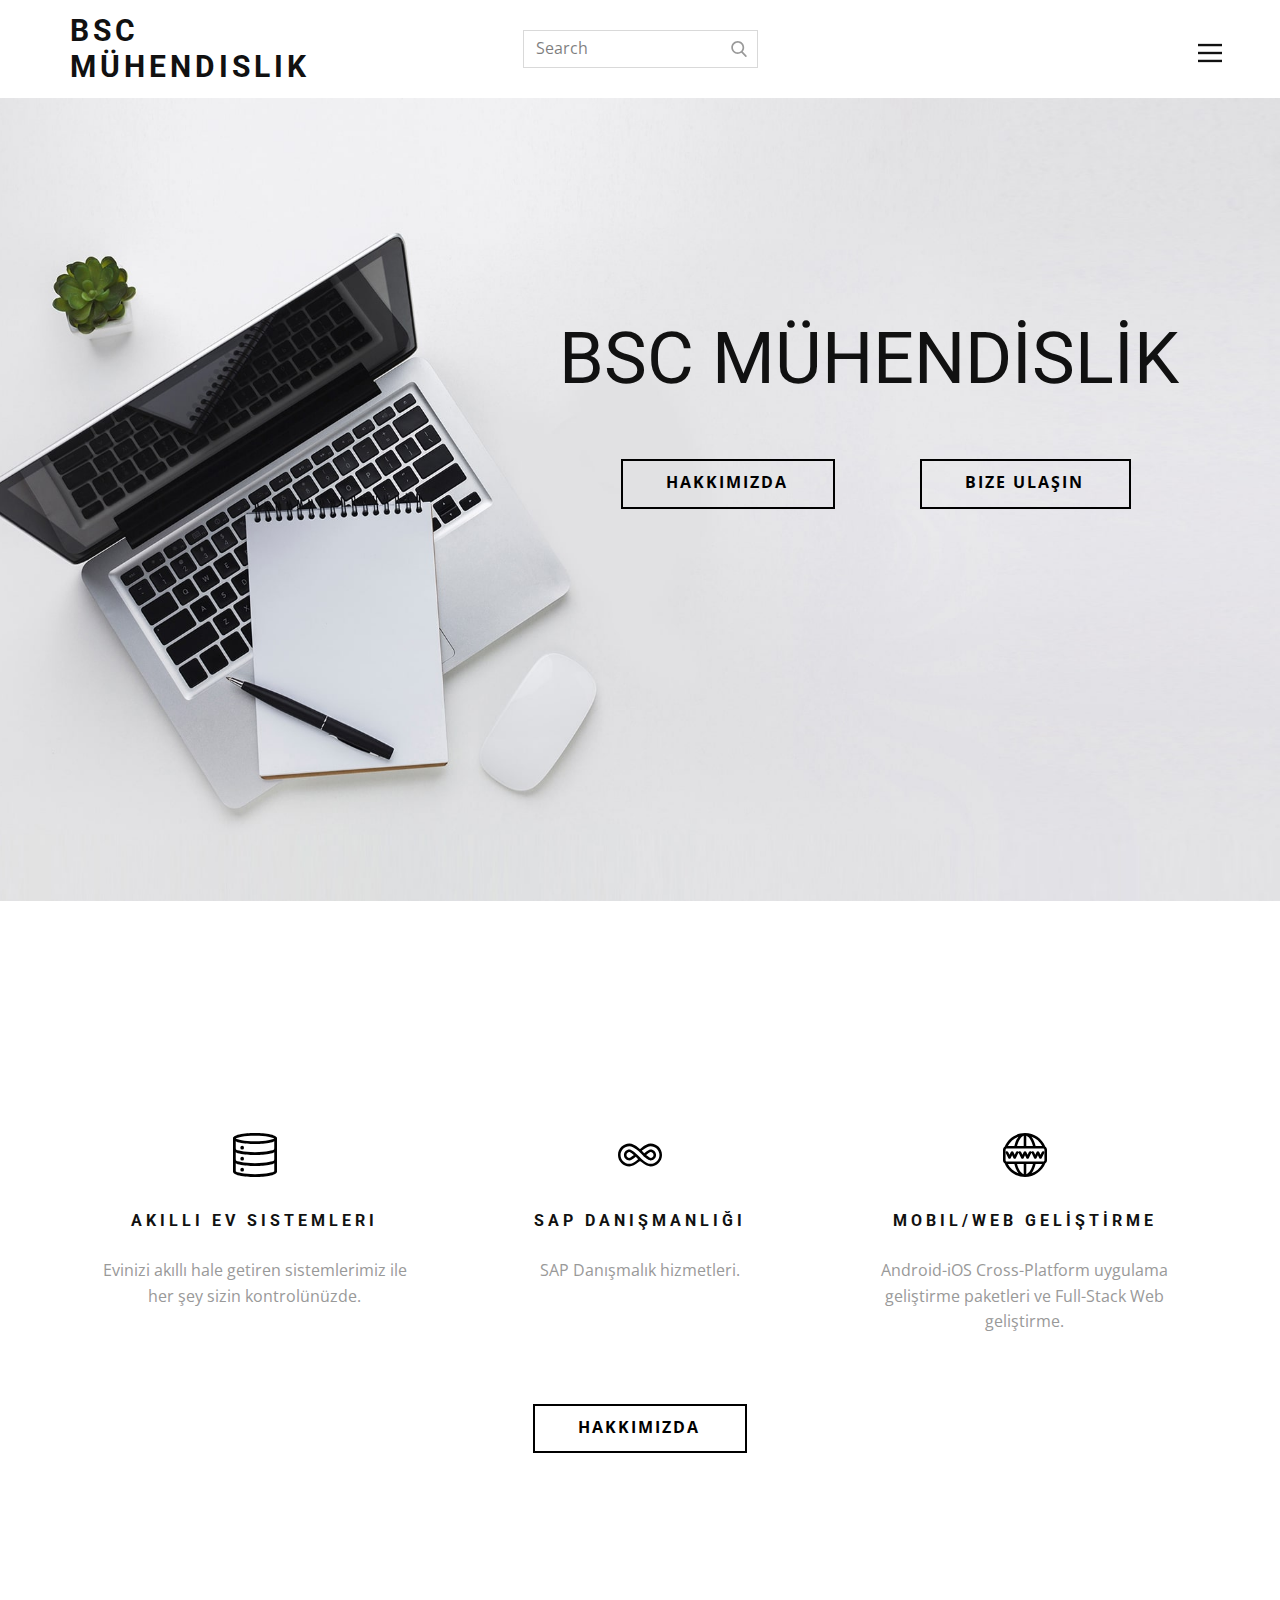
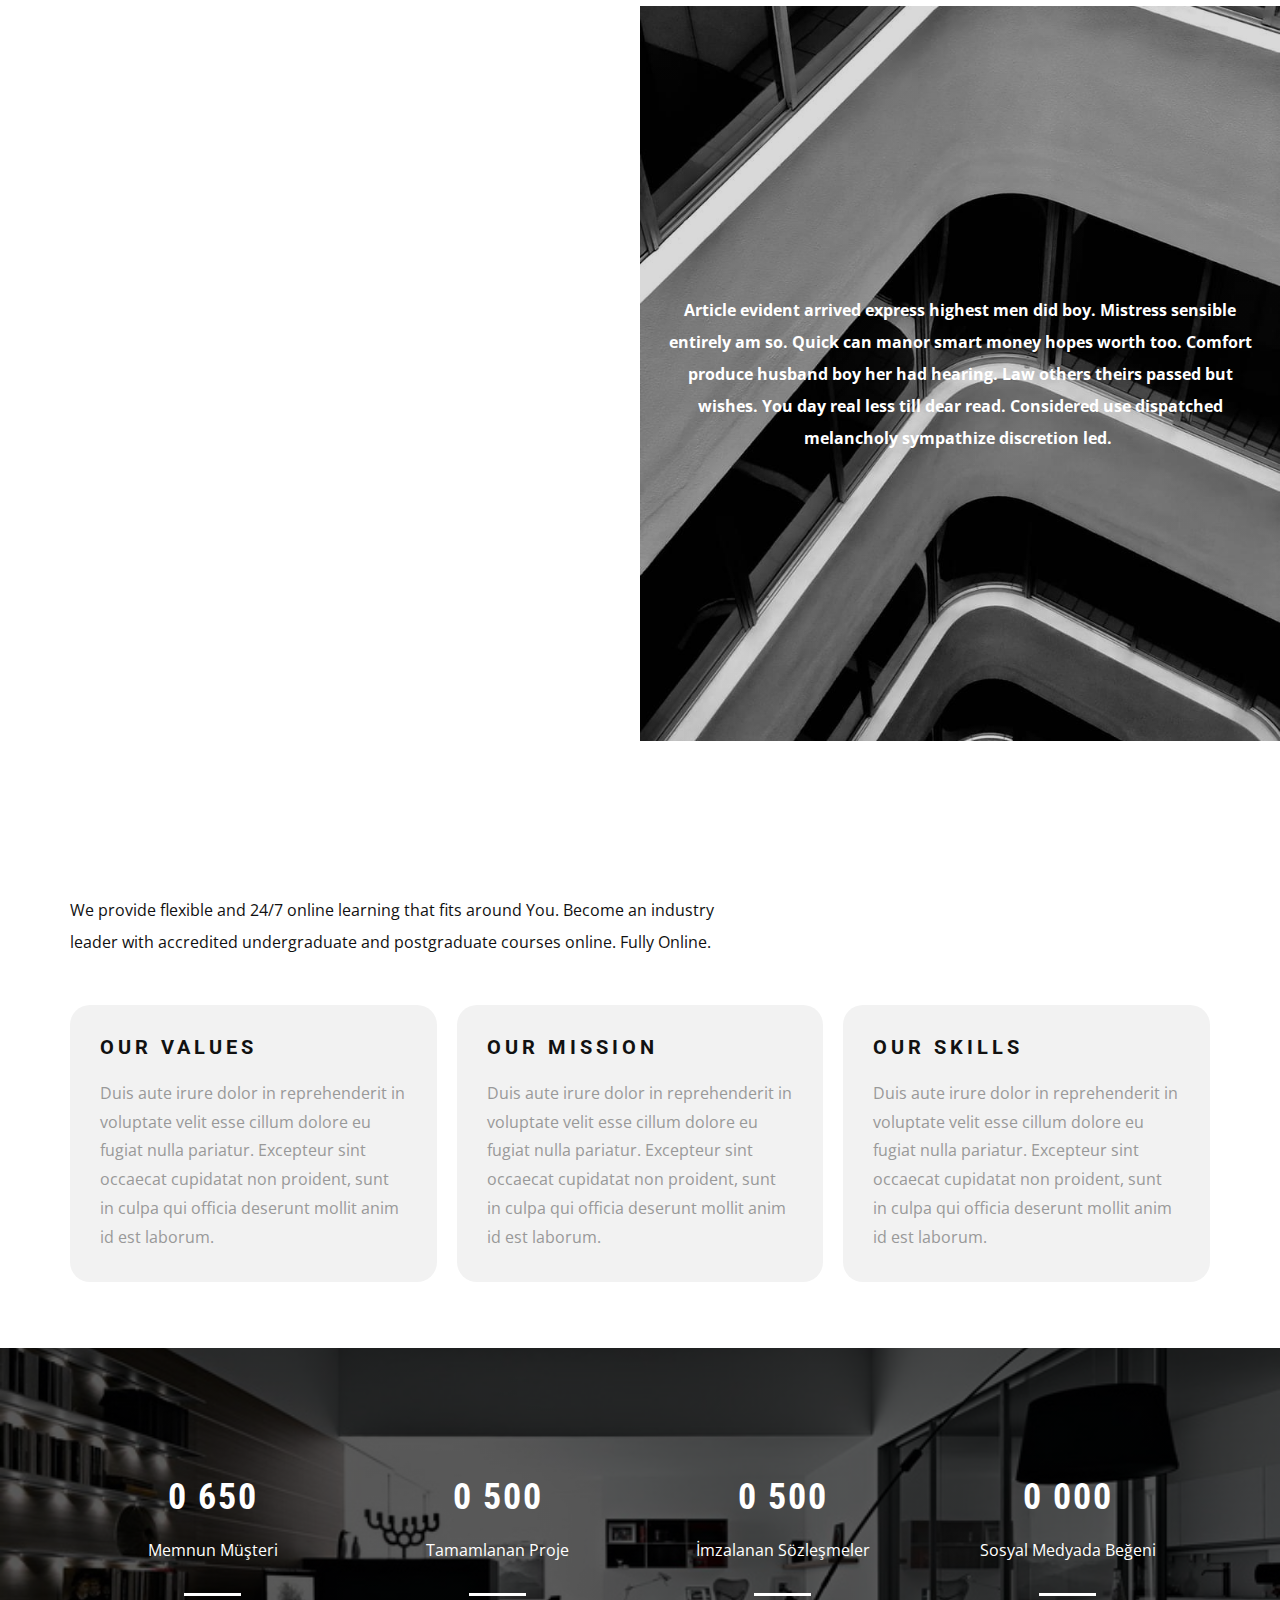
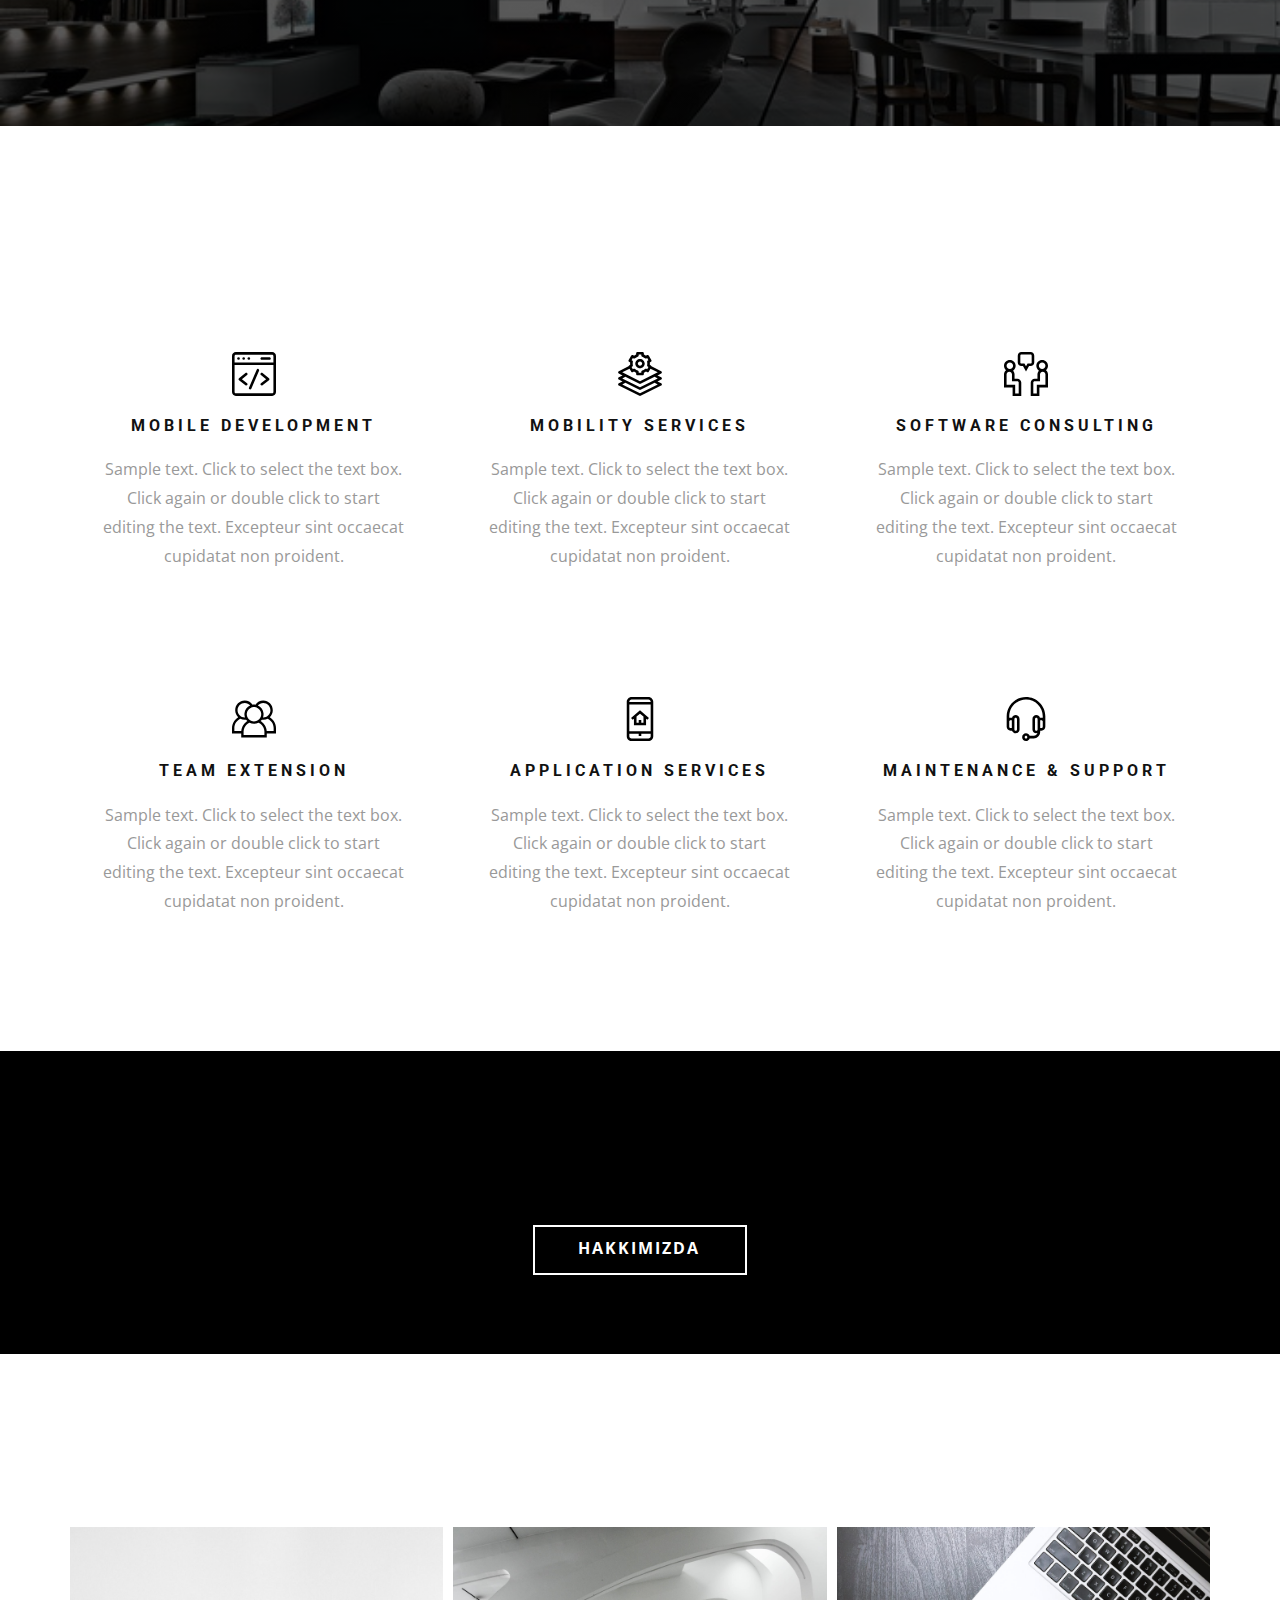
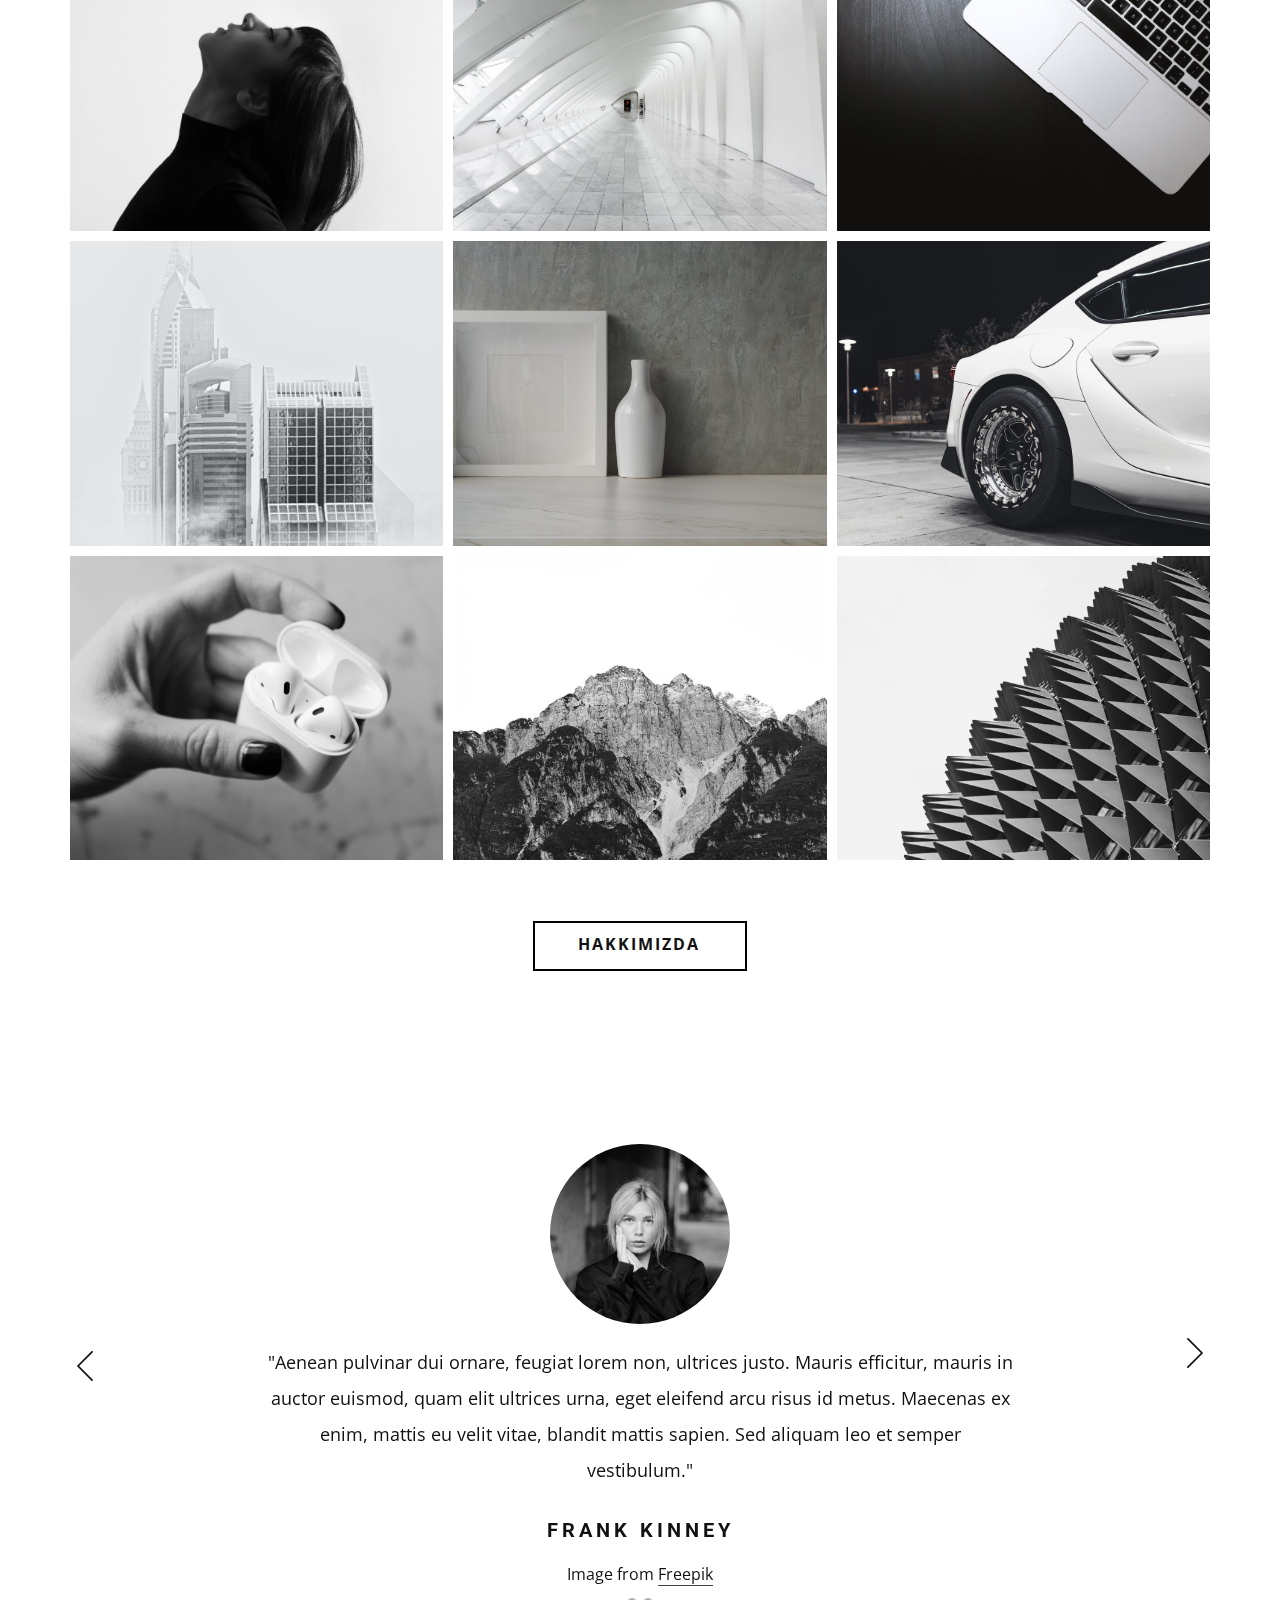
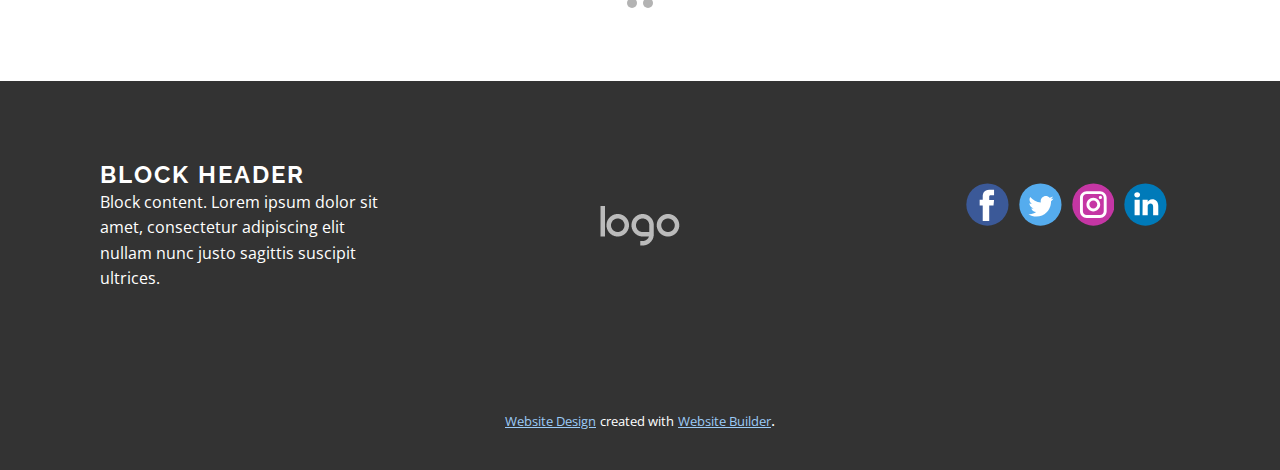
<file: Home.html>
<!DOCTYPE html>
<html style="font-size: 16px;">
  <head>
    <meta name="viewport" content="width=device-width, initial-scale=1.0">
    <meta charset="utf-8">
    <meta name="keywords" content="Brand design, We help and solve your business problem, ​​We focus on ensuring a competitive edge, ​Flexible Distance Learning, 8 650, 2 500, 1 500, 9 000, Our Services, Need More Information?, Our Latest Work">
    <meta name="description" content="">
    <meta name="page_type" content="np-template-header-footer-from-plugin">
    <title>Home</title>
    <link rel="stylesheet" href="nicepage.css" media="screen">
<link rel="stylesheet" href="Home.css" media="screen">
    <script class="u-script" type="text/javascript" src="jquery.js" defer=""></script>
    <script class="u-script" type="text/javascript" src="nicepage.js" defer=""></script>
    <meta name="generator" content="Nicepage 4.2.6, nicepage.com">
    <link id="u-theme-google-font" rel="stylesheet" href="https://fonts.googleapis.com/css?family=Roboto:100,100i,300,300i,400,400i,500,500i,700,700i,900,900i|Open+Sans:300,300i,400,400i,600,600i,700,700i,800,800i">
    <link id="u-page-google-font" rel="stylesheet" href="https://fonts.googleapis.com/css?family=Roboto+Condensed:300,300i,400,400i,700,700i|Raleway:100,100i,200,200i,300,300i,400,400i,500,500i,600,600i,700,700i,800,800i,900,900i">
    
    
    
    
    
    
    
    
    
    
    <script type="application/ld+json">{
		"@context": "http://schema.org",
		"@type": "Organization",
		"name": "",
		"logo": "images/default-logo.png",
		"sameAs": []
}</script>
    <meta name="theme-color" content="#1281e8">
    <meta property="og:title" content="Home">
    <meta property="og:type" content="website">
  </head>
  <body class="u-body"><header class="u-align-center-xs u-clearfix u-header u-header" id="sec-9afa"><div class="u-clearfix u-sheet u-sheet-1">
        <h3 class="u-align-left u-headline u-text u-text-1">
          <a href="/">bsc mühendislik</a>
        </h3>
        <form action="#" method="get" class="u-border-1 u-border-grey-15 u-expanded-width-xs u-search u-search-right u-search-1">
          <button class="u-search-button" type="submit">
            <span class="u-search-icon u-spacing-10 u-text-grey-40">
              <svg class="u-svg-link" preserveAspectRatio="xMidYMin slice" viewBox="0 0 56.966 56.966" style=""><use xmlns:xlink="http://www.w3.org/1999/xlink" xlink:href="#svg-b04b"></use></svg>
              <svg xmlns="http://www.w3.org/2000/svg" xmlns:xlink="http://www.w3.org/1999/xlink" version="1.1" id="svg-b04b" x="0px" y="0px" viewBox="0 0 56.966 56.966" style="enable-background:new 0 0 56.966 56.966;" xml:space="preserve" class="u-svg-content"><path d="M55.146,51.887L41.588,37.786c3.486-4.144,5.396-9.358,5.396-14.786c0-12.682-10.318-23-23-23s-23,10.318-23,23  s10.318,23,23,23c4.761,0,9.298-1.436,13.177-4.162l13.661,14.208c0.571,0.593,1.339,0.92,2.162,0.92  c0.779,0,1.518-0.297,2.079-0.837C56.255,54.982,56.293,53.08,55.146,51.887z M23.984,6c9.374,0,17,7.626,17,17s-7.626,17-17,17  s-17-7.626-17-17S14.61,6,23.984,6z"></path><g></g><g></g><g></g><g></g><g></g><g></g><g></g><g></g><g></g><g></g><g></g><g></g><g></g><g></g><g></g></svg>
            </span>
          </button>
          <input class="u-search-input" type="search" name="search" value="" placeholder="Search">
        </form>
        <nav class="u-align-left u-menu u-menu-dropdown u-nav-spacing-25 u-offcanvas u-menu-1" data-responsive-from="XL">
          <div class="menu-collapse">
            <a class="u-button-style u-nav-link" href="#" style="padding: 4px; font-size: calc(1em + 8px);">
              <svg class="u-svg-link" preserveAspectRatio="xMidYMin slice" viewBox="0 0 302 302" style=""><use xmlns:xlink="http://www.w3.org/1999/xlink" xlink:href="#svg-7b92"></use></svg>
              <svg xmlns="http://www.w3.org/2000/svg" xmlns:xlink="http://www.w3.org/1999/xlink" version="1.1" id="svg-7b92" x="0px" y="0px" viewBox="0 0 302 302" style="enable-background:new 0 0 302 302;" xml:space="preserve" class="u-svg-content"><g><rect y="36" width="302" height="30"></rect><rect y="236" width="302" height="30"></rect><rect y="136" width="302" height="30"></rect>
</g><g></g><g></g><g></g><g></g><g></g><g></g><g></g><g></g><g></g><g></g><g></g><g></g><g></g><g></g><g></g></svg>
            </a>
          </div>
          <div class="u-nav-container">
            <ul class="u-nav u-unstyled u-nav-1"><li class="u-nav-item"><a class="u-button-style u-nav-link u-text-active-palette-1-base u-text-hover-palette-2-base" href="Home.html" style="padding: 10px 20px;">Home</a>
</li><li class="u-nav-item"><a class="u-button-style u-nav-link u-text-active-palette-1-base u-text-hover-palette-2-base" href="About.html" style="padding: 10px 20px;">About</a>
</li><li class="u-nav-item"><a class="u-button-style u-nav-link u-text-active-palette-1-base u-text-hover-palette-2-base" href="Contact.html" style="padding: 10px 20px;">Contact</a>
</li></ul>
          </div>
          <div class="u-custom-menu u-nav-container-collapse">
            <div class="u-align-center u-black u-container-style u-inner-container-layout u-opacity u-opacity-95 u-sidenav">
              <div class="u-inner-container-layout u-sidenav-overflow">
                <div class="u-menu-close"></div>
                <ul class="u-align-center u-nav u-popupmenu-items u-unstyled u-nav-2"><li class="u-nav-item"><a class="u-button-style u-nav-link" href="Home.html">Home</a>
</li><li class="u-nav-item"><a class="u-button-style u-nav-link" href="About.html">About</a>
</li><li class="u-nav-item"><a class="u-button-style u-nav-link" href="Contact.html">Contact</a>
</li><li class="u-nav-item"><a class="u-button-style u-nav-link" href="Home.html">Home</a>
</li></ul>
              </div>
            </div>
            <div class="u-black u-menu-overlay u-opacity u-opacity-70"></div>
          </div>
        </nav>
      </div></header>
    <section class="u-align-center u-clearfix u-image u-section-1" id="carousel_3182">
      <div class="u-clearfix u-sheet u-valign-middle-xs u-sheet-1">
        <div class="u-container-style u-group u-group-1">
          <div class="u-container-layout">
            <h1 class="u-align-center u-text u-text-1" data-animation-name="fadeIn" data-animation-duration="2000" data-animation-direction="">BSC MÜHENDİSLİK </h1>
            <div class="u-clearfix u-layout-wrap u-layout-wrap-1">
              <div class="u-layout">
                <div class="u-layout-row">
                  <div class="u-align-center-sm u-align-center-xs u-align-left-lg u-align-left-md u-align-left-xl u-container-style u-layout-cell u-size-24 u-layout-cell-1">
                    <div class="u-container-layout u-valign-middle u-container-layout-2">
                      <a href="https://nicepage.com/k/business-card-html-templates" class="u-border-2 u-border-black u-btn u-button-style u-hover-black u-none u-text-black u-text-hover-white u-btn-1">Hakkımızda</a>
                    </div>
                  </div>
                  <div class="u-align-left u-container-style u-layout-cell u-size-11 u-layout-cell-2">
                    <div class="u-container-layout u-container-layout-3"></div>
                  </div>
                  <div class="u-align-center-sm u-align-center-xs u-align-right-lg u-align-right-md u-align-right-xl u-container-style u-layout-cell u-size-25 u-layout-cell-3">
                    <div class="u-container-layout u-valign-middle u-container-layout-4">
                      <a href="https://nicepage.com/k/flask-html-templates" class="u-border-2 u-border-black u-btn u-button-style u-hover-black u-none u-text-black u-text-hover-white u-btn-2">bize ulaşın</a>
                    </div>
                  </div>
                </div>
              </div>
            </div>
          </div>
        </div>
      </div>
    </section>
    <section class="u-align-center-md u-align-center-sm u-align-center-xs u-clearfix u-white u-section-2" id="carousel_db52">
      <div class="u-clearfix u-sheet u-sheet-1">
        <h2 class="u-align-center-lg u-align-center-xl u-heading-font u-text u-text-1" data-animation-name="fadeIn" data-animation-duration="2000" data-animation-direction="">Hizmetlerimiz</h2>
        <div class="u-expanded-width u-list u-list-1">
          <div class="u-repeater u-repeater-1">
            <div class="u-align-center u-container-style u-list-item u-repeater-item u-list-item-1">
              <div class="u-container-layout u-similar-container u-valign-top u-container-layout-1"><span class="u-align-left u-icon u-icon-circle u-radius-50 u-text-black u-icon-1"><svg class="u-svg-link" preserveAspectRatio="xMidYMin slice" viewBox="0 0 24 24" style=""><use xmlns:xlink="http://www.w3.org/1999/xlink" xlink:href="#svg-29d3"></use></svg><svg class="u-svg-content" viewBox="0 0 24 24" id="svg-29d3"><path d="m12 6c-1.228 0-12-.084-12-3s10.772-3 12-3 12 .084 12 3-10.772 3-12 3zm-10.412-3c.732.568 4.245 1.5 10.412 1.5s9.68-.932 10.412-1.5c-.732-.568-4.245-1.5-10.412-1.5s-9.68.932-10.412 1.5zm20.939.116h.01z"></path><path d="m12 12c-1.228 0-12-.084-12-3 0-.414.336-.75.75-.75.385 0 .702.29.745.664.462.553 4.012 1.586 10.505 1.586s10.043-1.033 10.505-1.586c.043-.374.36-.664.745-.664.414 0 .75.336.75.75 0 2.916-10.772 3-12 3zm10.5-3.001c0 .001 0 .001 0 0zm-21 0c0 .001 0 .001 0 0z"></path><path d="m12 18c-1.228 0-12-.084-12-3 0-.414.336-.75.75-.75.385 0 .702.29.745.664.462.553 4.012 1.586 10.505 1.586s10.043-1.033 10.505-1.586c.043-.374.36-.664.745-.664.414 0 .75.336.75.75 0 2.916-10.772 3-12 3zm10.5-3.001c0 .001 0 .001 0 0zm-21 0c0 .001 0 .001 0 0z"></path><path d="m12 24c-1.228 0-12-.084-12-3v-18c0-.414.336-.75.75-.75s.75.336.75.75v17.919c.481.556 4.03 1.581 10.5 1.581s10.019-1.025 10.5-1.581v-17.919c0-.414.336-.75.75-.75s.75.336.75.75v18c0 2.916-10.772 3-12 3z"></path><circle cx="5" cy="14" r="1"></circle><circle cx="5" cy="8" r="1"></circle><circle cx="5" cy="20" r="1"></circle></svg></span>
                <h3 class="u-text u-text-default u-text-2">Akıllı ev sistemleri</h3>
                <p class="u-text u-text-grey-40 u-text-3"> Evinizi akıllı hale getiren sistemlerimiz ile her şey sizin kontrolünüzde.</p>
              </div>
            </div>
            <div class="u-align-center u-container-style u-list-item u-repeater-item u-list-item-2">
              <div class="u-container-layout u-similar-container u-valign-top u-container-layout-2"><span class="u-align-left u-icon u-icon-circle u-radius-50 u-text-black u-icon-2"><svg class="u-svg-link" preserveAspectRatio="xMidYMin slice" viewBox="0 0 512 512" style=""><use xmlns:xlink="http://www.w3.org/1999/xlink" xlink:href="#svg-1de7"></use></svg><svg class="u-svg-content" viewBox="0 0 512 512" id="svg-1de7"><g><path d="m379.261 123.261c-31.287 0-67.526 17.33-110.788 52.979-4.102 3.381-8.272 6.931-12.474 10.618-4.201-3.688-8.372-7.237-12.474-10.618-43.261-35.65-79.5-52.979-110.787-52.979-73.192 0-132.738 59.547-132.738 132.739s59.546 132.738 132.739 132.738c31.287 0 67.526-17.33 110.788-52.979 4.102-3.381 8.272-6.931 12.474-10.618 4.201 3.688 8.372 7.237 12.474 10.618 43.262 35.649 79.501 52.979 110.787 52.979 73.192.001 132.738-59.546 132.738-132.738s-59.546-132.739-132.739-132.739zm0 235.845c-23.795 0-54.729-15.549-91.942-46.215-6.862-5.654-82.138-78.954-88.172-83.909-40.439-33.21-59.913-36.796-66.408-36.796-35.188 0-63.814 28.626-63.814 63.814s28.627 63.814 63.814 63.814c6.542 0 26.162-3.629 66.955-37.245 2.399-1.977 4.834-4.04 7.283-6.147l27.576 28.101c-3.325 2.89-6.624 5.692-9.871 8.368-37.214 30.665-68.148 46.215-91.943 46.215-56.853 0-103.106-46.253-103.106-103.106s46.253-103.107 103.106-103.107c23.795 0 54.729 15.549 91.942 46.216 6.862 5.654 69.644 67.848 69.644 67.848 6.065 5.524 12.114 10.777 17.981 15.612 40.793 33.616 60.414 37.245 66.956 37.245 35.187 0 63.814-28.626 63.814-63.814s-28.627-63.814-63.814-63.814c-6.495 0-25.969 3.585-66.409 36.796-2.577 2.116-5.195 4.33-7.832 6.6l-27.574-28.104c3.325-2.89 6.624-5.692 9.872-8.369 37.214-30.666 68.148-46.216 91.943-46.216 56.853 0 103.106 46.253 103.106 103.107 0 56.853-46.254 103.106-103.107 103.106zm-193.987-103.106c-1.486 1.261-2.962 2.495-4.425 3.7-31.915 26.3-46.685 30.056-48.756 30.475-18.552-.344-33.537-15.543-33.537-34.176s14.985-33.831 33.537-34.176c2.063.418 16.688 4.139 48.247 30.057 1.629 1.34 3.275 2.713 4.934 4.12zm141.452 0c1.659-1.406 3.305-2.781 4.933-4.119 31.56-25.918 46.185-29.639 48.248-30.057 18.552.344 33.536 15.544 33.536 34.176s-14.985 33.831-33.537 34.176c-2.071-.42-16.841-4.176-48.755-30.475-1.463-1.205-2.939-2.44-4.425-3.701z"></path>
</g></svg></span>
                <h3 class="u-text u-text-default u-text-4">SAP DANIŞMANLIĞI</h3>
                <p class="u-text u-text-grey-40 u-text-5"> SAP Danışmalık hizmetleri.</p>
              </div>
            </div>
            <div class="u-align-center u-container-style u-list-item u-repeater-item u-list-item-3">
              <div class="u-container-layout u-similar-container u-valign-top u-container-layout-3"><span class="u-align-left u-icon u-icon-circle u-radius-50 u-text-black u-icon-3"><svg class="u-svg-link" preserveAspectRatio="xMidYMin slice" viewBox="0 0 512 512" style=""><use xmlns:xlink="http://www.w3.org/1999/xlink" xlink:href="#svg-95cd"></use></svg><svg class="u-svg-content" viewBox="0 0 512 512" x="0px" y="0px" id="svg-95cd" style="enable-background:new 0 0 512 512;"><g><g><path d="M473.885,212.673c-7.358-3.803-16.408-0.918-20.211,6.441l-17.455,33.783l-16.803-33.605    C416.876,214.21,411.682,211,406,211s-10.876,3.21-13.416,8.292L376,252.459l-16.584-33.167    c-2.688-5.379-8.318-8.626-14.334-8.264l-0.908,0.056c-6.684,0.41-12.072,5.138-13.626,11.303    c-1.022-4.108-3.757-7.763-7.84-9.804c-7.407-3.703-16.419-0.702-20.124,6.708L286,252.459l-16.583-33.167    C266.875,214.21,261.682,211,256,211s-10.875,3.21-13.417,8.292L226,252.459l-16.583-33.167    c-3.705-7.409-12.716-10.413-20.125-6.708c-4.083,2.041-6.818,5.696-7.84,9.803c-1.553-6.165-6.942-10.894-13.626-11.304    l-0.908-0.056c-6.004-0.37-11.645,2.885-14.334,8.264L136,252.459l-16.583-33.167c-5.461-10.895-21.253-11.161-26.833,0    l-16.803,33.606l-17.455-33.782c-3.802-7.36-12.851-10.243-20.211-6.441c-7.36,3.803-10.244,12.852-6.441,20.212l31,60    c5.627,10.892,21.255,10.798,26.743-0.177L106,259.541l16.584,33.167c5.524,11.047,21.322,11.022,26.833,0l27.949-55.9    c1.966-1.911,3.411-4.364,4.097-7.135c0.261,1.029,0.627,2.046,1.121,3.035l30,60c5.524,11.047,21.322,11.022,26.833,0    L256,259.541l16.583,33.167c5.524,11.047,21.323,11.023,26.833,0l30-60.001c0.494-0.988,0.86-2.005,1.121-3.034    c0.686,2.772,2.131,5.226,4.098,7.137l27.949,55.898c5.522,11.047,21.323,11.022,26.832,0L406,259.541l16.584,33.167    c5.481,10.965,21.11,11.078,26.742,0.177l31-60.001C484.129,225.524,481.245,216.475,473.885,212.673z"></path>
</g>
</g><g><g><path d="M493.032,159.329C454.912,66.291,362.617,0,256,0C149.356,0,57.078,66.314,18.969,159.328C7.501,167.492,0,180.882,0,196    v120c0,15.118,7.501,28.508,18.969,36.672C57.087,445.707,149.381,512,256,512c106.644,0,198.921-66.314,237.032-159.329    C504.499,344.507,512,331.117,512,316V196C512,180.883,504.499,167.493,493.032,159.329z M456.045,151h-76.687    c-9.533-40.845-24.413-76.012-43.344-102.258c-1.323-1.833-2.662-3.611-4.015-5.345C384.608,62.44,429.425,100.687,456.045,151z     M271,32.512C312.045,46.293,337.711,108.43,348.486,151H271V32.512z M241,32.512V151h-77.487    c8.616-34.039,21.198-63.073,36.804-84.708C209.693,53.294,223.639,38.341,241,32.512z M180.001,43.397    c-1.353,1.734-2.692,3.511-4.015,5.345C157.055,74.988,142.174,110.155,132.642,151H55.955    C82.575,100.687,127.391,62.44,180.001,43.397z M55.955,361h76.687c8.73,37.405,23.727,77.315,47.359,107.603    C127.391,449.56,82.575,411.313,55.955,361z M241,479.488C199.955,465.707,174.288,403.57,163.513,361H241V479.488z M271,479.488    V360.8h77.487C337.695,403.433,311.958,465.736,271,479.488z M331.999,468.603c23.629-30.284,38.628-70.39,47.359-107.803h76.687    C429.425,411.113,384.609,449.56,331.999,468.603z M482,316c0,8.271-6.729,15-15,15c-9.517,0-411.12,0-422,0    c-8.271,0-15-6.729-15-15V196c0-8.271,6.729-15,15-15c11.435,0,411.732,0,422,0c8.271,0,15,6.729,15,15V316z"></path>
</g>
</g></svg></span>
                <h3 class="u-text u-text-default u-text-6">MOBIL/WEB GELİŞTİRME</h3>
                <p class="u-text u-text-grey-40 u-text-7"> Android-iOS Cross-Platform uygulama geliştirme paketleri ve Full-Stack Web geliştirme.</p>
              </div>
            </div>
          </div>
        </div>
        <a href="https://nicepage.com/c/fashion-beauty-website-templates" class="u-border-2 u-border-active-black u-border-black u-btn u-button-style u-hover-black u-none u-text-active-black u-text-black u-text-hover-white u-btn-1">Hakkımızda</a>
      </div>
    </section>
    <section class="u-align-center u-clearfix u-section-3" id="carousel_8685">
      <div class="u-clearfix u-expanded-width u-layout-wrap u-layout-wrap-1">
        <div class="u-layout">
          <div class="u-layout-row">
            <div class="u-align-center u-container-style u-layout-cell u-shape-rectangle u-size-30 u-layout-cell-1">
              <div class="u-container-layout u-valign-bottom-xl u-valign-middle-lg u-valign-middle-md u-valign-top-xs u-container-layout-1">
                <h2 class="u-text u-text-1" data-animation-name="fadeIn" data-animation-duration="2000" data-animation-direction=""> We focus on ensuring a competitive edge</h2>
                <img class="u-image u-image-default u-image-1" src="images/phone-2.png" alt="" data-image-width="543" data-image-height="772" data-animation-name="pulse" data-animation-duration="2250" data-animation-direction="">
              </div>
            </div>
            <div class="u-align-center u-container-style u-image u-layout-cell u-shading u-size-30 u-image-2" data-image-width="810" data-image-height="1080">
              <div class="u-container-layout u-valign-middle u-container-layout-2">
                <p class="u-text u-text-2"> Article evident arrived express highest men did boy. Mistress sensible entirely am so. Quick can manor smart money hopes worth too. Comfort produce husband boy her had hearing. Law others theirs passed but wishes. You day real less till dear read. Considered use dispatched melancholy sympathize discretion led.&nbsp;<br>
                </p>
              </div>
            </div>
          </div>
        </div>
      </div>
    </section>
    <section class="u-clearfix u-section-4" id="carousel_ae37">
      <div class="u-clearfix u-sheet u-sheet-1">
        <h2 class="u-text u-text-default u-text-1" data-animation-name="fadeIn" data-animation-duration="2000" data-animation-direction=""> Flexible Distance Learning</h2>
        <p class="u-text u-text-2"> We provide flexible and 24/7 online learning that fits around You. Become an industry leader with accredited undergraduate and postgraduate courses online. Fully Online.</p>
        <div class="u-list u-list-1">
          <div class="u-repeater u-repeater-1">
            <div class="u-container-style u-grey-5 u-list-item u-radius-20 u-repeater-item u-shape-round u-list-item-1">
              <div class="u-container-layout u-similar-container u-valign-top u-container-layout-1">
                <h3 class="u-text u-text-default u-text-3">our values</h3>
                <p class="u-text u-text-grey-40 u-text-4">Duis aute irure dolor in reprehenderit in voluptate velit esse cillum dolore eu fugiat nulla pariatur. Excepteur sint occaecat cupidatat non proident, sunt in culpa qui officia deserunt mollit anim id est laborum.</p>
              </div>
            </div>
            <div class="u-container-style u-grey-5 u-list-item u-radius-20 u-repeater-item u-shape-round">
              <div class="u-container-layout u-similar-container u-valign-top u-container-layout-2">
                <h3 class="u-text u-text-default u-text-5">o​ur mission</h3>
                <p class="u-text u-text-grey-40 u-text-6">Duis aute irure dolor in reprehenderit in voluptate velit esse cillum dolore eu fugiat nulla pariatur. Excepteur sint occaecat cupidatat non proident, sunt in culpa qui officia deserunt mollit anim id est laborum.</p>
              </div>
            </div>
            <div class="u-container-style u-grey-5 u-list-item u-radius-20 u-repeater-item u-shape-round">
              <div class="u-container-layout u-similar-container u-valign-top u-container-layout-3">
                <h3 class="u-text u-text-default u-text-7">our skills</h3>
                <p class="u-text u-text-grey-40 u-text-8">Duis aute irure dolor in reprehenderit in voluptate velit esse cillum dolore eu fugiat nulla pariatur. Excepteur sint occaecat cupidatat non proident, sunt in culpa qui officia deserunt mollit anim id est laborum.</p>
              </div>
            </div>
          </div>
        </div>
      </div>
    </section>
    <section class="u-clearfix u-image u-shading u-section-5" id="carousel_4226">
      <div class="u-clearfix u-sheet u-sheet-1">
        <div class="u-clearfix u-expanded-width u-layout-wrap u-layout-wrap-1">
          <div class="u-layout">
            <div class="u-layout-row">
              <div class="u-align-center u-container-style u-layout-cell u-left-cell u-similar-fill u-size-15 u-size-30-md u-layout-cell-1">
                <div class="u-container-layout u-padding-6 u-valign-top u-container-layout-1">
                  <h2 class="u-text u-text-1" data-animation-name="counter" data-animation-event="scroll" data-animation-duration="3000">8 650</h2>
                  <p class="u-text u-text-2">Memnun Müşteri</p>
                  <div class="u-border-3 u-border-white u-line u-line-horizontal u-line-1"></div>
                </div>
              </div>
              <div class="u-align-center u-container-style u-layout-cell u-similar-fill u-size-15 u-size-30-md u-layout-cell-2">
                <div class="u-container-layout u-padding-6 u-valign-bottom u-container-layout-2">
                  <h2 class="u-text u-text-3" data-animation-name="counter" data-animation-event="scroll" data-animation-duration="3000">2 500</h2>
                  <p class="u-text u-text-4">Tamamlanan Proje</p>
                  <div class="u-border-3 u-border-white u-line u-line-horizontal u-line-2"></div>
                </div>
              </div>
              <div class="u-align-center u-container-style u-layout-cell u-similar-fill u-size-15 u-size-30-md u-layout-cell-3">
                <div class="u-container-layout u-padding-6 u-valign-bottom u-container-layout-3">
                  <h2 class="u-text u-text-5" data-animation-name="counter" data-animation-event="scroll" data-animation-duration="3000">1 500</h2>
                  <p class="u-text u-text-6">İmzalanan Sözleşmeler</p>
                  <div class="u-border-3 u-border-white u-line u-line-horizontal u-line-3"></div>
                </div>
              </div>
              <div class="u-align-center u-container-style u-layout-cell u-right-cell u-similar-fill u-size-15 u-size-30-md u-layout-cell-4">
                <div class="u-container-layout u-padding-6 u-valign-top u-container-layout-4">
                  <h2 class="u-text u-text-7" data-animation-name="counter" data-animation-event="scroll" data-animation-duration="3000">9 000</h2>
                  <p class="u-text u-text-8">Sosyal Medyada Beğeni</p>
                  <div class="u-border-3 u-border-white u-line u-line-horizontal u-line-4"></div>
                </div>
              </div>
            </div>
          </div>
        </div>
      </div>
    </section>
    <section class="u-align-center u-clearfix u-section-6" id="carousel_7177">
      <div class="u-clearfix u-sheet u-sheet-1">
        <h2 class="u-text u-text-default-lg u-text-default-md u-text-default-sm u-text-default-xl u-text-1" data-animation-name="fadeIn" data-animation-duration="2000" data-animation-direction="">Hizmetlerimiz</h2>
        <div class="u-expanded-width u-list u-list-1">
          <div class="u-repeater u-repeater-1">
            <div class="u-align-center u-container-style u-list-item u-radius-15 u-repeater-item u-shape-round u-white u-list-item-1">
              <div class="u-container-layout u-similar-container u-container-layout-1"><span class="u-icon u-icon-circle u-text-black u-icon-1"><svg class="u-svg-link" preserveAspectRatio="xMidYMin slice" viewBox="0 0 512 512" style=""><use xmlns:xlink="http://www.w3.org/1999/xlink" xlink:href="#svg-265b"></use></svg><svg class="u-svg-content" viewBox="0 0 512 512" id="svg-265b"><path d="m467 1h-422c-24.813 0-45 20.187-45 45v420c0 24.813 20.187 45 45 45h422c24.813 0 45-20.187 45-45v-420c0-24.813-20.187-45-45-45zm-422 30h422c8.271 0 15 6.729 15 15v75h-452v-75c0-8.271 6.729-15 15-15zm422 450h-422c-8.271 0-15-6.729-15-15v-315h452v315c0 8.271-6.729 15-15 15z"></path><path d="m306.909 197.213c-7.614-3.263-16.433.264-19.696 7.878l-90 210c-3.264 7.614.264 16.433 7.878 19.696 7.617 3.264 16.434-.266 19.696-7.878l90-210c3.264-7.615-.264-16.433-7.878-19.696z"></path><path d="m177.713 246.629c-5.176-6.469-14.617-7.517-21.083-2.342l-75 60c-7.499 5.997-7.504 17.424 0 23.426l75 60c6.469 5.176 15.91 4.126 21.083-2.342 5.175-6.469 4.127-15.909-2.343-21.083l-60.358-48.288 60.358-48.287c6.47-5.175 7.518-14.614 2.343-21.084z"></path><path d="m430.37 304.287-75-60c-6.469-5.176-15.909-4.127-21.083 2.342-5.175 6.469-4.127 15.909 2.343 21.083l60.358 48.288-60.358 48.287c-6.47 5.175-7.518 14.614-2.343 21.083 5.182 6.476 14.623 7.512 21.083 2.342l75-60c7.499-5.997 7.504-17.423 0-23.425z"></path><circle cx="76" cy="76" r="15"></circle><circle cx="136" cy="76" r="15"></circle><circle cx="196" cy="76" r="15"></circle><path d="m346 91h90c8.284 0 15-6.716 15-15s-6.716-15-15-15h-90c-8.284 0-15 6.716-15 15s6.716 15 15 15z"></path></svg></span>
                <h3 class="u-text u-text-2">Mobile Development</h3>
                <p class="u-text u-text-grey-40 u-text-3">Sample text. Click to select the text box. Click again or double click to start editing the text.&nbsp;Excepteur sint occaecat cupidatat non proident.</p>
              </div>
            </div>
            <div class="u-align-center u-container-style u-list-item u-radius-15 u-repeater-item u-shape-round u-white u-list-item-2">
              <div class="u-container-layout u-similar-container u-container-layout-2"><span class="u-icon u-icon-circle u-text-black u-icon-2"><svg class="u-svg-link" preserveAspectRatio="xMidYMin slice" viewBox="0 0 512 512" style=""><use xmlns:xlink="http://www.w3.org/1999/xlink" xlink:href="#svg-da38"></use></svg><svg class="u-svg-content" viewBox="0 0 512 512" id="svg-da38"><g><path d="m511 307c0-5.682-3.21-10.876-8.292-13.416l-43.168-21.584 43.168-21.584c5.082-2.54 8.292-7.734 8.292-13.416s-3.21-10.876-8.292-13.416l-112.921-56.46c-.575-4.484-3.146-8.659-7.364-11.094l-12.3-7.102c.583-4.672.877-9.328.877-13.928s-.294-9.256-.877-13.928l12.3-7.102c7.175-4.143 9.633-13.316 5.49-20.49l-30-51.961c-4.143-7.175-13.316-9.634-20.49-5.49l-12.353 7.131c-7.489-5.679-15.536-10.359-24.07-14v-14.16c0-8.284-6.716-15-15-15h-60c-8.284 0-15 6.716-15 15v14.16c-8.534 3.641-16.581 8.321-24.07 14l-12.353-7.131c-7.177-4.144-16.349-1.684-20.49 5.49l-30 51.961c-4.143 7.174-1.685 16.348 5.49 20.49l12.3 7.102c-.583 4.672-.877 9.328-.877 13.928s.294 9.256.877 13.928l-12.3 7.102c-4.217 2.435-6.789 6.611-7.364 11.094l-112.921 56.46c-5.082 2.54-8.292 7.734-8.292 13.416s3.21 10.876 8.292 13.416l43.168 21.584-43.168 21.584c-5.082 2.54-8.292 7.734-8.292 13.416s3.21 10.876 8.292 13.416l43.168 21.584-43.168 21.584c-5.082 2.54-8.292 7.734-8.292 13.416s3.21 10.876 8.292 13.416l240 120c2.111 1.056 4.409 1.584 6.708 1.584s4.597-.528 6.708-1.584l240-120c5.082-2.54 8.292-7.734 8.292-13.416s-3.21-10.876-8.292-13.416l-43.168-21.584 43.168-21.584c5.082-2.54 8.292-7.734 8.292-13.416zm-337.928-153.552c-1.375-6.209-2.072-12.416-2.072-18.448s.697-12.239 2.072-18.448c1.416-6.391-1.476-12.962-7.145-16.234l-8.36-4.827 15-25.98 8.422 4.861c5.674 3.275 12.814 2.49 17.641-1.938 9.372-8.598 20.093-14.832 31.865-18.53 6.252-1.965 10.505-7.758 10.505-14.311v-9.593h30v9.593c0 6.553 4.253 12.347 10.505 14.311 11.772 3.698 22.493 9.933 31.865 18.53 4.826 4.428 11.967 5.213 17.641 1.938l8.422-4.861 15 25.98-8.36 4.827c-5.669 3.272-8.561 9.844-7.145 16.234 1.375 6.209 2.072 12.416 2.072 18.448s-.697 12.239-2.072 18.448c-1.416 6.391 1.476 12.962 7.145 16.234l8.36 4.827-15 25.98-8.422-4.862c-5.674-3.275-12.816-2.49-17.641 1.938-9.371 8.598-20.092 14.833-31.865 18.531-6.252 1.964-10.505 7.758-10.505 14.311v9.593h-30v-9.593c0-6.553-4.253-12.347-10.505-14.311-11.773-3.698-22.494-9.934-31.865-18.531-4.825-4.428-11.967-5.214-17.641-1.938l-8.422 4.862-15-25.98 8.36-4.827c5.67-3.272 8.561-9.843 7.145-16.234zm-123.531 83.552 84.943-42.472 19.603 33.952c4.143 7.176 13.317 9.634 20.49 5.49l12.353-7.132c7.489 5.68 15.536 10.359 24.07 14.001v14.161c0 8.284 6.716 15 15 15h60c8.284 0 15-6.716 15-15v-14.16c8.534-3.642 16.581-8.321 24.07-14.001l12.353 7.132c7.173 4.143 16.348 1.684 20.49-5.49l19.603-33.952 84.943 42.471-206.459 103.229zm412.918 140-206.459 103.229-206.459-103.229 36.459-18.23 163.292 81.646c2.111 1.056 4.409 1.584 6.708 1.584s4.597-.528 6.708-1.584l163.292-81.646zm-206.459 33.229-206.459-103.229 36.459-18.23 163.292 81.646c2.111 1.056 4.409 1.584 6.708 1.584s4.597-.528 6.708-1.584l163.292-81.646 36.459 18.23z"></path><path d="m256 190c30.327 0 55-24.673 55-55s-24.673-55-55-55-55 24.673-55 55 24.673 55 55 55zm0-80c13.785 0 25 11.215 25 25s-11.215 25-25 25-25-11.215-25-25 11.215-25 25-25z"></path>
</g></svg></span>
                <h3 class="u-text u-text-4">Mobility Services</h3>
                <p class="u-text u-text-grey-40 u-text-5">Sample text. Click to select the text box. Click again or double click to start editing the text.&nbsp;Excepteur sint occaecat cupidatat non proident.</p>
              </div>
            </div>
            <div class="u-align-center u-container-style u-list-item u-radius-15 u-repeater-item u-shape-round u-white u-list-item-3">
              <div class="u-container-layout u-similar-container u-container-layout-3"><span class="u-icon u-icon-circle u-text-black u-icon-3"><svg class="u-svg-link" preserveAspectRatio="xMidYMin slice" viewBox="0 0 512 512" style=""><use xmlns:xlink="http://www.w3.org/1999/xlink" xlink:href="#svg-fd54"></use></svg><svg class="u-svg-content" viewBox="0 0 512 512" id="svg-fd54"><path d="m155.6875 311h-32.9375v-50.984375c0-16.585937-6.621094-31.644531-17.347656-42.699219 18.320312-12.175781 30.425781-32.992187 30.425781-56.59375 0-37.445312-30.464844-67.914062-67.914063-67.914062-37.449218 0-67.914062 30.464844-67.914062 67.914062 0 20.402344 9.054688 38.714844 23.339844 51.175782-14.203125 11.25-23.339844 28.628906-23.339844 48.117187v151.859375h100.125v100.125h100.875v-155.6875c0-24.984375-20.328125-45.3125-45.3125-45.3125zm-87.773438-188.191406c20.90625 0 37.914063 17.007812 37.914063 37.914062s-17.007813 37.917969-37.914063 37.917969-37.914062-17.011719-37.914062-37.917969 17.007812-37.914062 37.914062-37.914062zm103.085938 359.191406h-40.875v-100.125h-100.125v-121.859375c0-17.300781 14.074219-31.375 31.375-31.375s31.375 14.074219 31.375 31.375v80.984375h62.9375c8.441406 0 15.3125 6.871094 15.3125 15.3125zm0 0"></path><path d="m488.660156 211.898438c14.285156-12.460938 23.339844-30.773438 23.339844-51.175782 0-37.449218-30.464844-67.914062-67.914062-67.914062-37.449219 0-67.914063 30.464844-67.914063 67.914062 0 23.597656 12.105469 44.417969 30.425781 56.59375-10.726562 11.054688-17.347656 26.113282-17.347656 42.695313v50.988281h-32.9375c-24.984375 0-45.3125 20.328125-45.3125 45.3125v155.6875h100.875v-100.125h100.125v-151.859375c0-19.488281-9.136719-36.867187-23.339844-48.117187zm-44.574218-89.089844c20.90625 0 37.914062 17.007812 37.914062 37.914062s-17.007812 37.917969-37.914062 37.917969-37.914063-17.011719-37.914063-37.917969 17.007813-37.914062 37.914063-37.914062zm37.914062 259.066406h-100.125v100.125h-40.875v-125.6875c0-8.441406 6.871094-15.3125 15.3125-15.3125h62.9375v-80.984375c0-17.300781 14.074219-31.375 31.375-31.375s31.375 14.074219 31.375 31.375zm0 0"></path><path d="m352 121.664062v-79.332031c0-23.34375-18.988281-42.332031-42.332031-42.332031h-107.335938c-23.34375 0-42.332031 18.988281-42.332031 42.332031v79.332031c0 23.34375 18.988281 42.335938 42.332031 42.335938h18.171875l35.496094 61.480469 35.496094-61.480469h18.171875c23.34375 0 42.332031-18.992188 42.332031-42.335938zm-30 0c0 6.804688-5.53125 12.335938-12.332031 12.335938h-35.492188l-18.175781 31.480469-18.175781-31.480469h-35.492188c-6.800781 0-12.332031-5.53125-12.332031-12.335938v-79.332031c0-6.800781 5.53125-12.332031 12.332031-12.332031h107.335938c6.800781 0 12.332031 5.53125 12.332031 12.332031zm0 0"></path></svg></span>
                <h3 class="u-text u-text-6">Software Consulting</h3>
                <p class="u-text u-text-grey-40 u-text-7">Sample text. Click to select the text box. Click again or double click to start editing the text.&nbsp;Excepteur sint occaecat cupidatat non proident.</p>
              </div>
            </div>
            <div class="u-align-center u-container-style u-list-item u-radius-15 u-repeater-item u-shape-round u-white u-list-item-4">
              <div class="u-container-layout u-similar-container u-container-layout-4"><span class="u-icon u-icon-circle u-text-black u-icon-4"><svg class="u-svg-link" preserveAspectRatio="xMidYMin slice" viewBox="0 0 372.483 372.483" style=""><use xmlns:xlink="http://www.w3.org/1999/xlink" xlink:href="#svg-9079"></use></svg><svg class="u-svg-content" viewBox="0 0 372.483 372.483" x="0px" y="0px" id="svg-9079" style="enable-background:new 0 0 372.483 372.483;"><g id="XMLID_10_"><g><path d="M372.482,263.045c0-21.796-6.527-42.842-18.877-60.863c-8.883-12.962-20.322-23.726-33.578-31.725    c15.607-14.78,25.372-35.67,25.372-58.811c0-44.684-36.354-81.038-81.037-81.038c-26.496,0-51.316,13.104-66.392,34.615    c-3.831-0.558-7.745-0.859-11.729-0.859s-7.897,0.302-11.728,0.859c-15.077-21.511-39.897-34.615-66.392-34.615    c-44.684,0-81.038,36.354-81.038,81.038c0,23.141,9.765,44.031,25.373,58.811c-13.257,7.998-24.696,18.763-33.578,31.724    C6.528,220.203,0,241.249,0,263.045v45.075h78.121v33.755h216.242V308.12h78.12v-45.075H372.482z M264.362,50.609    c33.656,0,61.037,27.381,61.037,61.038s-27.381,61.038-61.037,61.038c-0.603,0-1.206-0.009-1.81-0.027    c0.046-0.128,0.084-0.259,0.129-0.387c1.042-2.954,1.911-5.988,2.608-9.087c0.049-0.22,0.105-0.438,0.152-0.659    c0.181-0.836,0.34-1.68,0.495-2.526c0.073-0.4,0.148-0.799,0.215-1.2c0.126-0.755,0.24-1.513,0.345-2.274    c0.073-0.529,0.139-1.058,0.202-1.588c0.079-0.672,0.156-1.345,0.219-2.022c0.064-0.691,0.112-1.383,0.158-2.076    c0.036-0.546,0.081-1.09,0.106-1.639c0.055-1.177,0.086-2.356,0.09-3.536c0-0.087,0.007-0.172,0.007-0.26    c0-0.047-0.004-0.094-0.004-0.141c-0.002-1.205-0.037-2.403-0.091-3.597c-0.016-0.347-0.037-0.693-0.057-1.039    c-0.059-1.015-0.136-2.025-0.231-3.03c-0.022-0.228-0.04-0.456-0.063-0.683c-3.022-29.209-21.475-54.21-48.095-65.774    C230.208,58.253,246.8,50.609,264.362,50.609z M165.122,88.131c0.195-0.071,0.392-0.138,0.587-0.208    c0.607-0.217,1.219-0.423,1.834-0.622c0.466-0.149,0.935-0.293,1.407-0.431c0.343-0.101,0.687-0.198,1.032-0.294    c0.616-0.169,1.235-0.334,1.86-0.485c4.62-1.122,9.438-1.731,14.397-1.731c4.963,0.004,9.783,0.614,14.404,1.736    c0.621,0.15,1.236,0.314,1.849,0.482c0.35,0.097,0.7,0.195,1.047,0.298c0.466,0.137,0.93,0.279,1.391,0.426    c0.623,0.201,1.242,0.409,1.856,0.629c0.189,0.067,0.378,0.131,0.566,0.2c20.413,7.549,35.718,25.716,39.182,47.763    c0.027,0.176,0.053,0.353,0.079,0.53c0.111,0.747,0.204,1.5,0.287,2.255c0.03,0.278,0.062,0.555,0.089,0.834    c0.066,0.689,0.115,1.383,0.159,2.079c0.018,0.298,0.043,0.595,0.057,0.894c0.042,0.889,0.065,1.783,0.068,2.682    c0,0.078,0.005,0.154,0.005,0.232c0,0.036-0.002,0.073-0.002,0.109c-0.002,0.87-0.028,1.734-0.066,2.595    c-0.012,0.271-0.024,0.542-0.04,0.812c-0.047,0.832-0.109,1.66-0.189,2.482c-0.031,0.318-0.073,0.635-0.109,0.952    c-0.061,0.532-0.129,1.063-0.203,1.591c-0.058,0.411-0.116,0.823-0.182,1.232c-0.101,0.623-0.213,1.242-0.333,1.859    c-0.107,0.549-0.224,1.096-0.346,1.642c-0.073,0.329-0.149,0.658-0.228,0.985c-0.195,0.811-0.409,1.617-0.637,2.42    c-0.091,0.319-0.176,0.64-0.272,0.956c-0.139,0.46-0.289,0.916-0.438,1.372c-0.12,0.365-0.243,0.728-0.37,1.09    c-0.144,0.411-0.286,0.823-0.438,1.231c-0.259,0.693-0.531,1.38-0.814,2.061c-0.126,0.304-0.26,0.605-0.391,0.908    c-0.247,0.567-0.501,1.131-0.765,1.689c-0.031,0.066-0.062,0.132-0.093,0.198c-0.095,0.198-0.189,0.397-0.286,0.595    c-0.296,0.604-0.604,1.201-0.92,1.793c-0.123,0.23-0.242,0.463-0.368,0.692c-0.008,0.015-0.016,0.029-0.024,0.043    c-0.346,0.63-0.707,1.25-1.074,1.866c-0.146,0.244-0.29,0.489-0.439,0.73c-0.4,0.649-0.811,1.291-1.234,1.923    c-0.263,0.393-0.538,0.778-0.81,1.165c-0.231,0.328-0.461,0.657-0.698,0.98c-0.307,0.418-0.62,0.831-0.938,1.242    c-0.216,0.279-0.434,0.556-0.654,0.832c-0.336,0.42-0.675,0.838-1.021,1.249c-0.215,0.255-0.436,0.505-0.655,0.756    c-0.36,0.413-0.719,0.827-1.089,1.23c-0.22,0.239-0.448,0.469-0.672,0.705c-0.602,0.635-1.218,1.256-1.846,1.865    c-0.373,0.361-0.744,0.723-1.126,1.074c-0.264,0.243-0.535,0.479-0.804,0.718c-0.438,0.389-0.879,0.774-1.328,1.15    c-0.228,0.191-0.458,0.38-0.689,0.568c-0.543,0.442-1.093,0.875-1.652,1.299c-0.152,0.115-0.302,0.232-0.455,0.346    c-10.16,7.553-22.736,12.03-36.34,12.03c-13.605,0-26.183-4.478-36.343-12.033c-0.15-0.112-0.297-0.227-0.446-0.34    c-0.561-0.425-1.114-0.861-1.659-1.305c-0.229-0.187-0.458-0.374-0.684-0.564c-0.451-0.378-0.893-0.765-1.333-1.155    c-0.267-0.238-0.537-0.472-0.8-0.714c-0.383-0.352-0.755-0.715-1.129-1.076c-0.631-0.611-1.248-1.234-1.852-1.871    c-0.221-0.233-0.447-0.46-0.664-0.696c-0.371-0.404-0.73-0.819-1.09-1.232c-0.219-0.251-0.439-0.5-0.654-0.755    c-0.347-0.411-0.685-0.829-1.021-1.248c-0.22-0.276-0.439-0.553-0.655-0.833c-0.317-0.41-0.63-0.823-0.937-1.241    c-0.237-0.324-0.468-0.654-0.699-0.983c-0.272-0.386-0.546-0.77-0.808-1.162c-0.425-0.635-0.838-1.279-1.239-1.93    c-0.147-0.239-0.289-0.48-0.433-0.721c-0.373-0.625-0.738-1.253-1.089-1.892c-0.129-0.235-0.251-0.474-0.378-0.71    c-0.316-0.594-0.625-1.193-0.922-1.798c-0.106-0.215-0.209-0.432-0.312-0.648c-0.016-0.033-0.031-0.066-0.046-0.099    c-0.277-0.584-0.542-1.174-0.801-1.769c-0.123-0.283-0.248-0.565-0.366-0.849c-0.29-0.696-0.567-1.398-0.832-2.106    c-0.143-0.382-0.275-0.768-0.41-1.153c-0.139-0.395-0.273-0.793-0.404-1.192c-0.141-0.432-0.283-0.864-0.415-1.298    c-0.197-0.649-0.383-1.302-0.558-1.959c-0.123-0.461-0.234-0.926-0.347-1.39c-0.088-0.365-0.173-0.73-0.254-1.097    c-0.1-0.45-0.201-0.899-0.291-1.351c-0.139-0.704-0.266-1.412-0.38-2.124c-0.062-0.384-0.116-0.769-0.171-1.153    c-0.081-0.569-0.154-1.141-0.219-1.715c-0.032-0.283-0.069-0.566-0.098-0.849c-0.083-0.843-0.146-1.692-0.194-2.544    c-0.014-0.245-0.025-0.49-0.036-0.735c-0.041-0.911-0.07-1.825-0.07-2.745c0-0.986,0.028-1.965,0.075-2.94    c0.013-0.265,0.035-0.528,0.05-0.792c0.044-0.732,0.097-1.462,0.167-2.188c0.024-0.253,0.053-0.505,0.08-0.757    c0.086-0.786,0.183-1.568,0.299-2.345c0.022-0.151,0.044-0.303,0.068-0.454C129.393,113.864,144.701,95.685,165.122,88.131z     M47.083,111.647c0-33.656,27.381-61.038,61.038-61.038c17.563,0,34.154,7.645,45.625,20.529    c-26.629,11.568-45.086,36.581-48.099,65.802c-0.021,0.198-0.036,0.397-0.055,0.596c-0.1,1.041-0.179,2.086-0.239,3.137    c-0.018,0.32-0.038,0.639-0.053,0.96c-0.057,1.251-0.096,2.506-0.096,3.77c0,1.276,0.037,2.549,0.097,3.821    c0.024,0.512,0.066,1.019,0.099,1.528c0.049,0.732,0.099,1.464,0.167,2.194c0.06,0.649,0.134,1.294,0.21,1.939    c0.066,0.562,0.136,1.122,0.214,1.682c0.102,0.735,0.212,1.467,0.333,2.196c0.073,0.433,0.153,0.865,0.232,1.297    c0.15,0.816,0.303,1.63,0.477,2.437c0.058,0.266,0.124,0.53,0.184,0.795c0.679,3.003,1.522,5.943,2.526,8.81    c0.064,0.185,0.12,0.372,0.185,0.556c-0.603,0.018-1.207,0.027-1.809,0.027C74.464,172.684,47.083,145.303,47.083,111.647z     M94.888,239.148c-0.22,0.347-0.43,0.7-0.646,1.049c-0.457,0.738-0.91,1.478-1.348,2.225c-0.245,0.417-0.481,0.837-0.719,1.257    c-0.394,0.693-0.783,1.388-1.161,2.089c-0.238,0.441-0.472,0.884-0.704,1.327c-0.364,0.697-0.719,1.398-1.067,2.101    c-0.219,0.442-0.437,0.883-0.649,1.327c-0.354,0.741-0.695,1.488-1.032,2.236c-0.183,0.407-0.371,0.811-0.548,1.22    c-0.39,0.896-0.762,1.799-1.127,2.705c-0.107,0.265-0.221,0.527-0.325,0.792c-0.463,1.177-0.906,2.362-1.326,3.553    c-0.096,0.273-0.182,0.549-0.277,0.822c-0.316,0.918-0.624,1.839-0.915,2.764c-0.133,0.425-0.256,0.852-0.384,1.278    c-0.235,0.784-0.466,1.569-0.683,2.359c-0.129,0.47-0.252,0.941-0.375,1.413c-0.198,0.758-0.388,1.518-0.568,2.281    c-0.115,0.483-0.227,0.966-0.334,1.45c-0.172,0.773-0.333,1.549-0.488,2.326c-0.093,0.467-0.189,0.934-0.276,1.403    c-0.157,0.846-0.298,1.696-0.435,2.547c-0.064,0.4-0.135,0.798-0.195,1.198c-0.186,1.25-0.355,2.503-0.497,3.762    c-0.002,0.015-0.003,0.03-0.004,0.045c-0.129,1.145-0.24,2.292-0.333,3.443H20v-25.075c0-34.258,19.694-65.013,50.548-79.631    c11.24,5.908,24.017,9.271,37.572,9.271c3.92,0,7.852-0.29,11.754-0.864c0.608,0.867,1.226,1.725,1.866,2.567    c0.216,0.283,0.44,0.559,0.66,0.839c0.632,0.808,1.273,1.607,1.935,2.39c0.271,0.321,0.549,0.635,0.825,0.952    c0.62,0.712,1.25,1.415,1.894,2.104c0.338,0.363,0.682,0.72,1.026,1.077c0.589,0.607,1.186,1.205,1.793,1.794    c0.228,0.221,0.443,0.455,0.673,0.674c-0.869,0.525-1.73,1.063-2.583,1.612c-0.139,0.089-0.275,0.183-0.413,0.273    c-0.853,0.554-1.697,1.12-2.533,1.697c-0.289,0.2-0.577,0.402-0.865,0.604c-0.745,0.525-1.482,1.059-2.213,1.602    c-0.231,0.172-0.465,0.34-0.694,0.514c-0.93,0.703-1.849,1.419-2.756,2.151c-0.198,0.16-0.392,0.325-0.59,0.487    c-0.722,0.591-1.437,1.192-2.143,1.802c-0.274,0.236-0.546,0.474-0.818,0.713c-0.707,0.623-1.405,1.255-2.096,1.896    c-0.18,0.167-0.364,0.331-0.543,0.5c-0.848,0.798-1.683,1.611-2.506,2.438c-0.214,0.215-0.423,0.434-0.635,0.65    c-0.63,0.643-1.253,1.293-1.868,1.952c-0.244,0.262-0.488,0.524-0.73,0.789c-0.692,0.756-1.374,1.522-2.045,2.299    c-0.105,0.122-0.214,0.24-0.319,0.363c-0.765,0.893-1.513,1.803-2.251,2.722c-0.206,0.256-0.407,0.516-0.61,0.775    c-0.555,0.705-1.102,1.417-1.64,2.136c-0.208,0.278-0.417,0.554-0.622,0.834c-0.704,0.96-1.399,1.928-2.074,2.913    C96.274,236.998,95.572,238.069,94.888,239.148z M98.121,321.876v-13.755v-11.32c0-1.11,0.021-2.216,0.062-3.319    c0.013-0.363,0.042-0.723,0.06-1.085c0.036-0.736,0.07-1.473,0.124-2.206c0.033-0.445,0.083-0.886,0.123-1.33    c0.058-0.646,0.11-1.293,0.182-1.935c0.053-0.47,0.122-0.937,0.182-1.406c0.078-0.611,0.151-1.223,0.241-1.831    c0.073-0.484,0.161-0.964,0.241-1.446c0.098-0.586,0.189-1.174,0.299-1.757c0.093-0.493,0.201-0.981,0.302-1.472    c0.116-0.566,0.227-1.134,0.354-1.696c0.112-0.496,0.24-0.987,0.36-1.481c0.135-0.55,0.264-1.103,0.409-1.65    c0.132-0.497,0.278-0.989,0.418-1.482c0.152-0.537,0.3-1.075,0.462-1.608c0.151-0.496,0.317-0.988,0.476-1.481    c0.17-0.523,0.335-1.047,0.514-1.566c0.17-0.491,0.353-0.978,0.531-1.465c0.188-0.514,0.372-1.03,0.569-1.54    c0.188-0.485,0.388-0.964,0.583-1.446c0.205-0.503,0.407-1.009,0.621-1.508c0.207-0.481,0.425-0.957,0.64-1.433    c0.221-0.491,0.44-0.984,0.67-1.47c0.225-0.475,0.461-0.944,0.694-1.415c0.238-0.48,0.473-0.961,0.719-1.436    c0.243-0.468,0.496-0.93,0.747-1.393c0.254-0.469,0.505-0.938,0.767-1.402c0.26-0.46,0.53-0.913,0.797-1.368    c0.27-0.458,0.538-0.917,0.817-1.371c0.277-0.451,0.563-0.895,0.848-1.341c0.286-0.447,0.57-0.894,0.864-1.336    s0.596-0.878,0.898-1.314c0.301-0.435,0.601-0.87,0.909-1.3c0.31-0.432,0.629-0.858,0.948-1.285    c0.316-0.423,0.631-0.846,0.954-1.263c0.326-0.421,0.66-0.836,0.994-1.252c0.331-0.412,0.663-0.823,1.001-1.229    c0.341-0.408,0.689-0.811,1.037-1.213c0.347-0.401,0.695-0.802,1.05-1.198c0.355-0.396,0.718-0.786,1.08-1.176    c0.362-0.389,0.724-0.776,1.093-1.158c0.37-0.384,0.747-0.762,1.125-1.139c0.377-0.377,0.756-0.752,1.14-1.123    c0.383-0.369,0.772-0.733,1.163-1.096c0.392-0.364,0.786-0.727,1.185-1.085c0.398-0.356,0.8-0.707,1.205-1.056    c0.406-0.351,0.815-0.7,1.228-1.044c0.411-0.342,0.826-0.679,1.244-1.014c0.421-0.338,0.845-0.673,1.273-1.004    c0.423-0.326,0.85-0.648,1.279-0.968c0.436-0.325,0.875-0.646,1.319-0.963c0.434-0.311,0.872-0.617,1.313-0.921    c0.452-0.311,0.906-0.618,1.364-0.921c0.445-0.294,0.894-0.585,1.345-0.872c0.467-0.297,0.937-0.59,1.41-0.878    c0.456-0.278,0.915-0.553,1.377-0.823c0.48-0.281,0.964-0.558,1.451-0.831c0.467-0.262,0.937-0.521,1.41-0.775    c0.495-0.266,0.994-0.527,1.496-0.785c0.476-0.245,0.954-0.486,1.436-0.723c0.379-0.186,0.762-0.366,1.145-0.547    c11.239,5.908,24.018,9.27,37.572,9.27c13.555,0,26.333-3.362,37.572-9.27c0.38,0.18,0.76,0.359,1.136,0.543    c0.488,0.24,0.971,0.484,1.453,0.731c0.496,0.255,0.99,0.513,1.48,0.776c0.478,0.257,0.953,0.519,1.425,0.784    c0.481,0.27,0.959,0.543,1.433,0.821c0.469,0.274,0.934,0.553,1.396,0.835c0.467,0.285,0.93,0.573,1.39,0.866    c0.458,0.291,0.912,0.585,1.363,0.884c0.453,0.299,0.902,0.603,1.348,0.91c0.445,0.307,0.888,0.616,1.327,0.93    c0.439,0.314,0.873,0.632,1.305,0.954c0.434,0.322,0.865,0.647,1.292,0.977c0.424,0.328,0.844,0.66,1.262,0.995    c0.42,0.337,0.838,0.676,1.252,1.02c0.411,0.342,0.817,0.689,1.221,1.038c0.407,0.351,0.812,0.704,1.212,1.063    c0.396,0.355,0.787,0.715,1.176,1.076c0.394,0.366,0.787,0.734,1.174,1.107c0.381,0.367,0.756,0.739,1.129,1.112    c0.38,0.38,0.76,0.761,1.133,1.147c0.366,0.38,0.727,0.764,1.086,1.15c0.366,0.393,0.731,0.787,1.089,1.186    c0.352,0.392,0.697,0.789,1.041,1.187c0.351,0.405,0.702,0.811,1.045,1.223c0.337,0.403,0.666,0.812,0.995,1.221    c0.336,0.418,0.672,0.835,1,1.259c0.322,0.415,0.635,0.836,0.949,1.257c0.32,0.428,0.64,0.857,0.952,1.291    c0.307,0.427,0.606,0.861,0.905,1.294c0.303,0.438,0.607,0.876,0.902,1.32c0.292,0.439,0.574,0.883,0.858,1.327    c0.287,0.449,0.575,0.897,0.854,1.351c0.276,0.449,0.542,0.905,0.81,1.359c0.27,0.458,0.542,0.915,0.803,1.378    c0.261,0.462,0.511,0.93,0.764,1.396c0.252,0.465,0.506,0.929,0.749,1.398c0.246,0.474,0.48,0.955,0.718,1.434    c0.233,0.471,0.47,0.941,0.695,1.417c0.23,0.486,0.448,0.977,0.668,1.467c0.216,0.479,0.435,0.955,0.642,1.438    c0.213,0.495,0.412,0.996,0.616,1.496c0.198,0.486,0.4,0.97,0.589,1.46c0.196,0.507,0.379,1.02,0.566,1.532    c0.179,0.489,0.362,0.976,0.532,1.469c0.18,0.521,0.346,1.048,0.516,1.573c0.159,0.491,0.324,0.98,0.474,1.475    c0.163,0.533,0.31,1.072,0.463,1.609c0.14,0.493,0.286,0.984,0.418,1.481c0.145,0.547,0.274,1.099,0.409,1.65    c0.121,0.493,0.248,0.985,0.36,1.481c0.127,0.562,0.237,1.129,0.354,1.694c0.101,0.491,0.209,0.98,0.302,1.474    c0.109,0.578,0.199,1.161,0.297,1.743c0.081,0.487,0.171,0.971,0.244,1.461c0.09,0.603,0.162,1.211,0.24,1.817    c0.061,0.473,0.131,0.943,0.184,1.418c0.072,0.642,0.124,1.289,0.182,1.935c0.04,0.444,0.09,0.885,0.123,1.33    c0.055,0.733,0.088,1.471,0.124,2.208c0.018,0.361,0.047,0.721,0.06,1.083c0.041,1.103,0.062,2.209,0.062,3.319v11.319v13.757    H98.121z M294.015,288.12c-0.196-2.436-0.478-4.857-0.836-7.263c-0.057-0.381-0.125-0.759-0.186-1.139    c-0.139-0.871-0.284-1.74-0.445-2.606c-0.085-0.456-0.178-0.91-0.269-1.365c-0.157-0.791-0.321-1.58-0.496-2.366    c-0.106-0.474-0.216-0.948-0.328-1.42c-0.183-0.772-0.375-1.541-0.575-2.308c-0.121-0.465-0.242-0.929-0.37-1.393    c-0.219-0.798-0.453-1.592-0.691-2.385c-0.126-0.418-0.246-0.837-0.377-1.254c-0.295-0.939-0.607-1.873-0.928-2.805    c-0.09-0.26-0.172-0.523-0.264-0.783c-0.422-1.195-0.865-2.383-1.33-3.564c-0.1-0.253-0.209-0.503-0.311-0.756    c-0.369-0.917-0.747-1.832-1.142-2.74c-0.175-0.403-0.36-0.801-0.54-1.202c-0.34-0.756-0.684-1.509-1.042-2.257    c-0.209-0.438-0.425-0.873-0.64-1.308c-0.351-0.71-0.71-1.417-1.077-2.12c-0.23-0.44-0.461-0.878-0.697-1.315    c-0.38-0.703-0.77-1.401-1.166-2.097c-0.238-0.418-0.473-0.836-0.716-1.251c-0.44-0.751-0.895-1.494-1.355-2.236    c-0.214-0.346-0.422-0.695-0.64-1.038c-0.685-1.079-1.387-2.15-2.113-3.209c-0.676-0.986-1.371-1.954-2.075-2.914    c-0.204-0.278-0.412-0.553-0.618-0.829c-0.541-0.723-1.09-1.437-1.647-2.145c-0.201-0.255-0.4-0.513-0.604-0.766    c-0.739-0.922-1.49-1.834-2.257-2.729c-0.1-0.116-0.203-0.229-0.303-0.345c-0.676-0.783-1.364-1.555-2.061-2.317    c-0.24-0.262-0.481-0.521-0.723-0.781c-0.618-0.663-1.245-1.318-1.879-1.964c-0.209-0.213-0.414-0.428-0.625-0.639    c-0.825-0.828-1.663-1.644-2.513-2.444c-0.175-0.165-0.355-0.325-0.531-0.489c-0.695-0.645-1.397-1.28-2.107-1.906    c-0.27-0.238-0.542-0.474-0.814-0.71c-0.708-0.611-1.423-1.212-2.146-1.804c-0.197-0.161-0.39-0.326-0.588-0.486    c-0.906-0.732-1.825-1.448-2.754-2.15c-0.232-0.175-0.468-0.345-0.701-0.518c-0.728-0.54-1.461-1.072-2.203-1.594    c-0.291-0.205-0.582-0.409-0.874-0.611c-0.828-0.571-1.663-1.131-2.507-1.679c-0.148-0.096-0.293-0.196-0.441-0.291    c-0.852-0.547-1.71-1.084-2.578-1.608c0.224-0.213,0.434-0.44,0.655-0.656c0.62-0.6,1.229-1.21,1.829-1.83    c0.335-0.346,0.668-0.693,0.996-1.045c0.655-0.7,1.293-1.414,1.923-2.137c0.268-0.307,0.537-0.612,0.8-0.924    c0.671-0.794,1.323-1.605,1.964-2.426c0.21-0.268,0.425-0.532,0.631-0.803c0.643-0.845,1.264-1.707,1.875-2.577    c3.902,0.573,7.834,0.863,11.754,0.863c13.555,0,26.333-3.362,37.572-9.271c30.855,14.618,50.548,45.373,50.548,79.631v25.074    H294.015z"></path>
</g>
</g></svg></span>
                <h3 class="u-text u-text-8">Team Extension</h3>
                <p class="u-text u-text-grey-40 u-text-9">Sample text. Click to select the text box. Click again or double click to start editing the text.&nbsp;Excepteur sint occaecat cupidatat non proident.</p>
              </div>
            </div>
            <div class="u-align-center u-container-style u-list-item u-radius-15 u-repeater-item u-shape-round u-white u-list-item-5">
              <div class="u-container-layout u-similar-container u-container-layout-5"><span class="u-icon u-icon-circle u-text-black u-icon-5"><svg class="u-svg-link" preserveAspectRatio="xMidYMin slice" viewBox="0 0 511.998 511.998" style=""><use xmlns:xlink="http://www.w3.org/1999/xlink" xlink:href="#svg-f7a8"></use></svg><svg class="u-svg-content" viewBox="0 0 511.998 511.998" id="svg-f7a8"><g><path d="m353.944 0h-195.89c-31.033 0-56.281 25.248-56.281 56.281v399.437c0 31.033 25.248 56.281 56.281 56.281h195.891c31.033 0 56.281-25.248 56.281-56.281v-399.437c0-31.033-25.248-56.281-56.282-56.281zm-195.89 30h195.891c14.491 0 26.281 11.79 26.281 26.281v2.001h-248.454v-2.001c0-14.491 11.79-26.281 26.282-26.281zm-26.282 368.993v-310.711h248.453v310.711zm222.172 83.005h-195.89c-14.491 0-26.281-11.79-26.281-26.281v-26.725h109.227v25.003h30v-25.003h109.227v26.725c-.001 14.491-11.791 26.281-26.283 26.281z"></path><path d="m360.457 243.178-104.458-88.783-104.458 88.783 19.428 22.858 14.604-12.413v75.568h140.852v-75.568l14.604 12.413zm-64.032 56.014h-25.426v-32.048h-30v32.048h-25.426v-71.066l40.426-34.359 40.426 34.359z"></path>
</g></svg></span>
                <h3 class="u-text u-text-10">Application Services</h3>
                <p class="u-text u-text-grey-40 u-text-11">Sample text. Click to select the text box. Click again or double click to start editing the text.&nbsp;Excepteur sint occaecat cupidatat non proident.</p>
              </div>
            </div>
            <div class="u-align-center u-container-style u-list-item u-radius-15 u-repeater-item u-shape-round u-white u-list-item-6">
              <div class="u-container-layout u-similar-container u-container-layout-6"><span class="u-icon u-icon-circle u-text-black u-icon-6"><svg class="u-svg-link" preserveAspectRatio="xMidYMin slice" viewBox="0 0 512 512" style=""><use xmlns:xlink="http://www.w3.org/1999/xlink" xlink:href="#svg-59ee"></use></svg><svg class="u-svg-content" viewBox="0 0 512 512" x="0px" y="0px" id="svg-59ee" style="enable-background:new 0 0 512 512;"><g><g><path d="M256,0C131.935,0,31,100.935,31,225c0,13.749,0,120.108,0,122c0,24.813,20.187,45,45,45h17.58    c6.192,17.458,22.865,30,42.42,30c24.813,0,45-20.187,45-45V255c0-24.813-20.187-45-45-45c-19.555,0-36.228,12.542-42.42,30H76    c-5.259,0-10.305,0.915-15,2.58V225c0-107.523,87.477-195,195-195s195,87.477,195,195v17.58c-4.695-1.665-9.741-2.58-15-2.58    h-17.58c-6.192-17.458-22.865-30-42.42-30c-24.813,0-45,20.187-45,45v122c0,24.813,20.187,45,45,45    c4.541,0,8.925-0.682,13.061-1.939C383.45,438.523,366.272,452,346,452h-47.58c-6.192-17.458-22.865-30-42.42-30    c-24.813,0-45,20.187-45,45s20.187,45,45,45c19.555,0,36.228-12.542,42.42-30H346c41.355,0,75-33.645,75-75v-15h15    c24.813,0,45-20.187,45-45c0-1.864,0-108.262,0-122C481,100.935,380.065,0,256,0z M121,255c0-8.271,6.729-15,15-15s15,6.729,15,15    v122c0,8.271-6.729,15-15,15s-15-6.729-15-15V255z M76,270h15v92H76c-8.271,0-15-6.729-15-15v-62C61,276.729,67.729,270,76,270z     M256,482c-8.271,0-15-6.729-15-15s6.729-15,15-15s15,6.729,15,15S264.271,482,256,482z M391,377c0,8.271-6.729,15-15,15    s-15-6.729-15-15V255c0-8.271,6.729-15,15-15s15,6.729,15,15V377z M451,347c0,8.271-6.729,15-15,15h-15v-92h15    c8.271,0,15,6.729,15,15V347z"></path>
</g>
</g></svg></span>
                <h3 class="u-text u-text-12">Maintenance &amp; Support</h3>
                <p class="u-text u-text-grey-40 u-text-13">Sample text. Click to select the text box. Click again or double click to start editing the text.&nbsp;Excepteur sint occaecat cupidatat non proident.</p>
              </div>
            </div>
          </div>
        </div>
      </div>
    </section>
    <section class="u-align-center u-black u-clearfix u-section-7" id="sec-1a70">
      <div class="u-clearfix u-sheet u-sheet-1">
        <h2 class="u-text u-text-default u-text-1" data-animation-name="fadeIn" data-animation-duration="2000" data-animation-direction="">Daha Fazla Bilgi ?</h2>
        <a href="https://nicepage.com/c/industrial-website-templates" class="u-border-2 u-border-white u-btn u-button-style u-hover-white u-none u-text-body-alt-color u-text-hover-black u-btn-1">Hakkımızda</a>
      </div>
    </section>
    <section class="u-align-center u-clearfix u-section-8" id="carousel_00dd">
      <div class="u-clearfix u-sheet u-sheet-1">
        <h2 class="u-text u-text-default u-text-1" data-animation-name="fadeIn" data-animation-duration="2000" data-animation-direction="">Son Çalışmalarımız</h2>
        <div class="u-expanded-width u-gallery u-layout-grid u-lightbox u-show-text-on-hover u-gallery-1">
          <div class="u-gallery-inner u-gallery-inner-1">
            <div class="u-effect-fade u-gallery-item">
              <div class="u-back-slide u-back-slide-1">
                <img class="u-back-image u-expanded u-back-image-1" src="images/pexelsphoto972325.jpeg">
              </div>
              <div class="u-over-slide u-shading u-over-slide-1">
                <h3 class="u-gallery-heading"></h3>
                <p class="u-gallery-text"></p>
              </div>
            </div>
            <div class="u-effect-fade u-gallery-item">
              <div class="u-back-slide u-back-slide-2">
                <img class="u-back-image u-expanded u-back-image-2" src="images/pexels-photo-911758.jpeg">
              </div>
              <div class="u-over-slide u-shading u-over-slide-2">
                <h3 class="u-gallery-heading"></h3>
                <p class="u-gallery-text"></p>
              </div>
            </div>
            <div class="u-effect-fade u-gallery-item">
              <div class="u-back-slide u-back-slide-3">
                <img class="u-back-image u-expanded u-back-image-3" src="images/pexelsphoto218863.jpeg">
              </div>
              <div class="u-over-slide u-shading u-over-slide-3">
                <h3 class="u-gallery-heading"></h3>
                <p class="u-gallery-text"></p>
              </div>
            </div>
            <div class="u-effect-fade u-gallery-item">
              <div class="u-back-slide u-back-slide-4">
                <img class="u-back-image u-expanded u-back-image-4" src="images/pexels-photo-2987769.jpeg">
              </div>
              <div class="u-over-slide u-shading u-over-slide-4">
                <h3 class="u-gallery-heading"></h3>
                <p class="u-gallery-text"></p>
              </div>
            </div>
            <div class="u-effect-fade u-gallery-item">
              <div class="u-back-slide u-back-slide-5">
                <img class="u-back-image u-expanded u-back-image-5" src="images/pexelsphoto3787752.jpeg">
              </div>
              <div class="u-over-slide u-shading u-over-slide-5">
                <h3 class="u-gallery-heading"></h3>
                <p class="u-gallery-text"></p>
              </div>
            </div>
            <div class="u-effect-fade u-gallery-item">
              <div class="u-back-slide u-back-slide-6">
                <img class="u-back-image u-expanded u-back-image-6" src="images/pexelsphoto3874342.jpeg">
              </div>
              <div class="u-over-slide u-shading u-over-slide-6">
                <h3 class="u-gallery-heading"></h3>
                <p class="u-gallery-text"></p>
              </div>
            </div>
            <div class="u-effect-fade u-gallery-item u-gallery-item-7" data-image-width="2255" data-image-height="1500">
              <div class="u-back-slide u-back-slide-7">
                <img class="u-back-image u-expanded u-back-image-7" src="images/pexelsphoto3921861.jpeg">
              </div>
              <div class="u-over-slide u-shading u-over-slide-7">
                <h3 class="u-gallery-heading" style="background-image: none;"></h3>
                <p class="u-gallery-text" style="background-image: none;"></p>
              </div>
            </div>
            <div class="u-effect-fade u-gallery-item u-gallery-item-8" data-image-width="1280" data-image-height="955">
              <div class="u-back-slide u-back-slide-8">
                <img class="u-back-image u-expanded u-back-image-8" src="images/pexelsphoto3978928.jpeg">
              </div>
              <div class="u-over-slide u-shading u-over-slide-8">
                <h3 class="u-gallery-heading" style="background-image: none;"></h3>
                <p class="u-gallery-text" style="background-image: none;"></p>
              </div>
            </div>
            <div class="u-effect-fade u-gallery-item u-gallery-item-9" data-image-width="1280" data-image-height="853">
              <div class="u-back-slide u-back-slide-9">
                <img class="u-back-image u-expanded u-back-image-9" src="images/pexels-photo-3914752.jpeg">
              </div>
              <div class="u-over-slide u-shading u-over-slide-9">
                <h3 class="u-gallery-heading" style="background-image: none;"></h3>
                <p class="u-gallery-text" style="background-image: none;"></p>
              </div>
            </div>
          </div>
        </div>
        <a href="https://nicepage.com/k/love-html-templates" class="u-border-2 u-border-black u-border-hover-white u-btn u-button-style u-hover-white u-none u-text-body-color u-text-hover-black u-btn-1">Hakkımızda</a>
      </div>
    </section>
    <section class="u-clearfix u-section-9" id="carousel_08bd">
      <div class="u-clearfix u-sheet u-sheet-1">
        <div id="carousel-d79e" data-interval="5000" data-u-ride="carousel" class="u-carousel u-slider u-slider-1">
          <ol class="u-absolute-hcenter u-carousel-indicators u-carousel-indicators-1">
            <li data-u-target="#carousel-d79e" class="u-active u-grey-30 u-shape-circle" data-u-slide-to="0" style="width: 10px; height: 10px;"></li>
            <li data-u-target="#carousel-d79e" class="u-grey-30 u-shape-circle" data-u-slide-to="1" style="width: 10px; height: 10px;"></li>
          </ol>
          <div class="u-carousel-inner" role="listbox">
            <div class="u-active u-align-center u-carousel-item u-container-style u-slide">
              <div class="u-container-layout u-valign-top u-container-layout-1">
                <div alt="" class="u-image u-image-circle u-image-1" data-image-width="497" data-image-height="750"></div>
                <p class="u-text u-text-1">"Aenean pulvinar dui ornare, feugiat lorem non, ultrices justo. Mauris efficitur, mauris in auctor euismod, quam elit ultrices urna, eget eleifend arcu risus id metus. Maecenas ex enim,​ mattis eu velit vitae, blandit mattis sapien. Sed aliquam leo et semper vestibulum."</p>
                <h3 class="u-align-center-lg u-align-center-md u-align-center-xl u-text u-text-2">frank kinney</h3>
                <p class="u-text u-text-3">Image from <a href="https://www.freepik.com/photos/food" class="u-active-none u-border-1 u-border-grey-75 u-btn u-button-link u-button-style u-hover-none u-none u-text-body-color u-btn-1" target="_blank">Freepik</a>
                </p>
              </div>
            </div>
            <div class="u-align-center u-carousel-item u-container-style u-slide">
              <div class="u-container-layout u-valign-top u-container-layout-2">
                <div alt="" class="u-image u-image-circle u-image-2" data-image-width="211" data-image-height="211"></div>
                <p class="u-text u-text-4">"Aenean pulvinar dui ornare, feugiat lorem non, ultrices justo. Mauris efficitur, mauris in auctor euismod, quam elit ultrices urna, eget eleifend arcu risus id metus. Maecenas ex enim,​ mattis eu velit vitae, blandit mattis sapien. Sed aliquam leo et semper vestibulum."</p>
                <h3 class="u-align-center-md u-text u-text-5">Mary Smith</h3>
                <p class="u-text u-text-6">Image from <a href="https://www.freepik.com/photos/food" class="u-active-none u-border-1 u-border-grey-75 u-btn u-button-link u-button-style u-hover-none u-none u-text-body-color u-btn-2" target="_blank">Freepik</a>
                </p>
              </div>
            </div>
          </div>
          <a class="u-absolute-vcenter u-carousel-control u-carousel-control-prev u-icon-circle u-text-body-color u-text-hover-grey-50 u-carousel-control-1" href="#carousel-d79e" role="button" data-u-slide="prev">
            <span aria-hidden="true">
              <svg viewBox="0 0 477.175 477.175"><path d="M145.188,238.575l215.5-215.5c5.3-5.3,5.3-13.8,0-19.1s-13.8-5.3-19.1,0l-225.1,225.1c-5.3,5.3-5.3,13.8,0,19.1l225.1,225
                    c2.6,2.6,6.1,4,9.5,4s6.9-1.3,9.5-4c5.3-5.3,5.3-13.8,0-19.1L145.188,238.575z"></path></svg>
            </span>
            <span class="sr-only">Previous</span>
          </a>
          <a class="u-absolute-vcenter-lg u-absolute-vcenter-md u-absolute-vcenter-sm u-absolute-vcenter-xs u-carousel-control u-carousel-control-next u-icon-circle u-text-body-color u-text-hover-grey-50 u-carousel-control-2" href="#carousel-d79e" role="button" data-u-slide="next">
            <span aria-hidden="true">
              <svg viewBox="0 0 477.175 477.175"><path d="M360.731,229.075l-225.1-225.1c-5.3-5.3-13.8-5.3-19.1,0s-5.3,13.8,0,19.1l215.5,215.5l-215.5,215.5
                    c-5.3,5.3-5.3,13.8,0,19.1c2.6,2.6,6.1,4,9.5,4c3.4,0,6.9-1.3,9.5-4l225.1-225.1C365.931,242.875,365.931,234.275,360.731,229.075z"></path></svg>
            </span>
            <span class="sr-only">Next</span>
          </a>
        </div>
      </div>
    </section>
    
    
    <footer class="u-clearfix u-footer u-grey-80" id="sec-3bf8"><div class="u-clearfix u-sheet u-sheet-1">
        <div class="u-clearfix u-expanded-width u-gutter-30 u-layout-wrap u-layout-wrap-1">
          <div class="u-gutter-0 u-layout">
            <div class="u-layout-row">
              <div class="u-align-center-sm u-align-center-xs u-align-left-md u-align-left-xl u-container-style u-layout-cell u-left-cell u-size-20 u-size-20-md u-layout-cell-1">
                <div class="u-container-layout u-valign-middle u-container-layout-1"><!--position-->
                  <div data-position="" class="u-position"><!--block-->
                    <div class="u-block">
                      <div class="u-block-container u-clearfix"><!--block_header-->
                        <h5 class="u-block-header u-text"><!--block_header_content--> Block header <!--/block_header_content--></h5><!--/block_header--><!--block_content-->
                        <div class="u-block-content u-text"><!--block_content_content--> Block content. Lorem ipsum dolor sit amet, consectetur adipiscing elit nullam nunc justo sagittis suscipit ultrices. <!--/block_content_content--></div><!--/block_content-->
                      </div>
                    </div><!--/block-->
                  </div><!--/position-->
                </div>
              </div>
              <div class="u-align-center-sm u-align-right-md u-container-style u-layout-cell u-size-20 u-size-20-md u-layout-cell-2">
                <div class="u-container-layout u-valign-middle u-container-layout-2">
                  <a href="https://nicepage.com" class="u-image u-logo u-image-1" data-image-width="80" data-image-height="40">
                    <img src="images/default-logo.png" class="u-logo-image u-logo-image-1">
                  </a>
                </div>
              </div>
              <div class="u-align-center-sm u-align-center-xs u-align-left-md u-align-right-lg u-align-right-xl u-container-style u-layout-cell u-right-cell u-size-20 u-size-20-md u-layout-cell-3">
                <div class="u-container-layout u-container-layout-3">
                  <div class="u-social-icons u-spacing-10 u-social-icons-1">
                    <a class="u-social-url" title="facebook" target="_blank" href=""><span class="u-icon u-social-facebook u-social-icon u-icon-1"><svg class="u-svg-link" preserveAspectRatio="xMidYMin slice" viewBox="0 0 112 112" style=""><use xmlns:xlink="http://www.w3.org/1999/xlink" xlink:href="#svg-7777"></use></svg><svg class="u-svg-content" viewBox="0 0 112 112" x="0" y="0" id="svg-7777"><circle fill="currentColor" cx="56.1" cy="56.1" r="55"></circle><path fill="#FFFFFF" d="M73.5,31.6h-9.1c-1.4,0-3.6,0.8-3.6,3.9v8.5h12.6L72,58.3H60.8v40.8H43.9V58.3h-8V43.9h8v-9.2
            c0-6.7,3.1-17,17-17h12.5v13.9H73.5z"></path></svg></span>
                    </a>
                    <a class="u-social-url" title="twitter" target="_blank" href=""><span class="u-icon u-social-icon u-social-twitter u-icon-2"><svg class="u-svg-link" preserveAspectRatio="xMidYMin slice" viewBox="0 0 112 112" style=""><use xmlns:xlink="http://www.w3.org/1999/xlink" xlink:href="#svg-d37d"></use></svg><svg class="u-svg-content" viewBox="0 0 112 112" x="0" y="0" id="svg-d37d"><circle fill="currentColor" class="st0" cx="56.1" cy="56.1" r="55"></circle><path fill="#FFFFFF" d="M83.8,47.3c0,0.6,0,1.2,0,1.7c0,17.7-13.5,38.2-38.2,38.2C38,87.2,31,85,25,81.2c1,0.1,2.1,0.2,3.2,0.2
            c6.3,0,12.1-2.1,16.7-5.7c-5.9-0.1-10.8-4-12.5-9.3c0.8,0.2,1.7,0.2,2.5,0.2c1.2,0,2.4-0.2,3.5-0.5c-6.1-1.2-10.8-6.7-10.8-13.1
            c0-0.1,0-0.1,0-0.2c1.8,1,3.9,1.6,6.1,1.7c-3.6-2.4-6-6.5-6-11.2c0-2.5,0.7-4.8,1.8-6.7c6.6,8.1,16.5,13.5,27.6,14
            c-0.2-1-0.3-2-0.3-3.1c0-7.4,6-13.4,13.4-13.4c3.9,0,7.3,1.6,9.8,4.2c3.1-0.6,5.9-1.7,8.5-3.3c-1,3.1-3.1,5.8-5.9,7.4
            c2.7-0.3,5.3-1,7.7-2.1C88.7,43,86.4,45.4,83.8,47.3z"></path></svg></span>
                    </a>
                    <a class="u-social-url" title="instagram" target="_blank" href=""><span class="u-icon u-social-icon u-social-instagram u-icon-3"><svg class="u-svg-link" preserveAspectRatio="xMidYMin slice" viewBox="0 0 112 112" style=""><use xmlns:xlink="http://www.w3.org/1999/xlink" xlink:href="#svg-b93f"></use></svg><svg class="u-svg-content" viewBox="0 0 112 112" x="0" y="0" id="svg-b93f"><circle fill="currentColor" cx="56.1" cy="56.1" r="55"></circle><path fill="#FFFFFF" d="M55.9,38.2c-9.9,0-17.9,8-17.9,17.9C38,66,46,74,55.9,74c9.9,0,17.9-8,17.9-17.9C73.8,46.2,65.8,38.2,55.9,38.2
            z M55.9,66.4c-5.7,0-10.3-4.6-10.3-10.3c-0.1-5.7,4.6-10.3,10.3-10.3c5.7,0,10.3,4.6,10.3,10.3C66.2,61.8,61.6,66.4,55.9,66.4z"></path><path fill="#FFFFFF" d="M74.3,33.5c-2.3,0-4.2,1.9-4.2,4.2s1.9,4.2,4.2,4.2s4.2-1.9,4.2-4.2S76.6,33.5,74.3,33.5z"></path><path fill="#FFFFFF" d="M73.1,21.3H38.6c-9.7,0-17.5,7.9-17.5,17.5v34.5c0,9.7,7.9,17.6,17.5,17.6h34.5c9.7,0,17.5-7.9,17.5-17.5V38.8
            C90.6,29.1,82.7,21.3,73.1,21.3z M83,73.3c0,5.5-4.5,9.9-9.9,9.9H38.6c-5.5,0-9.9-4.5-9.9-9.9V38.8c0-5.5,4.5-9.9,9.9-9.9h34.5
            c5.5,0,9.9,4.5,9.9,9.9V73.3z"></path></svg></span>
                    </a>
                    <a class="u-social-url" title="linkedin" target="_blank" href=""><span class="u-icon u-social-icon u-social-linkedin u-icon-4"><svg class="u-svg-link" preserveAspectRatio="xMidYMin slice" viewBox="0 0 112 112" style=""><use xmlns:xlink="http://www.w3.org/1999/xlink" xlink:href="#svg-e785"></use></svg><svg class="u-svg-content" viewBox="0 0 112 112" x="0" y="0" id="svg-e785"><circle fill="currentColor" cx="56.1" cy="56.1" r="55"></circle><path fill="#FFFFFF" d="M41.3,83.7H27.9V43.4h13.4V83.7z M34.6,37.9L34.6,37.9c-4.6,0-7.5-3.1-7.5-7c0-4,3-7,7.6-7s7.4,3,7.5,7
            C42.2,34.8,39.2,37.9,34.6,37.9z M89.6,83.7H76.2V62.2c0-5.4-1.9-9.1-6.8-9.1c-3.7,0-5.9,2.5-6.9,4.9c-0.4,0.9-0.4,2.1-0.4,3.3v22.5
            H48.7c0,0,0.2-36.5,0-40.3h13.4v5.7c1.8-2.7,5-6.7,12.1-6.7c8.8,0,15.4,5.8,15.4,18.1V83.7z"></path></svg></span>
                    </a>
                  </div>
                </div>
              </div>
            </div>
          </div>
        </div>
      </div></footer>
    <section class="u-backlink u-clearfix u-grey-80">
      <a class="u-link" href="https://nicepage.com/website-design" target="_blank">
        <span>Website Design</span>
      </a>
      <p class="u-text">
        <span>created with</span>
      </p>
      <a class="u-link" href="https://nicepage.site" target="_blank">
        <span>Website Builder</span>
      </a>. 
    </section>
  </body>
</html>
</file>
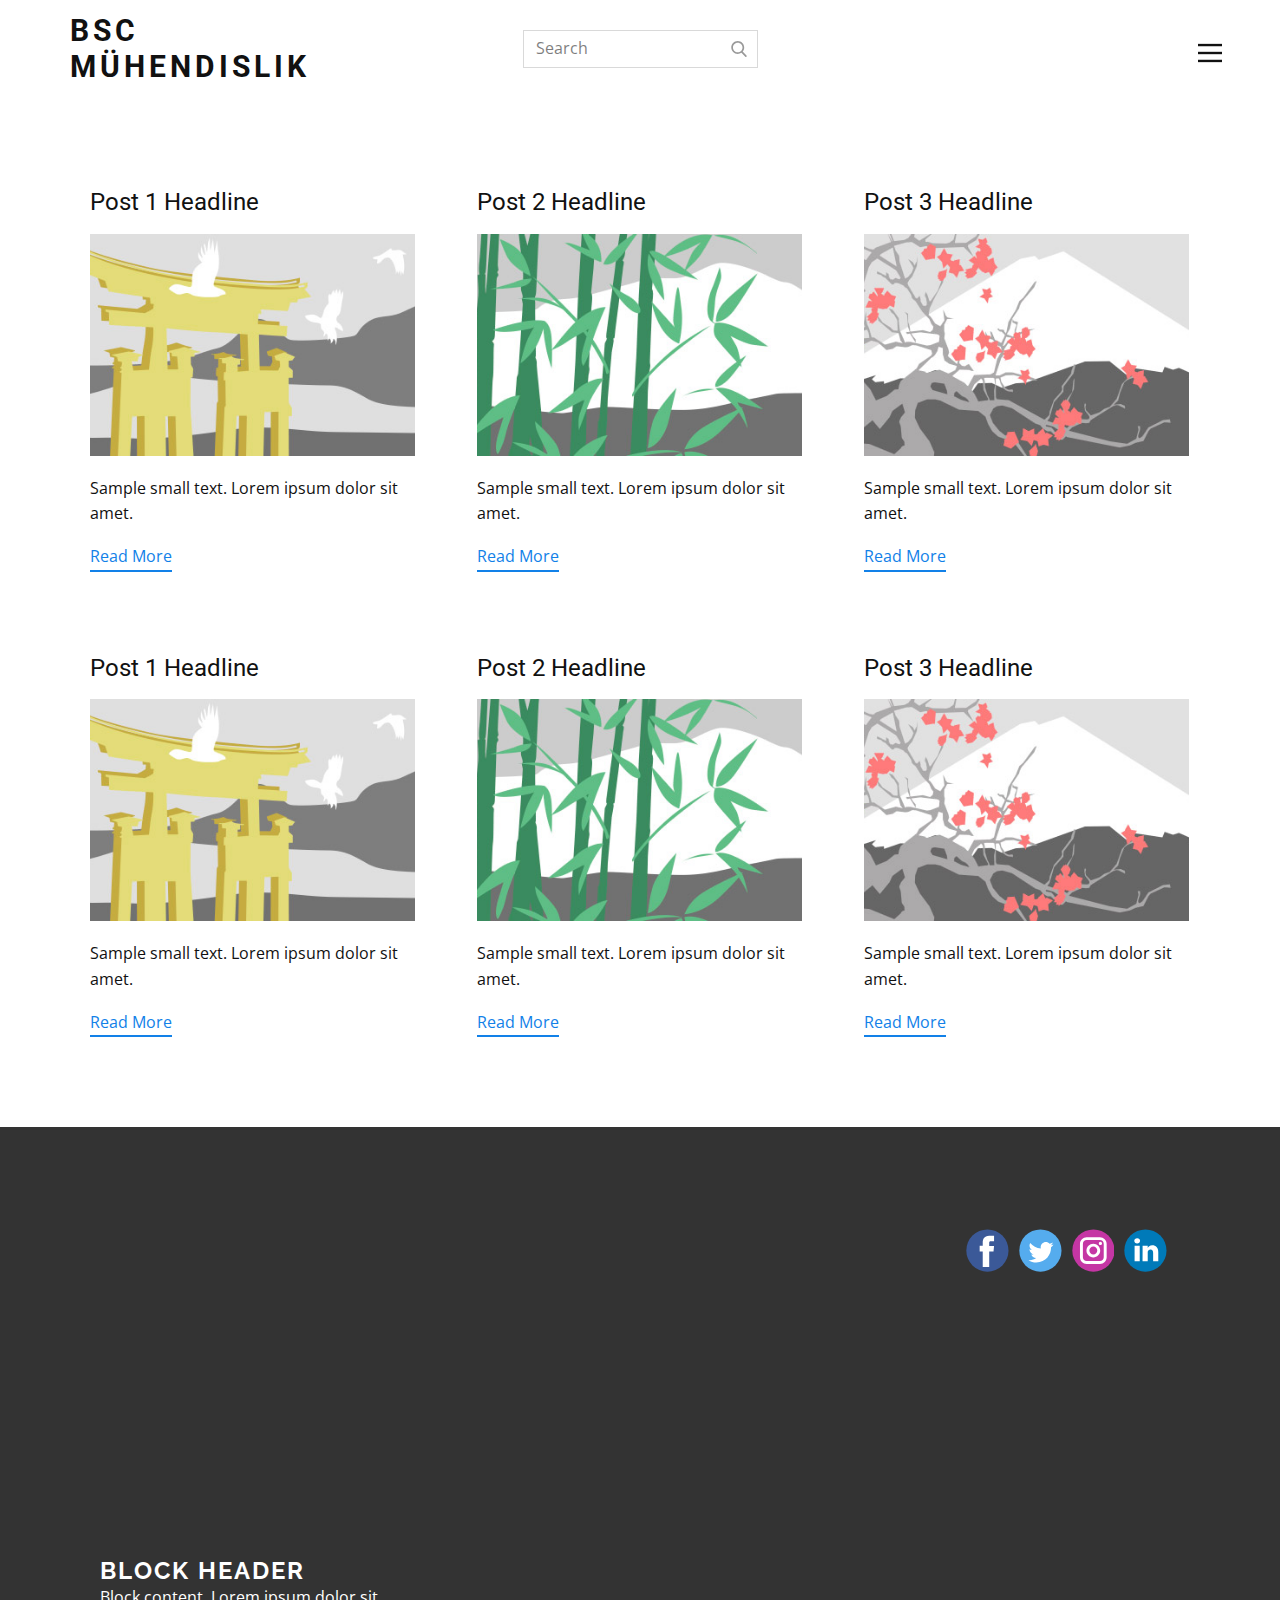
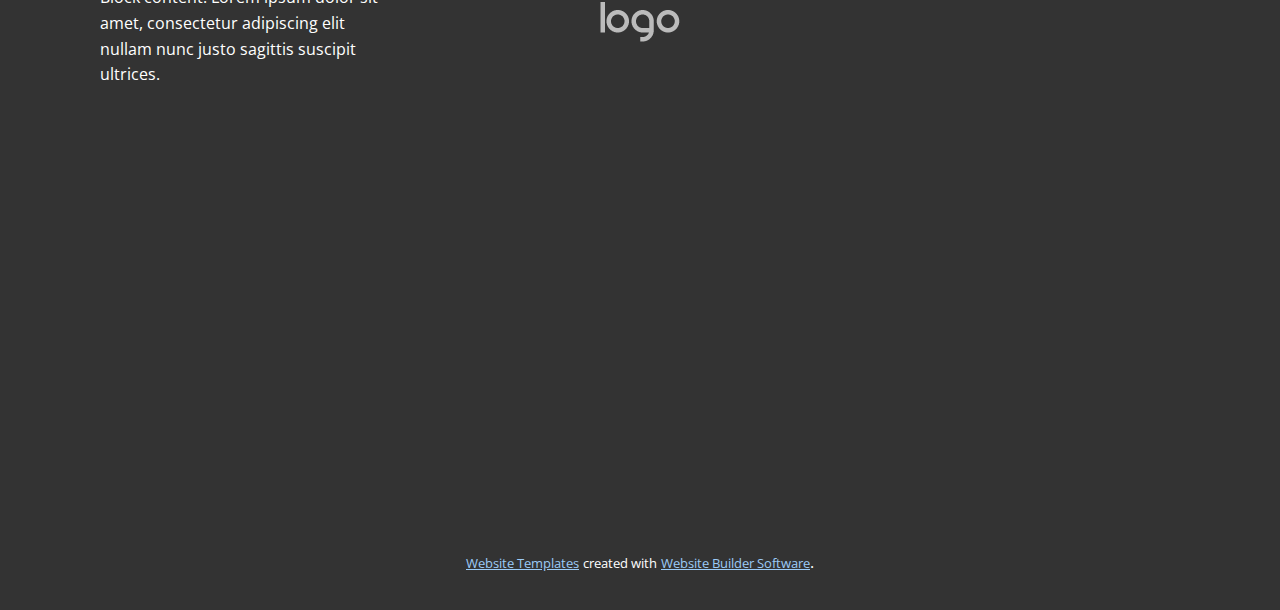
<file: blog/blog.html>
<html style="font-size: 16px;"><head>
    <meta name="viewport" content="width=device-width, initial-scale=1.0">
    <meta charset="utf-8">
    <meta name="keywords" content="">
    <meta name="description" content="">
    <meta name="page_type" content="np-template-header-footer-from-plugin">
    <title>Blog Template</title>
    <link rel="stylesheet" href="../nicepage.css" media="screen">
<link rel="stylesheet" href="../Blog-Template.css" media="screen">
    <script class="u-script" type="text/javascript" src="../jquery.js" defer=""></script>
    <script class="u-script" type="text/javascript" src="../nicepage.js" defer=""></script>
    <meta name="generator" content="Nicepage 4.2.6, nicepage.com">
    <link id="u-theme-google-font" rel="stylesheet" href="https://fonts.googleapis.com/css?family=Roboto:100,100i,300,300i,400,400i,500,500i,700,700i,900,900i|Open+Sans:300,300i,400,400i,600,600i,700,700i,800,800i">
    <link id="u-page-google-font" rel="stylesheet" href="https://fonts.googleapis.com/css?family=Raleway:100,100i,200,200i,300,300i,400,400i,500,500i,600,600i,700,700i,800,800i,900,900i">
    
    
    <script type="application/ld+json">{
		"@context": "http://schema.org",
		"@type": "Organization",
		"name": "",
		"logo": "images/default-logo.png",
		"sameAs": []
}</script>
    <meta name="theme-color" content="#1281e8">
  </head>
  <body class="u-body"><header class="u-align-center-xs u-clearfix u-header u-header" id="sec-9afa"><div class="u-clearfix u-sheet u-sheet-1">
        <h3 class="u-align-left u-headline u-text u-text-1">
          <a href="/">bsc mühendislik</a>
        </h3>
        <form action="#" method="get" class="u-border-1 u-border-grey-15 u-expanded-width-xs u-search u-search-right u-search-1">
          <button class="u-search-button" type="submit">
            <span class="u-search-icon u-spacing-10 u-text-grey-40">
              <svg class="u-svg-link" preserveAspectRatio="xMidYMin slice" viewBox="0 0 56.966 56.966" style=""><use xmlns:xlink="http://www.w3.org/1999/xlink" xlink:href="#svg-b04b"></use></svg>
              <svg xmlns="http://www.w3.org/2000/svg" xmlns:xlink="http://www.w3.org/1999/xlink" version="1.1" id="svg-b04b" x="0px" y="0px" viewBox="0 0 56.966 56.966" style="enable-background:new 0 0 56.966 56.966;" xml:space="preserve" class="u-svg-content"><path d="M55.146,51.887L41.588,37.786c3.486-4.144,5.396-9.358,5.396-14.786c0-12.682-10.318-23-23-23s-23,10.318-23,23  s10.318,23,23,23c4.761,0,9.298-1.436,13.177-4.162l13.661,14.208c0.571,0.593,1.339,0.92,2.162,0.92  c0.779,0,1.518-0.297,2.079-0.837C56.255,54.982,56.293,53.08,55.146,51.887z M23.984,6c9.374,0,17,7.626,17,17s-7.626,17-17,17  s-17-7.626-17-17S14.61,6,23.984,6z"></path><g></g><g></g><g></g><g></g><g></g><g></g><g></g><g></g><g></g><g></g><g></g><g></g><g></g><g></g><g></g></svg>
            </span>
          </button>
          <input class="u-search-input" type="search" name="search" value="" placeholder="Search">
        </form>
        <nav class="u-align-left u-menu u-menu-dropdown u-nav-spacing-25 u-offcanvas u-menu-1" data-responsive-from="XL">
          <div class="menu-collapse">
            <a class="u-button-style u-nav-link" href="#" style="padding: 4px; font-size: calc(1em + 8px);">
              <svg class="u-svg-link" preserveAspectRatio="xMidYMin slice" viewBox="0 0 302 302" style=""><use xmlns:xlink="http://www.w3.org/1999/xlink" xlink:href="#svg-7b92"></use></svg>
              <svg xmlns="http://www.w3.org/2000/svg" xmlns:xlink="http://www.w3.org/1999/xlink" version="1.1" id="svg-7b92" x="0px" y="0px" viewBox="0 0 302 302" style="enable-background:new 0 0 302 302;" xml:space="preserve" class="u-svg-content"><g><rect y="36" width="302" height="30"></rect><rect y="236" width="302" height="30"></rect><rect y="136" width="302" height="30"></rect>
</g><g></g><g></g><g></g><g></g><g></g><g></g><g></g><g></g><g></g><g></g><g></g><g></g><g></g><g></g><g></g></svg>
            </a>
          </div>
          <div class="u-nav-container">
            <ul class="u-nav u-unstyled u-nav-1"><li class="u-nav-item"><a class="u-button-style u-nav-link u-text-active-palette-1-base u-text-hover-palette-2-base" href="../Home.html" style="padding: 10px 20px;">Home</a>
</li><li class="u-nav-item"><a class="u-button-style u-nav-link u-text-active-palette-1-base u-text-hover-palette-2-base" href="../About.html" style="padding: 10px 20px;">About</a>
</li><li class="u-nav-item"><a class="u-button-style u-nav-link u-text-active-palette-1-base u-text-hover-palette-2-base" href="../Contact.html" style="padding: 10px 20px;">Contact</a>
</li></ul>
          </div>
          <div class="u-custom-menu u-nav-container-collapse">
            <div class="u-align-center u-black u-container-style u-inner-container-layout u-opacity u-opacity-95 u-sidenav">
              <div class="u-inner-container-layout u-sidenav-overflow">
                <div class="u-menu-close"></div>
                <ul class="u-align-center u-nav u-popupmenu-items u-unstyled u-nav-2"><li class="u-nav-item"><a class="u-button-style u-nav-link" href="../Home.html">Home</a>
</li><li class="u-nav-item"><a class="u-button-style u-nav-link" href="../About.html">About</a>
</li><li class="u-nav-item"><a class="u-button-style u-nav-link" href="../Contact.html">Contact</a>
</li><li class="u-nav-item"><a class="u-button-style u-nav-link" href="../Home.html">Home</a>
</li></ul>
              </div>
            </div>
            <div class="u-black u-menu-overlay u-opacity u-opacity-70"></div>
          </div>
        </nav>
      </div></header>
    <section class="u-clearfix u-section-1" id="sec-e281">
      <div class="u-clearfix u-sheet u-valign-middle u-sheet-1"><!--blog--><!--blog_options_json--><!--{"type":"Recent","source":"","tags":"","count":""}--><!--/blog_options_json-->
        <div class="u-blog u-expanded-width u-repeater u-repeater-1"><!--blog_post-->
          <div class="u-blog-post u-container-style u-repeater-item u-white u-repeater-item-1">
            <div class="u-container-layout u-similar-container u-valign-top u-container-layout-1"><!--blog_post_header-->
              <h4 class="u-blog-control u-text u-text-1">
                <a class="u-post-header-link" href="../blog/post-5.html"><!--blog_post_header_content-->Post 1 Headline<!--/blog_post_header_content--></a>
              </h4><!--/blog_post_header--><!--blog_post_image-->
              <a class="u-post-header-link" href="../blog/post-5.html"><img alt="" class="u-blog-control u-expanded-width u-image u-image-default u-image-1" src="[data-uri]"></a><!--/blog_post_image--><!--blog_post_content-->
              <div class="u-blog-control u-post-content u-text u-text-2 fr-view">Sample small text. Lorem ipsum dolor sit amet.</div><!--/blog_post_content--><!--blog_post_readmore-->
              <a href="../blog/post-5.html" class="u-blog-control u-border-2 u-border-palette-1-base u-btn u-btn-rectangle u-button-style u-none u-btn-1"><!--blog_post_readmore_content--><!--options_json--><!--{"content":"","defaultValue":"Read More"}--><!--/options_json-->Read More<!--/blog_post_readmore_content--></a><!--/blog_post_readmore-->
            </div>
          </div><div class="u-blog-post u-container-style u-repeater-item u-video-cover u-white">
            <div class="u-container-layout u-similar-container u-valign-top u-container-layout-2"><!--blog_post_header-->
              <h4 class="u-blog-control u-text u-text-3">
                <a class="u-post-header-link" href="../blog/post-4.html"><!--blog_post_header_content-->Post 2 Headline<!--/blog_post_header_content--></a>
              </h4><!--/blog_post_header--><!--blog_post_image-->
              <a class="u-post-header-link" href="../blog/post-4.html"><img alt="" class="u-blog-control u-expanded-width u-image u-image-default u-image-2" src="[data-uri]"></a><!--/blog_post_image--><!--blog_post_content-->
              <div class="u-blog-control u-post-content u-text u-text-4 fr-view">Sample small text. Lorem ipsum dolor sit amet.</div><!--/blog_post_content--><!--blog_post_readmore-->
              <a href="../blog/post-4.html" class="u-blog-control u-border-2 u-border-palette-1-base u-btn u-btn-rectangle u-button-style u-none u-btn-2"><!--blog_post_readmore_content--><!--options_json--><!--{"content":"","defaultValue":"Read More"}--><!--/options_json-->Read More<!--/blog_post_readmore_content--></a><!--/blog_post_readmore-->
            </div>
          </div><div class="u-blog-post u-container-style u-repeater-item u-video-cover u-white">
            <div class="u-container-layout u-similar-container u-valign-top u-container-layout-3"><!--blog_post_header-->
              <h4 class="u-blog-control u-text u-text-5">
                <a class="u-post-header-link" href="../blog/post-3.html"><!--blog_post_header_content-->Post 3 Headline<!--/blog_post_header_content--></a>
              </h4><!--/blog_post_header--><!--blog_post_image-->
              <a class="u-post-header-link" href="../blog/post-3.html"><img alt="" class="u-blog-control u-expanded-width u-image u-image-default u-image-3" src="[data-uri]"></a><!--/blog_post_image--><!--blog_post_content-->
              <div class="u-blog-control u-post-content u-text u-text-6 fr-view">Sample small text. Lorem ipsum dolor sit amet.</div><!--/blog_post_content--><!--blog_post_readmore-->
              <a href="../blog/post-3.html" class="u-blog-control u-border-2 u-border-palette-1-base u-btn u-btn-rectangle u-button-style u-none u-btn-3"><!--blog_post_readmore_content--><!--options_json--><!--{"content":"","defaultValue":"Read More"}--><!--/options_json-->Read More<!--/blog_post_readmore_content--></a><!--/blog_post_readmore-->
            </div>
          </div><div class="u-blog-post u-container-style u-repeater-item u-white u-repeater-item-1">
            <div class="u-container-layout u-similar-container u-valign-top u-container-layout-1"><!--blog_post_header-->
              <h4 class="u-blog-control u-text u-text-1">
                <a class="u-post-header-link" href="../blog/post-2.html"><!--blog_post_header_content-->Post 1 Headline<!--/blog_post_header_content--></a>
              </h4><!--/blog_post_header--><!--blog_post_image-->
              <a class="u-post-header-link" href="../blog/post-2.html"><img alt="" class="u-blog-control u-expanded-width u-image u-image-default u-image-1" src="[data-uri]"></a><!--/blog_post_image--><!--blog_post_content-->
              <div class="u-blog-control u-post-content u-text u-text-2 fr-view">Sample small text. Lorem ipsum dolor sit amet.</div><!--/blog_post_content--><!--blog_post_readmore-->
              <a href="../blog/post-2.html" class="u-blog-control u-border-2 u-border-palette-1-base u-btn u-btn-rectangle u-button-style u-none u-btn-1"><!--blog_post_readmore_content--><!--options_json--><!--{"content":"","defaultValue":"Read More"}--><!--/options_json-->Read More<!--/blog_post_readmore_content--></a><!--/blog_post_readmore-->
            </div>
          </div><div class="u-blog-post u-container-style u-repeater-item u-video-cover u-white">
            <div class="u-container-layout u-similar-container u-valign-top u-container-layout-2"><!--blog_post_header-->
              <h4 class="u-blog-control u-text u-text-3">
                <a class="u-post-header-link" href="../blog/post-1.html"><!--blog_post_header_content-->Post 2 Headline<!--/blog_post_header_content--></a>
              </h4><!--/blog_post_header--><!--blog_post_image-->
              <a class="u-post-header-link" href="../blog/post-1.html"><img alt="" class="u-blog-control u-expanded-width u-image u-image-default u-image-2" src="[data-uri]"></a><!--/blog_post_image--><!--blog_post_content-->
              <div class="u-blog-control u-post-content u-text u-text-4 fr-view">Sample small text. Lorem ipsum dolor sit amet.</div><!--/blog_post_content--><!--blog_post_readmore-->
              <a href="../blog/post-1.html" class="u-blog-control u-border-2 u-border-palette-1-base u-btn u-btn-rectangle u-button-style u-none u-btn-2"><!--blog_post_readmore_content--><!--options_json--><!--{"content":"","defaultValue":"Read More"}--><!--/options_json-->Read More<!--/blog_post_readmore_content--></a><!--/blog_post_readmore-->
            </div>
          </div><div class="u-blog-post u-container-style u-repeater-item u-video-cover u-white">
            <div class="u-container-layout u-similar-container u-valign-top u-container-layout-3"><!--blog_post_header-->
              <h4 class="u-blog-control u-text u-text-5">
                <a class="u-post-header-link" href="../blog/post.html"><!--blog_post_header_content-->Post 3 Headline<!--/blog_post_header_content--></a>
              </h4><!--/blog_post_header--><!--blog_post_image-->
              <a class="u-post-header-link" href="../blog/post.html"><img alt="" class="u-blog-control u-expanded-width u-image u-image-default u-image-3" src="[data-uri]"></a><!--/blog_post_image--><!--blog_post_content-->
              <div class="u-blog-control u-post-content u-text u-text-6 fr-view">Sample small text. Lorem ipsum dolor sit amet.</div><!--/blog_post_content--><!--blog_post_readmore-->
              <a href="../blog/post.html" class="u-blog-control u-border-2 u-border-palette-1-base u-btn u-btn-rectangle u-button-style u-none u-btn-3"><!--blog_post_readmore_content--><!--options_json--><!--{"content":"","defaultValue":"Read More"}--><!--/options_json-->Read More<!--/blog_post_readmore_content--></a><!--/blog_post_readmore-->
            </div>
          </div><!--/blog_post--><!--blog_post-->
          <!--/blog_post--><!--blog_post-->
          <!--/blog_post-->
        </div><!--/blog-->
      </div>
    </section>
    
    
    <footer class="u-clearfix u-footer u-grey-80" id="sec-3bf8"><div class="u-clearfix u-sheet u-sheet-1">
        <div class="u-clearfix u-expanded-width u-gutter-30 u-layout-wrap u-layout-wrap-1">
          <div class="u-gutter-0 u-layout">
            <div class="u-layout-row">
              <div class="u-align-center-sm u-align-center-xs u-align-left-md u-align-left-xl u-container-style u-layout-cell u-left-cell u-size-20 u-size-20-md u-layout-cell-1">
                <div class="u-container-layout u-valign-middle u-container-layout-1"><!--position-->
                  <div data-position="" class="u-position"><!--block-->
                    <div class="u-block">
                      <div class="u-block-container u-clearfix"><!--block_header-->
                        <h5 class="u-block-header u-text"><!--block_header_content--> Block header <!--/block_header_content--></h5><!--/block_header--><!--block_content-->
                        <div class="u-block-content u-text"><!--block_content_content--> Block content. Lorem ipsum dolor sit amet, consectetur adipiscing elit nullam nunc justo sagittis suscipit ultrices. <!--/block_content_content--></div><!--/block_content-->
                      </div>
                    </div><!--/block-->
                  </div><!--/position-->
                </div>
              </div>
              <div class="u-align-center-sm u-align-right-md u-container-style u-layout-cell u-size-20 u-size-20-md u-layout-cell-2">
                <div class="u-container-layout u-valign-middle u-container-layout-2">
                  <a href="https://nicepage.com" class="u-image u-logo u-image-1" data-image-width="80" data-image-height="40">
                    <img src="../images/default-logo.png" class="u-logo-image u-logo-image-1">
                  </a>
                </div>
              </div>
              <div class="u-align-center-sm u-align-center-xs u-align-left-md u-align-right-lg u-align-right-xl u-container-style u-layout-cell u-right-cell u-size-20 u-size-20-md u-layout-cell-3">
                <div class="u-container-layout u-container-layout-3">
                  <div class="u-social-icons u-spacing-10 u-social-icons-1">
                    <a class="u-social-url" title="facebook" target="_blank" href=""><span class="u-icon u-social-facebook u-social-icon u-icon-1"><svg class="u-svg-link" preserveAspectRatio="xMidYMin slice" viewBox="0 0 112 112" style=""><use xmlns:xlink="http://www.w3.org/1999/xlink" xlink:href="#svg-7777"></use></svg><svg class="u-svg-content" viewBox="0 0 112 112" x="0" y="0" id="svg-7777"><circle fill="currentColor" cx="56.1" cy="56.1" r="55"></circle><path fill="#FFFFFF" d="M73.5,31.6h-9.1c-1.4,0-3.6,0.8-3.6,3.9v8.5h12.6L72,58.3H60.8v40.8H43.9V58.3h-8V43.9h8v-9.2
            c0-6.7,3.1-17,17-17h12.5v13.9H73.5z"></path></svg></span>
                    </a>
                    <a class="u-social-url" title="twitter" target="_blank" href=""><span class="u-icon u-social-icon u-social-twitter u-icon-2"><svg class="u-svg-link" preserveAspectRatio="xMidYMin slice" viewBox="0 0 112 112" style=""><use xmlns:xlink="http://www.w3.org/1999/xlink" xlink:href="#svg-d37d"></use></svg><svg class="u-svg-content" viewBox="0 0 112 112" x="0" y="0" id="svg-d37d"><circle fill="currentColor" class="st0" cx="56.1" cy="56.1" r="55"></circle><path fill="#FFFFFF" d="M83.8,47.3c0,0.6,0,1.2,0,1.7c0,17.7-13.5,38.2-38.2,38.2C38,87.2,31,85,25,81.2c1,0.1,2.1,0.2,3.2,0.2
            c6.3,0,12.1-2.1,16.7-5.7c-5.9-0.1-10.8-4-12.5-9.3c0.8,0.2,1.7,0.2,2.5,0.2c1.2,0,2.4-0.2,3.5-0.5c-6.1-1.2-10.8-6.7-10.8-13.1
            c0-0.1,0-0.1,0-0.2c1.8,1,3.9,1.6,6.1,1.7c-3.6-2.4-6-6.5-6-11.2c0-2.5,0.7-4.8,1.8-6.7c6.6,8.1,16.5,13.5,27.6,14
            c-0.2-1-0.3-2-0.3-3.1c0-7.4,6-13.4,13.4-13.4c3.9,0,7.3,1.6,9.8,4.2c3.1-0.6,5.9-1.7,8.5-3.3c-1,3.1-3.1,5.8-5.9,7.4
            c2.7-0.3,5.3-1,7.7-2.1C88.7,43,86.4,45.4,83.8,47.3z"></path></svg></span>
                    </a>
                    <a class="u-social-url" title="instagram" target="_blank" href=""><span class="u-icon u-social-icon u-social-instagram u-icon-3"><svg class="u-svg-link" preserveAspectRatio="xMidYMin slice" viewBox="0 0 112 112" style=""><use xmlns:xlink="http://www.w3.org/1999/xlink" xlink:href="#svg-b93f"></use></svg><svg class="u-svg-content" viewBox="0 0 112 112" x="0" y="0" id="svg-b93f"><circle fill="currentColor" cx="56.1" cy="56.1" r="55"></circle><path fill="#FFFFFF" d="M55.9,38.2c-9.9,0-17.9,8-17.9,17.9C38,66,46,74,55.9,74c9.9,0,17.9-8,17.9-17.9C73.8,46.2,65.8,38.2,55.9,38.2
            z M55.9,66.4c-5.7,0-10.3-4.6-10.3-10.3c-0.1-5.7,4.6-10.3,10.3-10.3c5.7,0,10.3,4.6,10.3,10.3C66.2,61.8,61.6,66.4,55.9,66.4z"></path><path fill="#FFFFFF" d="M74.3,33.5c-2.3,0-4.2,1.9-4.2,4.2s1.9,4.2,4.2,4.2s4.2-1.9,4.2-4.2S76.6,33.5,74.3,33.5z"></path><path fill="#FFFFFF" d="M73.1,21.3H38.6c-9.7,0-17.5,7.9-17.5,17.5v34.5c0,9.7,7.9,17.6,17.5,17.6h34.5c9.7,0,17.5-7.9,17.5-17.5V38.8
            C90.6,29.1,82.7,21.3,73.1,21.3z M83,73.3c0,5.5-4.5,9.9-9.9,9.9H38.6c-5.5,0-9.9-4.5-9.9-9.9V38.8c0-5.5,4.5-9.9,9.9-9.9h34.5
            c5.5,0,9.9,4.5,9.9,9.9V73.3z"></path></svg></span>
                    </a>
                    <a class="u-social-url" title="linkedin" target="_blank" href=""><span class="u-icon u-social-icon u-social-linkedin u-icon-4"><svg class="u-svg-link" preserveAspectRatio="xMidYMin slice" viewBox="0 0 112 112" style=""><use xmlns:xlink="http://www.w3.org/1999/xlink" xlink:href="#svg-e785"></use></svg><svg class="u-svg-content" viewBox="0 0 112 112" x="0" y="0" id="svg-e785"><circle fill="currentColor" cx="56.1" cy="56.1" r="55"></circle><path fill="#FFFFFF" d="M41.3,83.7H27.9V43.4h13.4V83.7z M34.6,37.9L34.6,37.9c-4.6,0-7.5-3.1-7.5-7c0-4,3-7,7.6-7s7.4,3,7.5,7
            C42.2,34.8,39.2,37.9,34.6,37.9z M89.6,83.7H76.2V62.2c0-5.4-1.9-9.1-6.8-9.1c-3.7,0-5.9,2.5-6.9,4.9c-0.4,0.9-0.4,2.1-0.4,3.3v22.5
            H48.7c0,0,0.2-36.5,0-40.3h13.4v5.7c1.8-2.7,5-6.7,12.1-6.7c8.8,0,15.4,5.8,15.4,18.1V83.7z"></path></svg></span>
                    </a>
                  </div>
                </div>
              </div>
            </div>
          </div>
        </div>
      </div></footer>
    <section class="u-backlink u-clearfix u-grey-80">
      <a class="u-link" href="https://nicepage.com/website-templates" target="_blank">
        <span>Website Templates</span>
      </a>
      <p class="u-text">
        <span>created with</span>
      </p>
      <a class="u-link" href="" target="_blank">
        <span>Website Builder Software</span>
      </a>. 
    </section>
  
</body></html>
</file>
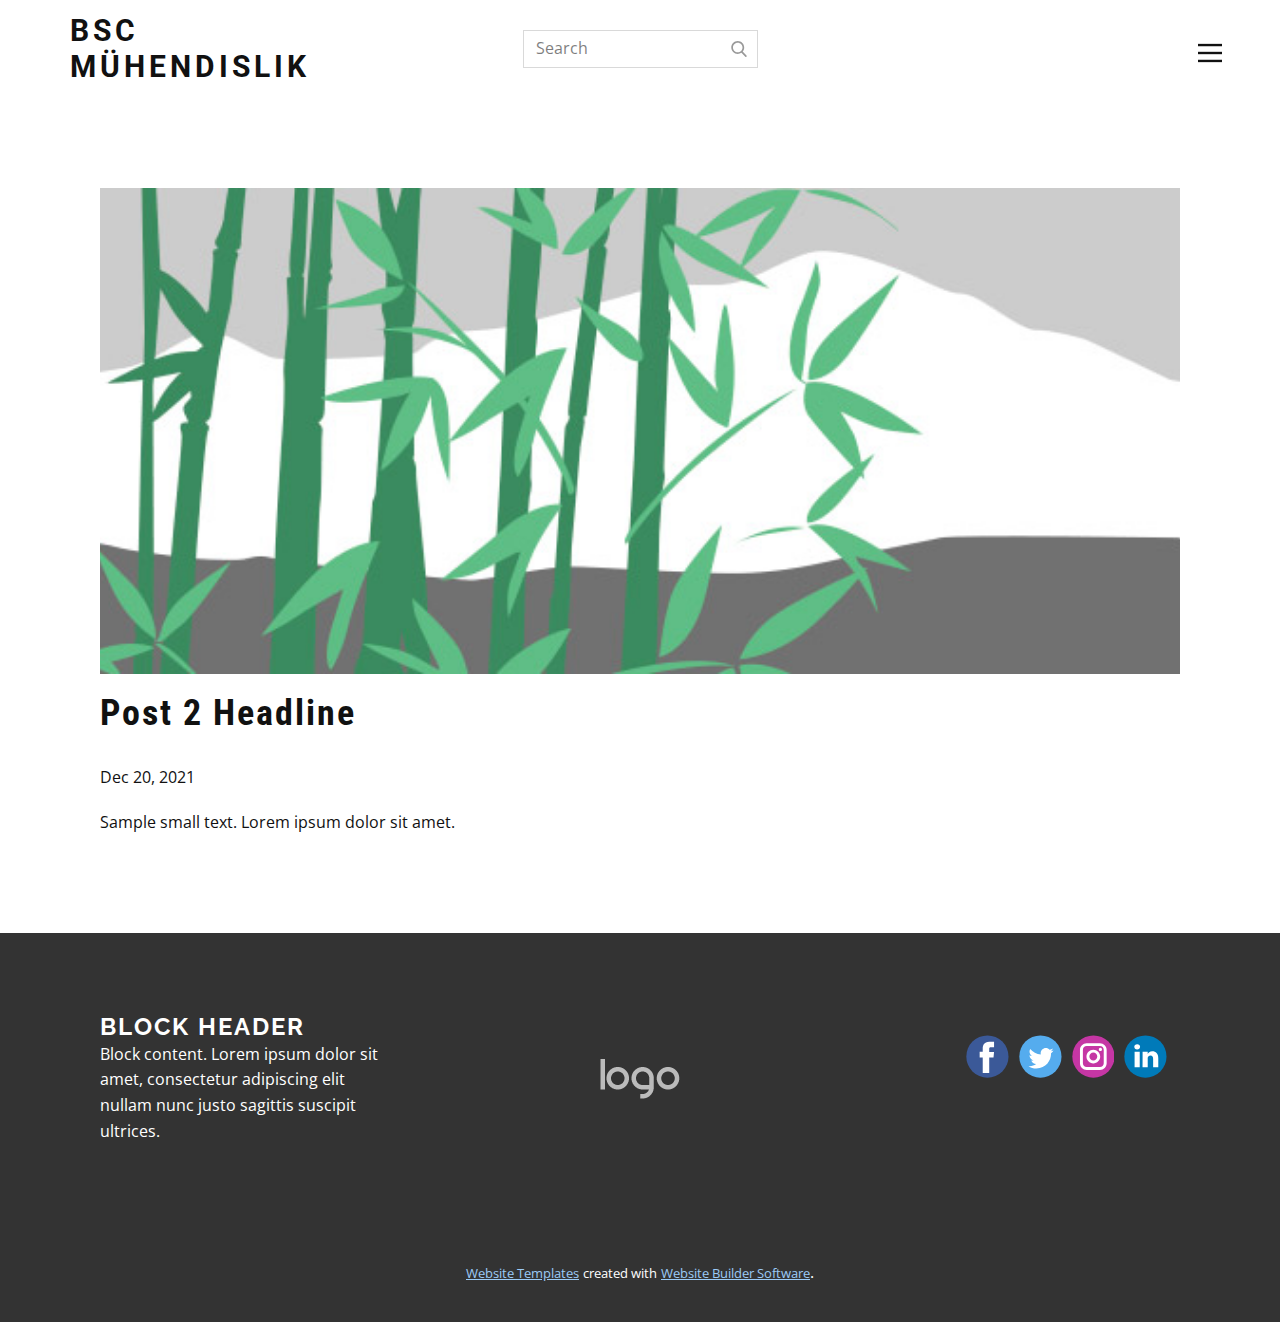
<file: blog/post-1.html>
<!doctype html>
<html style="font-size: 16px;"><head>
    <meta name="viewport" content="width=device-width, initial-scale=1.0">
    <meta charset="utf-8">
    <meta name="keywords" content="Post 1 Headline">
    <meta name="description" content="">
    <meta name="page_type" content="np-template-header-footer-from-plugin">
    <title>Post 2 Headline</title>
    <link rel="stylesheet" href="../nicepage.css" media="screen">
<link rel="stylesheet" href="../Post-Template.css" media="screen">
    <script class="u-script" type="text/javascript" src="../jquery.js" defer=""></script>
    <script class="u-script" type="text/javascript" src="../nicepage.js" defer=""></script>
    <meta name="generator" content="Nicepage 4.2.6, nicepage.com">
    <link id="u-theme-google-font" rel="stylesheet" href="https://fonts.googleapis.com/css?family=Roboto:100,100i,300,300i,400,400i,500,500i,700,700i,900,900i|Open+Sans:300,300i,400,400i,600,600i,700,700i,800,800i">
    <link id="u-page-google-font" rel="stylesheet" href="https://fonts.googleapis.com/css?family=Roboto+Condensed:300,300i,400,400i,700,700i|Raleway:100,100i,200,200i,300,300i,400,400i,500,500i,600,600i,700,700i,800,800i,900,900i">
    
    
    <script type="application/ld+json">{
		"@context": "http://schema.org",
		"@type": "Organization",
		"name": "",
		"logo": "images/default-logo.png",
		"sameAs": []
}</script>
    <meta name="theme-color" content="#1281e8">
  </head>
  <body class="u-body"><header class="u-align-center-xs u-clearfix u-header u-header" id="sec-9afa"><div class="u-clearfix u-sheet u-sheet-1">
        <h3 class="u-align-left u-headline u-text u-text-1">
          <a href="/">bsc mühendislik</a>
        </h3>
        <form action="#" method="get" class="u-border-1 u-border-grey-15 u-expanded-width-xs u-search u-search-right u-search-1">
          <button class="u-search-button" type="submit">
            <span class="u-search-icon u-spacing-10 u-text-grey-40">
              <svg class="u-svg-link" preserveAspectRatio="xMidYMin slice" viewBox="0 0 56.966 56.966" style=""><use xmlns:xlink="http://www.w3.org/1999/xlink" xlink:href="#svg-b04b"></use></svg>
              <svg xmlns="http://www.w3.org/2000/svg" xmlns:xlink="http://www.w3.org/1999/xlink" version="1.1" id="svg-b04b" x="0px" y="0px" viewBox="0 0 56.966 56.966" style="enable-background:new 0 0 56.966 56.966;" xml:space="preserve" class="u-svg-content"><path d="M55.146,51.887L41.588,37.786c3.486-4.144,5.396-9.358,5.396-14.786c0-12.682-10.318-23-23-23s-23,10.318-23,23  s10.318,23,23,23c4.761,0,9.298-1.436,13.177-4.162l13.661,14.208c0.571,0.593,1.339,0.92,2.162,0.92  c0.779,0,1.518-0.297,2.079-0.837C56.255,54.982,56.293,53.08,55.146,51.887z M23.984,6c9.374,0,17,7.626,17,17s-7.626,17-17,17  s-17-7.626-17-17S14.61,6,23.984,6z"></path><g></g><g></g><g></g><g></g><g></g><g></g><g></g><g></g><g></g><g></g><g></g><g></g><g></g><g></g><g></g></svg>
            </span>
          </button>
          <input class="u-search-input" type="search" name="search" value="" placeholder="Search">
        </form>
        <nav class="u-align-left u-menu u-menu-dropdown u-nav-spacing-25 u-offcanvas u-menu-1" data-responsive-from="XL">
          <div class="menu-collapse">
            <a class="u-button-style u-nav-link" href="#" style="padding: 4px; font-size: calc(1em + 8px);">
              <svg class="u-svg-link" preserveAspectRatio="xMidYMin slice" viewBox="0 0 302 302" style=""><use xmlns:xlink="http://www.w3.org/1999/xlink" xlink:href="#svg-7b92"></use></svg>
              <svg xmlns="http://www.w3.org/2000/svg" xmlns:xlink="http://www.w3.org/1999/xlink" version="1.1" id="svg-7b92" x="0px" y="0px" viewBox="0 0 302 302" style="enable-background:new 0 0 302 302;" xml:space="preserve" class="u-svg-content"><g><rect y="36" width="302" height="30"></rect><rect y="236" width="302" height="30"></rect><rect y="136" width="302" height="30"></rect>
</g><g></g><g></g><g></g><g></g><g></g><g></g><g></g><g></g><g></g><g></g><g></g><g></g><g></g><g></g><g></g></svg>
            </a>
          </div>
          <div class="u-nav-container">
            <ul class="u-nav u-unstyled u-nav-1"><li class="u-nav-item"><a class="u-button-style u-nav-link u-text-active-palette-1-base u-text-hover-palette-2-base" href="../Home.html" style="padding: 10px 20px;">Home</a>
</li><li class="u-nav-item"><a class="u-button-style u-nav-link u-text-active-palette-1-base u-text-hover-palette-2-base" href="../About.html" style="padding: 10px 20px;">About</a>
</li><li class="u-nav-item"><a class="u-button-style u-nav-link u-text-active-palette-1-base u-text-hover-palette-2-base" href="../Contact.html" style="padding: 10px 20px;">Contact</a>
</li></ul>
          </div>
          <div class="u-custom-menu u-nav-container-collapse">
            <div class="u-align-center u-black u-container-style u-inner-container-layout u-opacity u-opacity-95 u-sidenav">
              <div class="u-inner-container-layout u-sidenav-overflow">
                <div class="u-menu-close"></div>
                <ul class="u-align-center u-nav u-popupmenu-items u-unstyled u-nav-2"><li class="u-nav-item"><a class="u-button-style u-nav-link" href="../Home.html">Home</a>
</li><li class="u-nav-item"><a class="u-button-style u-nav-link" href="../About.html">About</a>
</li><li class="u-nav-item"><a class="u-button-style u-nav-link" href="../Contact.html">Contact</a>
</li><li class="u-nav-item"><a class="u-button-style u-nav-link" href="../Home.html">Home</a>
</li></ul>
              </div>
            </div>
            <div class="u-black u-menu-overlay u-opacity u-opacity-70"></div>
          </div>
        </nav>
      </div></header>
    <section class="u-align-center u-clearfix u-section-1" id="sec-d13d">
      <div class="u-clearfix u-sheet u-valign-middle-md u-valign-middle-sm u-valign-middle-xs u-sheet-1"><!--post_details--><!--post_details_options_json--><!--{"source":""}--><!--/post_details_options_json--><!--blog_post-->
        <div class="u-container-style u-expanded-width u-post-details u-post-details-1">
          <div class="u-container-layout u-valign-middle u-container-layout-1"><!--blog_post_image-->
            <img alt="" class="u-blog-control u-expanded-width u-image u-image-default u-image-1" src="[data-uri]"><!--/blog_post_image--><!--blog_post_header-->
            <h2 class="u-blog-control u-text u-text-1">Post 2 Headline</h2><!--/blog_post_header--><!--blog_post_metadata-->
            <div class="u-blog-control u-metadata u-metadata-1"><!--blog_post_metadata_date-->
              <span class="u-meta-date u-meta-icon">Dec 20, 2021</span><!--/blog_post_metadata_date--><!--blog_post_metadata_category-->
              <!--/blog_post_metadata_category--><!--blog_post_metadata_comments-->
              <!--/blog_post_metadata_comments-->
            </div><!--/blog_post_metadata--><!--blog_post_content-->
            <div class="u-align-justify u-blog-control u-post-content u-text u-text-2 fr-view">
  Sample small text. Lorem ipsum dolor sit amet.
  </div><!--/blog_post_content-->
          </div>
        </div><!--/blog_post--><!--/post_details-->
      </div>
    </section>
    
    
    <footer class="u-clearfix u-footer u-grey-80" id="sec-3bf8"><div class="u-clearfix u-sheet u-sheet-1">
        <div class="u-clearfix u-expanded-width u-gutter-30 u-layout-wrap u-layout-wrap-1">
          <div class="u-gutter-0 u-layout">
            <div class="u-layout-row">
              <div class="u-align-center-sm u-align-center-xs u-align-left-md u-align-left-xl u-container-style u-layout-cell u-left-cell u-size-20 u-size-20-md u-layout-cell-1">
                <div class="u-container-layout u-valign-middle u-container-layout-1"><!--position-->
                  <div data-position="" class="u-position"><!--block-->
                    <div class="u-block">
                      <div class="u-block-container u-clearfix"><!--block_header-->
                        <h5 class="u-block-header u-text"><!--block_header_content--> Block header <!--/block_header_content--></h5><!--/block_header--><!--block_content-->
                        <div class="u-block-content u-text"><!--block_content_content--> Block content. Lorem ipsum dolor sit amet, consectetur adipiscing elit nullam nunc justo sagittis suscipit ultrices. <!--/block_content_content--></div><!--/block_content-->
                      </div>
                    </div><!--/block-->
                  </div><!--/position-->
                </div>
              </div>
              <div class="u-align-center-sm u-align-right-md u-container-style u-layout-cell u-size-20 u-size-20-md u-layout-cell-2">
                <div class="u-container-layout u-valign-middle u-container-layout-2">
                  <a href="https://nicepage.com" class="u-image u-logo u-image-1" data-image-width="80" data-image-height="40">
                    <img src="../images/default-logo.png" class="u-logo-image u-logo-image-1">
                  </a>
                </div>
              </div>
              <div class="u-align-center-sm u-align-center-xs u-align-left-md u-align-right-lg u-align-right-xl u-container-style u-layout-cell u-right-cell u-size-20 u-size-20-md u-layout-cell-3">
                <div class="u-container-layout u-container-layout-3">
                  <div class="u-social-icons u-spacing-10 u-social-icons-1">
                    <a class="u-social-url" title="facebook" target="_blank" href=""><span class="u-icon u-social-facebook u-social-icon u-icon-1"><svg class="u-svg-link" preserveAspectRatio="xMidYMin slice" viewBox="0 0 112 112" style=""><use xmlns:xlink="http://www.w3.org/1999/xlink" xlink:href="#svg-7777"></use></svg><svg class="u-svg-content" viewBox="0 0 112 112" x="0" y="0" id="svg-7777"><circle fill="currentColor" cx="56.1" cy="56.1" r="55"></circle><path fill="#FFFFFF" d="M73.5,31.6h-9.1c-1.4,0-3.6,0.8-3.6,3.9v8.5h12.6L72,58.3H60.8v40.8H43.9V58.3h-8V43.9h8v-9.2
            c0-6.7,3.1-17,17-17h12.5v13.9H73.5z"></path></svg></span>
                    </a>
                    <a class="u-social-url" title="twitter" target="_blank" href=""><span class="u-icon u-social-icon u-social-twitter u-icon-2"><svg class="u-svg-link" preserveAspectRatio="xMidYMin slice" viewBox="0 0 112 112" style=""><use xmlns:xlink="http://www.w3.org/1999/xlink" xlink:href="#svg-d37d"></use></svg><svg class="u-svg-content" viewBox="0 0 112 112" x="0" y="0" id="svg-d37d"><circle fill="currentColor" class="st0" cx="56.1" cy="56.1" r="55"></circle><path fill="#FFFFFF" d="M83.8,47.3c0,0.6,0,1.2,0,1.7c0,17.7-13.5,38.2-38.2,38.2C38,87.2,31,85,25,81.2c1,0.1,2.1,0.2,3.2,0.2
            c6.3,0,12.1-2.1,16.7-5.7c-5.9-0.1-10.8-4-12.5-9.3c0.8,0.2,1.7,0.2,2.5,0.2c1.2,0,2.4-0.2,3.5-0.5c-6.1-1.2-10.8-6.7-10.8-13.1
            c0-0.1,0-0.1,0-0.2c1.8,1,3.9,1.6,6.1,1.7c-3.6-2.4-6-6.5-6-11.2c0-2.5,0.7-4.8,1.8-6.7c6.6,8.1,16.5,13.5,27.6,14
            c-0.2-1-0.3-2-0.3-3.1c0-7.4,6-13.4,13.4-13.4c3.9,0,7.3,1.6,9.8,4.2c3.1-0.6,5.9-1.7,8.5-3.3c-1,3.1-3.1,5.8-5.9,7.4
            c2.7-0.3,5.3-1,7.7-2.1C88.7,43,86.4,45.4,83.8,47.3z"></path></svg></span>
                    </a>
                    <a class="u-social-url" title="instagram" target="_blank" href=""><span class="u-icon u-social-icon u-social-instagram u-icon-3"><svg class="u-svg-link" preserveAspectRatio="xMidYMin slice" viewBox="0 0 112 112" style=""><use xmlns:xlink="http://www.w3.org/1999/xlink" xlink:href="#svg-b93f"></use></svg><svg class="u-svg-content" viewBox="0 0 112 112" x="0" y="0" id="svg-b93f"><circle fill="currentColor" cx="56.1" cy="56.1" r="55"></circle><path fill="#FFFFFF" d="M55.9,38.2c-9.9,0-17.9,8-17.9,17.9C38,66,46,74,55.9,74c9.9,0,17.9-8,17.9-17.9C73.8,46.2,65.8,38.2,55.9,38.2
            z M55.9,66.4c-5.7,0-10.3-4.6-10.3-10.3c-0.1-5.7,4.6-10.3,10.3-10.3c5.7,0,10.3,4.6,10.3,10.3C66.2,61.8,61.6,66.4,55.9,66.4z"></path><path fill="#FFFFFF" d="M74.3,33.5c-2.3,0-4.2,1.9-4.2,4.2s1.9,4.2,4.2,4.2s4.2-1.9,4.2-4.2S76.6,33.5,74.3,33.5z"></path><path fill="#FFFFFF" d="M73.1,21.3H38.6c-9.7,0-17.5,7.9-17.5,17.5v34.5c0,9.7,7.9,17.6,17.5,17.6h34.5c9.7,0,17.5-7.9,17.5-17.5V38.8
            C90.6,29.1,82.7,21.3,73.1,21.3z M83,73.3c0,5.5-4.5,9.9-9.9,9.9H38.6c-5.5,0-9.9-4.5-9.9-9.9V38.8c0-5.5,4.5-9.9,9.9-9.9h34.5
            c5.5,0,9.9,4.5,9.9,9.9V73.3z"></path></svg></span>
                    </a>
                    <a class="u-social-url" title="linkedin" target="_blank" href=""><span class="u-icon u-social-icon u-social-linkedin u-icon-4"><svg class="u-svg-link" preserveAspectRatio="xMidYMin slice" viewBox="0 0 112 112" style=""><use xmlns:xlink="http://www.w3.org/1999/xlink" xlink:href="#svg-e785"></use></svg><svg class="u-svg-content" viewBox="0 0 112 112" x="0" y="0" id="svg-e785"><circle fill="currentColor" cx="56.1" cy="56.1" r="55"></circle><path fill="#FFFFFF" d="M41.3,83.7H27.9V43.4h13.4V83.7z M34.6,37.9L34.6,37.9c-4.6,0-7.5-3.1-7.5-7c0-4,3-7,7.6-7s7.4,3,7.5,7
            C42.2,34.8,39.2,37.9,34.6,37.9z M89.6,83.7H76.2V62.2c0-5.4-1.9-9.1-6.8-9.1c-3.7,0-5.9,2.5-6.9,4.9c-0.4,0.9-0.4,2.1-0.4,3.3v22.5
            H48.7c0,0,0.2-36.5,0-40.3h13.4v5.7c1.8-2.7,5-6.7,12.1-6.7c8.8,0,15.4,5.8,15.4,18.1V83.7z"></path></svg></span>
                    </a>
                  </div>
                </div>
              </div>
            </div>
          </div>
        </div>
      </div></footer>
    <section class="u-backlink u-clearfix u-grey-80">
      <a class="u-link" href="https://nicepage.com/website-templates" target="_blank">
        <span>Website Templates</span>
      </a>
      <p class="u-text">
        <span>created with</span>
      </p>
      <a class="u-link" href="" target="_blank">
        <span>Website Builder Software</span>
      </a>. 
    </section>
  
</body></html>
</file>
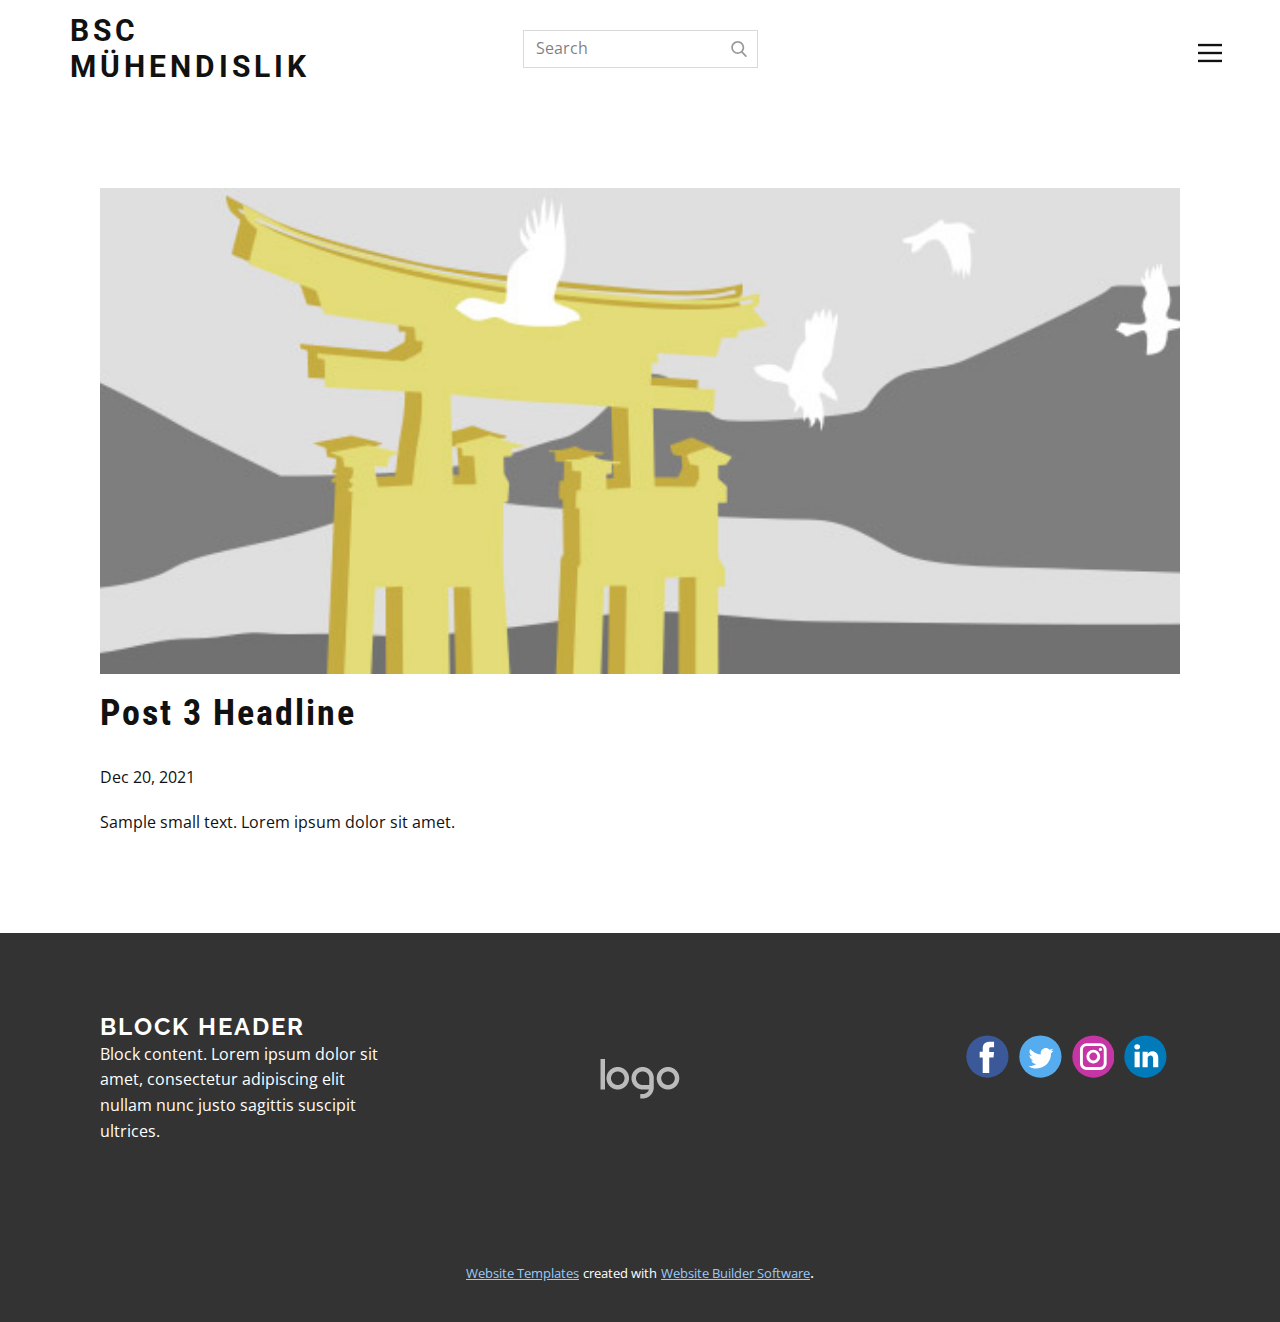
<file: blog/post-2.html>
<!doctype html>
<html style="font-size: 16px;"><head>
    <meta name="viewport" content="width=device-width, initial-scale=1.0">
    <meta charset="utf-8">
    <meta name="keywords" content="Post 1 Headline">
    <meta name="description" content="">
    <meta name="page_type" content="np-template-header-footer-from-plugin">
    <title>Post 3 Headline</title>
    <link rel="stylesheet" href="../nicepage.css" media="screen">
<link rel="stylesheet" href="../Post-Template.css" media="screen">
    <script class="u-script" type="text/javascript" src="../jquery.js" defer=""></script>
    <script class="u-script" type="text/javascript" src="../nicepage.js" defer=""></script>
    <meta name="generator" content="Nicepage 4.2.6, nicepage.com">
    <link id="u-theme-google-font" rel="stylesheet" href="https://fonts.googleapis.com/css?family=Roboto:100,100i,300,300i,400,400i,500,500i,700,700i,900,900i|Open+Sans:300,300i,400,400i,600,600i,700,700i,800,800i">
    <link id="u-page-google-font" rel="stylesheet" href="https://fonts.googleapis.com/css?family=Roboto+Condensed:300,300i,400,400i,700,700i|Raleway:100,100i,200,200i,300,300i,400,400i,500,500i,600,600i,700,700i,800,800i,900,900i">
    
    
    <script type="application/ld+json">{
		"@context": "http://schema.org",
		"@type": "Organization",
		"name": "",
		"logo": "images/default-logo.png",
		"sameAs": []
}</script>
    <meta name="theme-color" content="#1281e8">
  </head>
  <body class="u-body"><header class="u-align-center-xs u-clearfix u-header u-header" id="sec-9afa"><div class="u-clearfix u-sheet u-sheet-1">
        <h3 class="u-align-left u-headline u-text u-text-1">
          <a href="/">bsc mühendislik</a>
        </h3>
        <form action="#" method="get" class="u-border-1 u-border-grey-15 u-expanded-width-xs u-search u-search-right u-search-1">
          <button class="u-search-button" type="submit">
            <span class="u-search-icon u-spacing-10 u-text-grey-40">
              <svg class="u-svg-link" preserveAspectRatio="xMidYMin slice" viewBox="0 0 56.966 56.966" style=""><use xmlns:xlink="http://www.w3.org/1999/xlink" xlink:href="#svg-b04b"></use></svg>
              <svg xmlns="http://www.w3.org/2000/svg" xmlns:xlink="http://www.w3.org/1999/xlink" version="1.1" id="svg-b04b" x="0px" y="0px" viewBox="0 0 56.966 56.966" style="enable-background:new 0 0 56.966 56.966;" xml:space="preserve" class="u-svg-content"><path d="M55.146,51.887L41.588,37.786c3.486-4.144,5.396-9.358,5.396-14.786c0-12.682-10.318-23-23-23s-23,10.318-23,23  s10.318,23,23,23c4.761,0,9.298-1.436,13.177-4.162l13.661,14.208c0.571,0.593,1.339,0.92,2.162,0.92  c0.779,0,1.518-0.297,2.079-0.837C56.255,54.982,56.293,53.08,55.146,51.887z M23.984,6c9.374,0,17,7.626,17,17s-7.626,17-17,17  s-17-7.626-17-17S14.61,6,23.984,6z"></path><g></g><g></g><g></g><g></g><g></g><g></g><g></g><g></g><g></g><g></g><g></g><g></g><g></g><g></g><g></g></svg>
            </span>
          </button>
          <input class="u-search-input" type="search" name="search" value="" placeholder="Search">
        </form>
        <nav class="u-align-left u-menu u-menu-dropdown u-nav-spacing-25 u-offcanvas u-menu-1" data-responsive-from="XL">
          <div class="menu-collapse">
            <a class="u-button-style u-nav-link" href="#" style="padding: 4px; font-size: calc(1em + 8px);">
              <svg class="u-svg-link" preserveAspectRatio="xMidYMin slice" viewBox="0 0 302 302" style=""><use xmlns:xlink="http://www.w3.org/1999/xlink" xlink:href="#svg-7b92"></use></svg>
              <svg xmlns="http://www.w3.org/2000/svg" xmlns:xlink="http://www.w3.org/1999/xlink" version="1.1" id="svg-7b92" x="0px" y="0px" viewBox="0 0 302 302" style="enable-background:new 0 0 302 302;" xml:space="preserve" class="u-svg-content"><g><rect y="36" width="302" height="30"></rect><rect y="236" width="302" height="30"></rect><rect y="136" width="302" height="30"></rect>
</g><g></g><g></g><g></g><g></g><g></g><g></g><g></g><g></g><g></g><g></g><g></g><g></g><g></g><g></g><g></g></svg>
            </a>
          </div>
          <div class="u-nav-container">
            <ul class="u-nav u-unstyled u-nav-1"><li class="u-nav-item"><a class="u-button-style u-nav-link u-text-active-palette-1-base u-text-hover-palette-2-base" href="../Home.html" style="padding: 10px 20px;">Home</a>
</li><li class="u-nav-item"><a class="u-button-style u-nav-link u-text-active-palette-1-base u-text-hover-palette-2-base" href="../About.html" style="padding: 10px 20px;">About</a>
</li><li class="u-nav-item"><a class="u-button-style u-nav-link u-text-active-palette-1-base u-text-hover-palette-2-base" href="../Contact.html" style="padding: 10px 20px;">Contact</a>
</li></ul>
          </div>
          <div class="u-custom-menu u-nav-container-collapse">
            <div class="u-align-center u-black u-container-style u-inner-container-layout u-opacity u-opacity-95 u-sidenav">
              <div class="u-inner-container-layout u-sidenav-overflow">
                <div class="u-menu-close"></div>
                <ul class="u-align-center u-nav u-popupmenu-items u-unstyled u-nav-2"><li class="u-nav-item"><a class="u-button-style u-nav-link" href="../Home.html">Home</a>
</li><li class="u-nav-item"><a class="u-button-style u-nav-link" href="../About.html">About</a>
</li><li class="u-nav-item"><a class="u-button-style u-nav-link" href="../Contact.html">Contact</a>
</li><li class="u-nav-item"><a class="u-button-style u-nav-link" href="../Home.html">Home</a>
</li></ul>
              </div>
            </div>
            <div class="u-black u-menu-overlay u-opacity u-opacity-70"></div>
          </div>
        </nav>
      </div></header>
    <section class="u-align-center u-clearfix u-section-1" id="sec-d13d">
      <div class="u-clearfix u-sheet u-valign-middle-md u-valign-middle-sm u-valign-middle-xs u-sheet-1"><!--post_details--><!--post_details_options_json--><!--{"source":""}--><!--/post_details_options_json--><!--blog_post-->
        <div class="u-container-style u-expanded-width u-post-details u-post-details-1">
          <div class="u-container-layout u-valign-middle u-container-layout-1"><!--blog_post_image-->
            <img alt="" class="u-blog-control u-expanded-width u-image u-image-default u-image-1" src="[data-uri]"><!--/blog_post_image--><!--blog_post_header-->
            <h2 class="u-blog-control u-text u-text-1">Post 3 Headline</h2><!--/blog_post_header--><!--blog_post_metadata-->
            <div class="u-blog-control u-metadata u-metadata-1"><!--blog_post_metadata_date-->
              <span class="u-meta-date u-meta-icon">Dec 20, 2021</span><!--/blog_post_metadata_date--><!--blog_post_metadata_category-->
              <!--/blog_post_metadata_category--><!--blog_post_metadata_comments-->
              <!--/blog_post_metadata_comments-->
            </div><!--/blog_post_metadata--><!--blog_post_content-->
            <div class="u-align-justify u-blog-control u-post-content u-text u-text-2 fr-view">
  Sample small text. Lorem ipsum dolor sit amet.
  </div><!--/blog_post_content-->
          </div>
        </div><!--/blog_post--><!--/post_details-->
      </div>
    </section>
    
    
    <footer class="u-clearfix u-footer u-grey-80" id="sec-3bf8"><div class="u-clearfix u-sheet u-sheet-1">
        <div class="u-clearfix u-expanded-width u-gutter-30 u-layout-wrap u-layout-wrap-1">
          <div class="u-gutter-0 u-layout">
            <div class="u-layout-row">
              <div class="u-align-center-sm u-align-center-xs u-align-left-md u-align-left-xl u-container-style u-layout-cell u-left-cell u-size-20 u-size-20-md u-layout-cell-1">
                <div class="u-container-layout u-valign-middle u-container-layout-1"><!--position-->
                  <div data-position="" class="u-position"><!--block-->
                    <div class="u-block">
                      <div class="u-block-container u-clearfix"><!--block_header-->
                        <h5 class="u-block-header u-text"><!--block_header_content--> Block header <!--/block_header_content--></h5><!--/block_header--><!--block_content-->
                        <div class="u-block-content u-text"><!--block_content_content--> Block content. Lorem ipsum dolor sit amet, consectetur adipiscing elit nullam nunc justo sagittis suscipit ultrices. <!--/block_content_content--></div><!--/block_content-->
                      </div>
                    </div><!--/block-->
                  </div><!--/position-->
                </div>
              </div>
              <div class="u-align-center-sm u-align-right-md u-container-style u-layout-cell u-size-20 u-size-20-md u-layout-cell-2">
                <div class="u-container-layout u-valign-middle u-container-layout-2">
                  <a href="https://nicepage.com" class="u-image u-logo u-image-1" data-image-width="80" data-image-height="40">
                    <img src="../images/default-logo.png" class="u-logo-image u-logo-image-1">
                  </a>
                </div>
              </div>
              <div class="u-align-center-sm u-align-center-xs u-align-left-md u-align-right-lg u-align-right-xl u-container-style u-layout-cell u-right-cell u-size-20 u-size-20-md u-layout-cell-3">
                <div class="u-container-layout u-container-layout-3">
                  <div class="u-social-icons u-spacing-10 u-social-icons-1">
                    <a class="u-social-url" title="facebook" target="_blank" href=""><span class="u-icon u-social-facebook u-social-icon u-icon-1"><svg class="u-svg-link" preserveAspectRatio="xMidYMin slice" viewBox="0 0 112 112" style=""><use xmlns:xlink="http://www.w3.org/1999/xlink" xlink:href="#svg-7777"></use></svg><svg class="u-svg-content" viewBox="0 0 112 112" x="0" y="0" id="svg-7777"><circle fill="currentColor" cx="56.1" cy="56.1" r="55"></circle><path fill="#FFFFFF" d="M73.5,31.6h-9.1c-1.4,0-3.6,0.8-3.6,3.9v8.5h12.6L72,58.3H60.8v40.8H43.9V58.3h-8V43.9h8v-9.2
            c0-6.7,3.1-17,17-17h12.5v13.9H73.5z"></path></svg></span>
                    </a>
                    <a class="u-social-url" title="twitter" target="_blank" href=""><span class="u-icon u-social-icon u-social-twitter u-icon-2"><svg class="u-svg-link" preserveAspectRatio="xMidYMin slice" viewBox="0 0 112 112" style=""><use xmlns:xlink="http://www.w3.org/1999/xlink" xlink:href="#svg-d37d"></use></svg><svg class="u-svg-content" viewBox="0 0 112 112" x="0" y="0" id="svg-d37d"><circle fill="currentColor" class="st0" cx="56.1" cy="56.1" r="55"></circle><path fill="#FFFFFF" d="M83.8,47.3c0,0.6,0,1.2,0,1.7c0,17.7-13.5,38.2-38.2,38.2C38,87.2,31,85,25,81.2c1,0.1,2.1,0.2,3.2,0.2
            c6.3,0,12.1-2.1,16.7-5.7c-5.9-0.1-10.8-4-12.5-9.3c0.8,0.2,1.7,0.2,2.5,0.2c1.2,0,2.4-0.2,3.5-0.5c-6.1-1.2-10.8-6.7-10.8-13.1
            c0-0.1,0-0.1,0-0.2c1.8,1,3.9,1.6,6.1,1.7c-3.6-2.4-6-6.5-6-11.2c0-2.5,0.7-4.8,1.8-6.7c6.6,8.1,16.5,13.5,27.6,14
            c-0.2-1-0.3-2-0.3-3.1c0-7.4,6-13.4,13.4-13.4c3.9,0,7.3,1.6,9.8,4.2c3.1-0.6,5.9-1.7,8.5-3.3c-1,3.1-3.1,5.8-5.9,7.4
            c2.7-0.3,5.3-1,7.7-2.1C88.7,43,86.4,45.4,83.8,47.3z"></path></svg></span>
                    </a>
                    <a class="u-social-url" title="instagram" target="_blank" href=""><span class="u-icon u-social-icon u-social-instagram u-icon-3"><svg class="u-svg-link" preserveAspectRatio="xMidYMin slice" viewBox="0 0 112 112" style=""><use xmlns:xlink="http://www.w3.org/1999/xlink" xlink:href="#svg-b93f"></use></svg><svg class="u-svg-content" viewBox="0 0 112 112" x="0" y="0" id="svg-b93f"><circle fill="currentColor" cx="56.1" cy="56.1" r="55"></circle><path fill="#FFFFFF" d="M55.9,38.2c-9.9,0-17.9,8-17.9,17.9C38,66,46,74,55.9,74c9.9,0,17.9-8,17.9-17.9C73.8,46.2,65.8,38.2,55.9,38.2
            z M55.9,66.4c-5.7,0-10.3-4.6-10.3-10.3c-0.1-5.7,4.6-10.3,10.3-10.3c5.7,0,10.3,4.6,10.3,10.3C66.2,61.8,61.6,66.4,55.9,66.4z"></path><path fill="#FFFFFF" d="M74.3,33.5c-2.3,0-4.2,1.9-4.2,4.2s1.9,4.2,4.2,4.2s4.2-1.9,4.2-4.2S76.6,33.5,74.3,33.5z"></path><path fill="#FFFFFF" d="M73.1,21.3H38.6c-9.7,0-17.5,7.9-17.5,17.5v34.5c0,9.7,7.9,17.6,17.5,17.6h34.5c9.7,0,17.5-7.9,17.5-17.5V38.8
            C90.6,29.1,82.7,21.3,73.1,21.3z M83,73.3c0,5.5-4.5,9.9-9.9,9.9H38.6c-5.5,0-9.9-4.5-9.9-9.9V38.8c0-5.5,4.5-9.9,9.9-9.9h34.5
            c5.5,0,9.9,4.5,9.9,9.9V73.3z"></path></svg></span>
                    </a>
                    <a class="u-social-url" title="linkedin" target="_blank" href=""><span class="u-icon u-social-icon u-social-linkedin u-icon-4"><svg class="u-svg-link" preserveAspectRatio="xMidYMin slice" viewBox="0 0 112 112" style=""><use xmlns:xlink="http://www.w3.org/1999/xlink" xlink:href="#svg-e785"></use></svg><svg class="u-svg-content" viewBox="0 0 112 112" x="0" y="0" id="svg-e785"><circle fill="currentColor" cx="56.1" cy="56.1" r="55"></circle><path fill="#FFFFFF" d="M41.3,83.7H27.9V43.4h13.4V83.7z M34.6,37.9L34.6,37.9c-4.6,0-7.5-3.1-7.5-7c0-4,3-7,7.6-7s7.4,3,7.5,7
            C42.2,34.8,39.2,37.9,34.6,37.9z M89.6,83.7H76.2V62.2c0-5.4-1.9-9.1-6.8-9.1c-3.7,0-5.9,2.5-6.9,4.9c-0.4,0.9-0.4,2.1-0.4,3.3v22.5
            H48.7c0,0,0.2-36.5,0-40.3h13.4v5.7c1.8-2.7,5-6.7,12.1-6.7c8.8,0,15.4,5.8,15.4,18.1V83.7z"></path></svg></span>
                    </a>
                  </div>
                </div>
              </div>
            </div>
          </div>
        </div>
      </div></footer>
    <section class="u-backlink u-clearfix u-grey-80">
      <a class="u-link" href="https://nicepage.com/website-templates" target="_blank">
        <span>Website Templates</span>
      </a>
      <p class="u-text">
        <span>created with</span>
      </p>
      <a class="u-link" href="" target="_blank">
        <span>Website Builder Software</span>
      </a>. 
    </section>
  
</body></html>
</file>
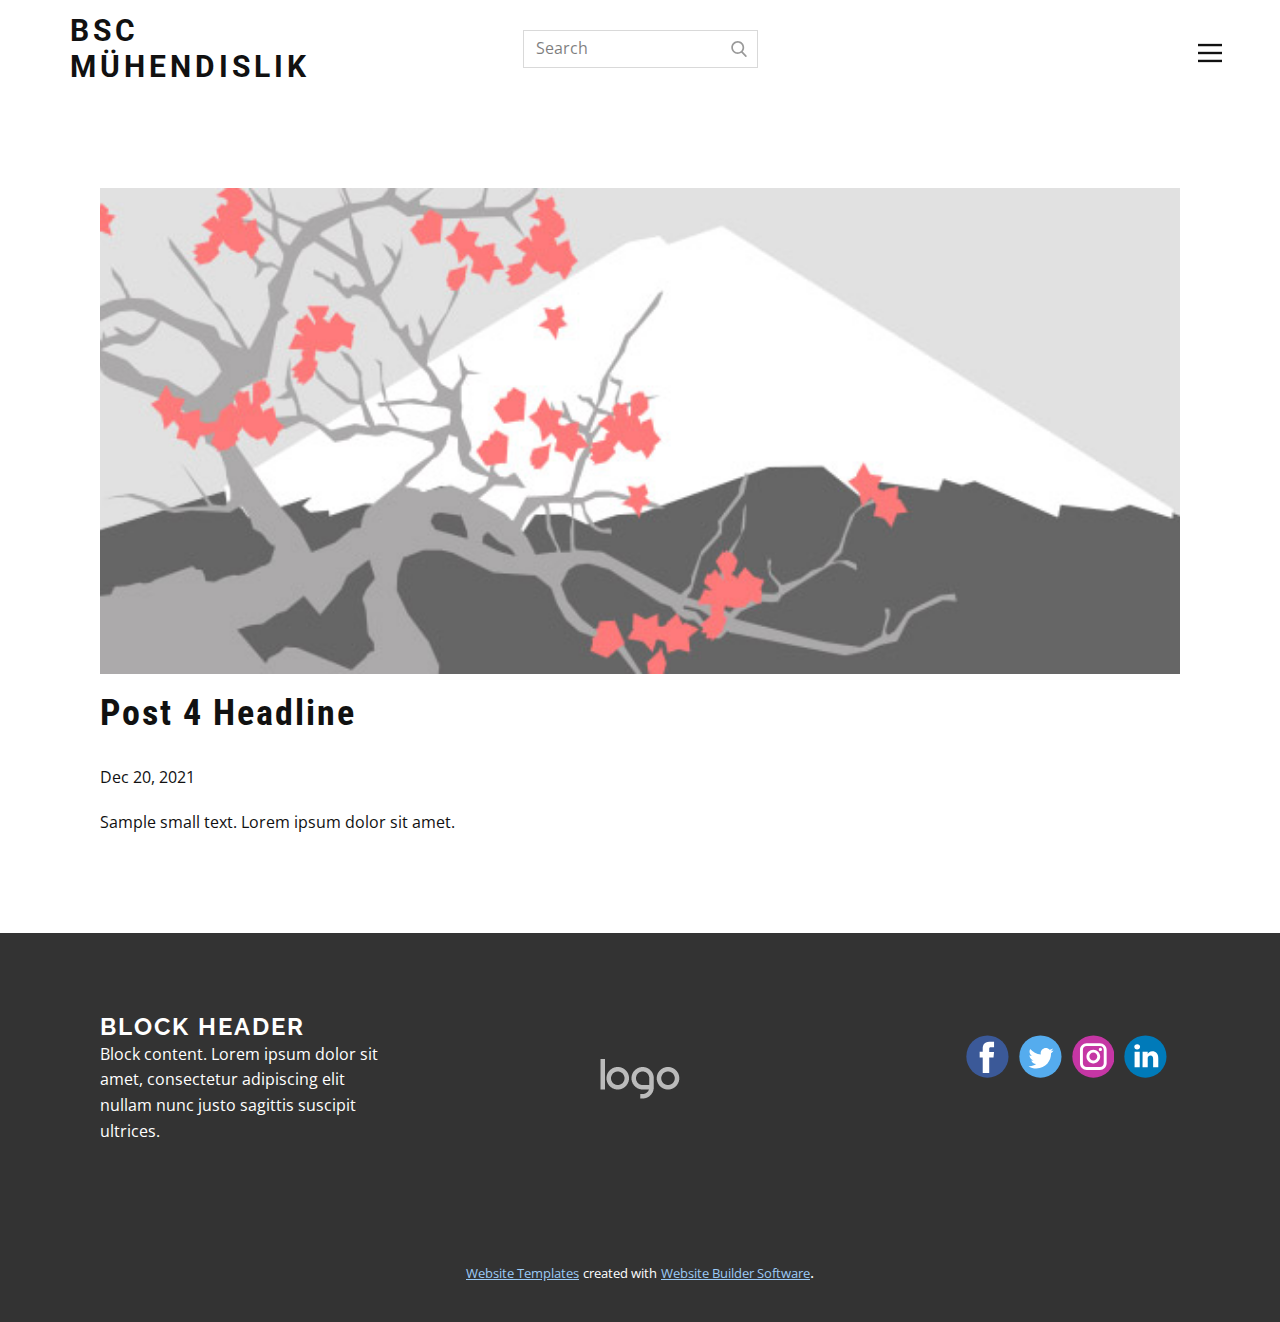
<file: blog/post-3.html>
<!doctype html>
<html style="font-size: 16px;"><head>
    <meta name="viewport" content="width=device-width, initial-scale=1.0">
    <meta charset="utf-8">
    <meta name="keywords" content="Post 1 Headline">
    <meta name="description" content="">
    <meta name="page_type" content="np-template-header-footer-from-plugin">
    <title>Post 4 Headline</title>
    <link rel="stylesheet" href="../nicepage.css" media="screen">
<link rel="stylesheet" href="../Post-Template.css" media="screen">
    <script class="u-script" type="text/javascript" src="../jquery.js" defer=""></script>
    <script class="u-script" type="text/javascript" src="../nicepage.js" defer=""></script>
    <meta name="generator" content="Nicepage 4.2.6, nicepage.com">
    <link id="u-theme-google-font" rel="stylesheet" href="https://fonts.googleapis.com/css?family=Roboto:100,100i,300,300i,400,400i,500,500i,700,700i,900,900i|Open+Sans:300,300i,400,400i,600,600i,700,700i,800,800i">
    <link id="u-page-google-font" rel="stylesheet" href="https://fonts.googleapis.com/css?family=Roboto+Condensed:300,300i,400,400i,700,700i|Raleway:100,100i,200,200i,300,300i,400,400i,500,500i,600,600i,700,700i,800,800i,900,900i">
    
    
    <script type="application/ld+json">{
		"@context": "http://schema.org",
		"@type": "Organization",
		"name": "",
		"logo": "images/default-logo.png",
		"sameAs": []
}</script>
    <meta name="theme-color" content="#1281e8">
  </head>
  <body class="u-body"><header class="u-align-center-xs u-clearfix u-header u-header" id="sec-9afa"><div class="u-clearfix u-sheet u-sheet-1">
        <h3 class="u-align-left u-headline u-text u-text-1">
          <a href="/">bsc mühendislik</a>
        </h3>
        <form action="#" method="get" class="u-border-1 u-border-grey-15 u-expanded-width-xs u-search u-search-right u-search-1">
          <button class="u-search-button" type="submit">
            <span class="u-search-icon u-spacing-10 u-text-grey-40">
              <svg class="u-svg-link" preserveAspectRatio="xMidYMin slice" viewBox="0 0 56.966 56.966" style=""><use xmlns:xlink="http://www.w3.org/1999/xlink" xlink:href="#svg-b04b"></use></svg>
              <svg xmlns="http://www.w3.org/2000/svg" xmlns:xlink="http://www.w3.org/1999/xlink" version="1.1" id="svg-b04b" x="0px" y="0px" viewBox="0 0 56.966 56.966" style="enable-background:new 0 0 56.966 56.966;" xml:space="preserve" class="u-svg-content"><path d="M55.146,51.887L41.588,37.786c3.486-4.144,5.396-9.358,5.396-14.786c0-12.682-10.318-23-23-23s-23,10.318-23,23  s10.318,23,23,23c4.761,0,9.298-1.436,13.177-4.162l13.661,14.208c0.571,0.593,1.339,0.92,2.162,0.92  c0.779,0,1.518-0.297,2.079-0.837C56.255,54.982,56.293,53.08,55.146,51.887z M23.984,6c9.374,0,17,7.626,17,17s-7.626,17-17,17  s-17-7.626-17-17S14.61,6,23.984,6z"></path><g></g><g></g><g></g><g></g><g></g><g></g><g></g><g></g><g></g><g></g><g></g><g></g><g></g><g></g><g></g></svg>
            </span>
          </button>
          <input class="u-search-input" type="search" name="search" value="" placeholder="Search">
        </form>
        <nav class="u-align-left u-menu u-menu-dropdown u-nav-spacing-25 u-offcanvas u-menu-1" data-responsive-from="XL">
          <div class="menu-collapse">
            <a class="u-button-style u-nav-link" href="#" style="padding: 4px; font-size: calc(1em + 8px);">
              <svg class="u-svg-link" preserveAspectRatio="xMidYMin slice" viewBox="0 0 302 302" style=""><use xmlns:xlink="http://www.w3.org/1999/xlink" xlink:href="#svg-7b92"></use></svg>
              <svg xmlns="http://www.w3.org/2000/svg" xmlns:xlink="http://www.w3.org/1999/xlink" version="1.1" id="svg-7b92" x="0px" y="0px" viewBox="0 0 302 302" style="enable-background:new 0 0 302 302;" xml:space="preserve" class="u-svg-content"><g><rect y="36" width="302" height="30"></rect><rect y="236" width="302" height="30"></rect><rect y="136" width="302" height="30"></rect>
</g><g></g><g></g><g></g><g></g><g></g><g></g><g></g><g></g><g></g><g></g><g></g><g></g><g></g><g></g><g></g></svg>
            </a>
          </div>
          <div class="u-nav-container">
            <ul class="u-nav u-unstyled u-nav-1"><li class="u-nav-item"><a class="u-button-style u-nav-link u-text-active-palette-1-base u-text-hover-palette-2-base" href="../Home.html" style="padding: 10px 20px;">Home</a>
</li><li class="u-nav-item"><a class="u-button-style u-nav-link u-text-active-palette-1-base u-text-hover-palette-2-base" href="../About.html" style="padding: 10px 20px;">About</a>
</li><li class="u-nav-item"><a class="u-button-style u-nav-link u-text-active-palette-1-base u-text-hover-palette-2-base" href="../Contact.html" style="padding: 10px 20px;">Contact</a>
</li></ul>
          </div>
          <div class="u-custom-menu u-nav-container-collapse">
            <div class="u-align-center u-black u-container-style u-inner-container-layout u-opacity u-opacity-95 u-sidenav">
              <div class="u-inner-container-layout u-sidenav-overflow">
                <div class="u-menu-close"></div>
                <ul class="u-align-center u-nav u-popupmenu-items u-unstyled u-nav-2"><li class="u-nav-item"><a class="u-button-style u-nav-link" href="../Home.html">Home</a>
</li><li class="u-nav-item"><a class="u-button-style u-nav-link" href="../About.html">About</a>
</li><li class="u-nav-item"><a class="u-button-style u-nav-link" href="../Contact.html">Contact</a>
</li><li class="u-nav-item"><a class="u-button-style u-nav-link" href="../Home.html">Home</a>
</li></ul>
              </div>
            </div>
            <div class="u-black u-menu-overlay u-opacity u-opacity-70"></div>
          </div>
        </nav>
      </div></header>
    <section class="u-align-center u-clearfix u-section-1" id="sec-d13d">
      <div class="u-clearfix u-sheet u-valign-middle-md u-valign-middle-sm u-valign-middle-xs u-sheet-1"><!--post_details--><!--post_details_options_json--><!--{"source":""}--><!--/post_details_options_json--><!--blog_post-->
        <div class="u-container-style u-expanded-width u-post-details u-post-details-1">
          <div class="u-container-layout u-valign-middle u-container-layout-1"><!--blog_post_image-->
            <img alt="" class="u-blog-control u-expanded-width u-image u-image-default u-image-1" src="[data-uri]"><!--/blog_post_image--><!--blog_post_header-->
            <h2 class="u-blog-control u-text u-text-1">Post 4 Headline</h2><!--/blog_post_header--><!--blog_post_metadata-->
            <div class="u-blog-control u-metadata u-metadata-1"><!--blog_post_metadata_date-->
              <span class="u-meta-date u-meta-icon">Dec 20, 2021</span><!--/blog_post_metadata_date--><!--blog_post_metadata_category-->
              <!--/blog_post_metadata_category--><!--blog_post_metadata_comments-->
              <!--/blog_post_metadata_comments-->
            </div><!--/blog_post_metadata--><!--blog_post_content-->
            <div class="u-align-justify u-blog-control u-post-content u-text u-text-2 fr-view">
  Sample small text. Lorem ipsum dolor sit amet.
  </div><!--/blog_post_content-->
          </div>
        </div><!--/blog_post--><!--/post_details-->
      </div>
    </section>
    
    
    <footer class="u-clearfix u-footer u-grey-80" id="sec-3bf8"><div class="u-clearfix u-sheet u-sheet-1">
        <div class="u-clearfix u-expanded-width u-gutter-30 u-layout-wrap u-layout-wrap-1">
          <div class="u-gutter-0 u-layout">
            <div class="u-layout-row">
              <div class="u-align-center-sm u-align-center-xs u-align-left-md u-align-left-xl u-container-style u-layout-cell u-left-cell u-size-20 u-size-20-md u-layout-cell-1">
                <div class="u-container-layout u-valign-middle u-container-layout-1"><!--position-->
                  <div data-position="" class="u-position"><!--block-->
                    <div class="u-block">
                      <div class="u-block-container u-clearfix"><!--block_header-->
                        <h5 class="u-block-header u-text"><!--block_header_content--> Block header <!--/block_header_content--></h5><!--/block_header--><!--block_content-->
                        <div class="u-block-content u-text"><!--block_content_content--> Block content. Lorem ipsum dolor sit amet, consectetur adipiscing elit nullam nunc justo sagittis suscipit ultrices. <!--/block_content_content--></div><!--/block_content-->
                      </div>
                    </div><!--/block-->
                  </div><!--/position-->
                </div>
              </div>
              <div class="u-align-center-sm u-align-right-md u-container-style u-layout-cell u-size-20 u-size-20-md u-layout-cell-2">
                <div class="u-container-layout u-valign-middle u-container-layout-2">
                  <a href="https://nicepage.com" class="u-image u-logo u-image-1" data-image-width="80" data-image-height="40">
                    <img src="../images/default-logo.png" class="u-logo-image u-logo-image-1">
                  </a>
                </div>
              </div>
              <div class="u-align-center-sm u-align-center-xs u-align-left-md u-align-right-lg u-align-right-xl u-container-style u-layout-cell u-right-cell u-size-20 u-size-20-md u-layout-cell-3">
                <div class="u-container-layout u-container-layout-3">
                  <div class="u-social-icons u-spacing-10 u-social-icons-1">
                    <a class="u-social-url" title="facebook" target="_blank" href=""><span class="u-icon u-social-facebook u-social-icon u-icon-1"><svg class="u-svg-link" preserveAspectRatio="xMidYMin slice" viewBox="0 0 112 112" style=""><use xmlns:xlink="http://www.w3.org/1999/xlink" xlink:href="#svg-7777"></use></svg><svg class="u-svg-content" viewBox="0 0 112 112" x="0" y="0" id="svg-7777"><circle fill="currentColor" cx="56.1" cy="56.1" r="55"></circle><path fill="#FFFFFF" d="M73.5,31.6h-9.1c-1.4,0-3.6,0.8-3.6,3.9v8.5h12.6L72,58.3H60.8v40.8H43.9V58.3h-8V43.9h8v-9.2
            c0-6.7,3.1-17,17-17h12.5v13.9H73.5z"></path></svg></span>
                    </a>
                    <a class="u-social-url" title="twitter" target="_blank" href=""><span class="u-icon u-social-icon u-social-twitter u-icon-2"><svg class="u-svg-link" preserveAspectRatio="xMidYMin slice" viewBox="0 0 112 112" style=""><use xmlns:xlink="http://www.w3.org/1999/xlink" xlink:href="#svg-d37d"></use></svg><svg class="u-svg-content" viewBox="0 0 112 112" x="0" y="0" id="svg-d37d"><circle fill="currentColor" class="st0" cx="56.1" cy="56.1" r="55"></circle><path fill="#FFFFFF" d="M83.8,47.3c0,0.6,0,1.2,0,1.7c0,17.7-13.5,38.2-38.2,38.2C38,87.2,31,85,25,81.2c1,0.1,2.1,0.2,3.2,0.2
            c6.3,0,12.1-2.1,16.7-5.7c-5.9-0.1-10.8-4-12.5-9.3c0.8,0.2,1.7,0.2,2.5,0.2c1.2,0,2.4-0.2,3.5-0.5c-6.1-1.2-10.8-6.7-10.8-13.1
            c0-0.1,0-0.1,0-0.2c1.8,1,3.9,1.6,6.1,1.7c-3.6-2.4-6-6.5-6-11.2c0-2.5,0.7-4.8,1.8-6.7c6.6,8.1,16.5,13.5,27.6,14
            c-0.2-1-0.3-2-0.3-3.1c0-7.4,6-13.4,13.4-13.4c3.9,0,7.3,1.6,9.8,4.2c3.1-0.6,5.9-1.7,8.5-3.3c-1,3.1-3.1,5.8-5.9,7.4
            c2.7-0.3,5.3-1,7.7-2.1C88.7,43,86.4,45.4,83.8,47.3z"></path></svg></span>
                    </a>
                    <a class="u-social-url" title="instagram" target="_blank" href=""><span class="u-icon u-social-icon u-social-instagram u-icon-3"><svg class="u-svg-link" preserveAspectRatio="xMidYMin slice" viewBox="0 0 112 112" style=""><use xmlns:xlink="http://www.w3.org/1999/xlink" xlink:href="#svg-b93f"></use></svg><svg class="u-svg-content" viewBox="0 0 112 112" x="0" y="0" id="svg-b93f"><circle fill="currentColor" cx="56.1" cy="56.1" r="55"></circle><path fill="#FFFFFF" d="M55.9,38.2c-9.9,0-17.9,8-17.9,17.9C38,66,46,74,55.9,74c9.9,0,17.9-8,17.9-17.9C73.8,46.2,65.8,38.2,55.9,38.2
            z M55.9,66.4c-5.7,0-10.3-4.6-10.3-10.3c-0.1-5.7,4.6-10.3,10.3-10.3c5.7,0,10.3,4.6,10.3,10.3C66.2,61.8,61.6,66.4,55.9,66.4z"></path><path fill="#FFFFFF" d="M74.3,33.5c-2.3,0-4.2,1.9-4.2,4.2s1.9,4.2,4.2,4.2s4.2-1.9,4.2-4.2S76.6,33.5,74.3,33.5z"></path><path fill="#FFFFFF" d="M73.1,21.3H38.6c-9.7,0-17.5,7.9-17.5,17.5v34.5c0,9.7,7.9,17.6,17.5,17.6h34.5c9.7,0,17.5-7.9,17.5-17.5V38.8
            C90.6,29.1,82.7,21.3,73.1,21.3z M83,73.3c0,5.5-4.5,9.9-9.9,9.9H38.6c-5.5,0-9.9-4.5-9.9-9.9V38.8c0-5.5,4.5-9.9,9.9-9.9h34.5
            c5.5,0,9.9,4.5,9.9,9.9V73.3z"></path></svg></span>
                    </a>
                    <a class="u-social-url" title="linkedin" target="_blank" href=""><span class="u-icon u-social-icon u-social-linkedin u-icon-4"><svg class="u-svg-link" preserveAspectRatio="xMidYMin slice" viewBox="0 0 112 112" style=""><use xmlns:xlink="http://www.w3.org/1999/xlink" xlink:href="#svg-e785"></use></svg><svg class="u-svg-content" viewBox="0 0 112 112" x="0" y="0" id="svg-e785"><circle fill="currentColor" cx="56.1" cy="56.1" r="55"></circle><path fill="#FFFFFF" d="M41.3,83.7H27.9V43.4h13.4V83.7z M34.6,37.9L34.6,37.9c-4.6,0-7.5-3.1-7.5-7c0-4,3-7,7.6-7s7.4,3,7.5,7
            C42.2,34.8,39.2,37.9,34.6,37.9z M89.6,83.7H76.2V62.2c0-5.4-1.9-9.1-6.8-9.1c-3.7,0-5.9,2.5-6.9,4.9c-0.4,0.9-0.4,2.1-0.4,3.3v22.5
            H48.7c0,0,0.2-36.5,0-40.3h13.4v5.7c1.8-2.7,5-6.7,12.1-6.7c8.8,0,15.4,5.8,15.4,18.1V83.7z"></path></svg></span>
                    </a>
                  </div>
                </div>
              </div>
            </div>
          </div>
        </div>
      </div></footer>
    <section class="u-backlink u-clearfix u-grey-80">
      <a class="u-link" href="https://nicepage.com/website-templates" target="_blank">
        <span>Website Templates</span>
      </a>
      <p class="u-text">
        <span>created with</span>
      </p>
      <a class="u-link" href="" target="_blank">
        <span>Website Builder Software</span>
      </a>. 
    </section>
  
</body></html>
</file>
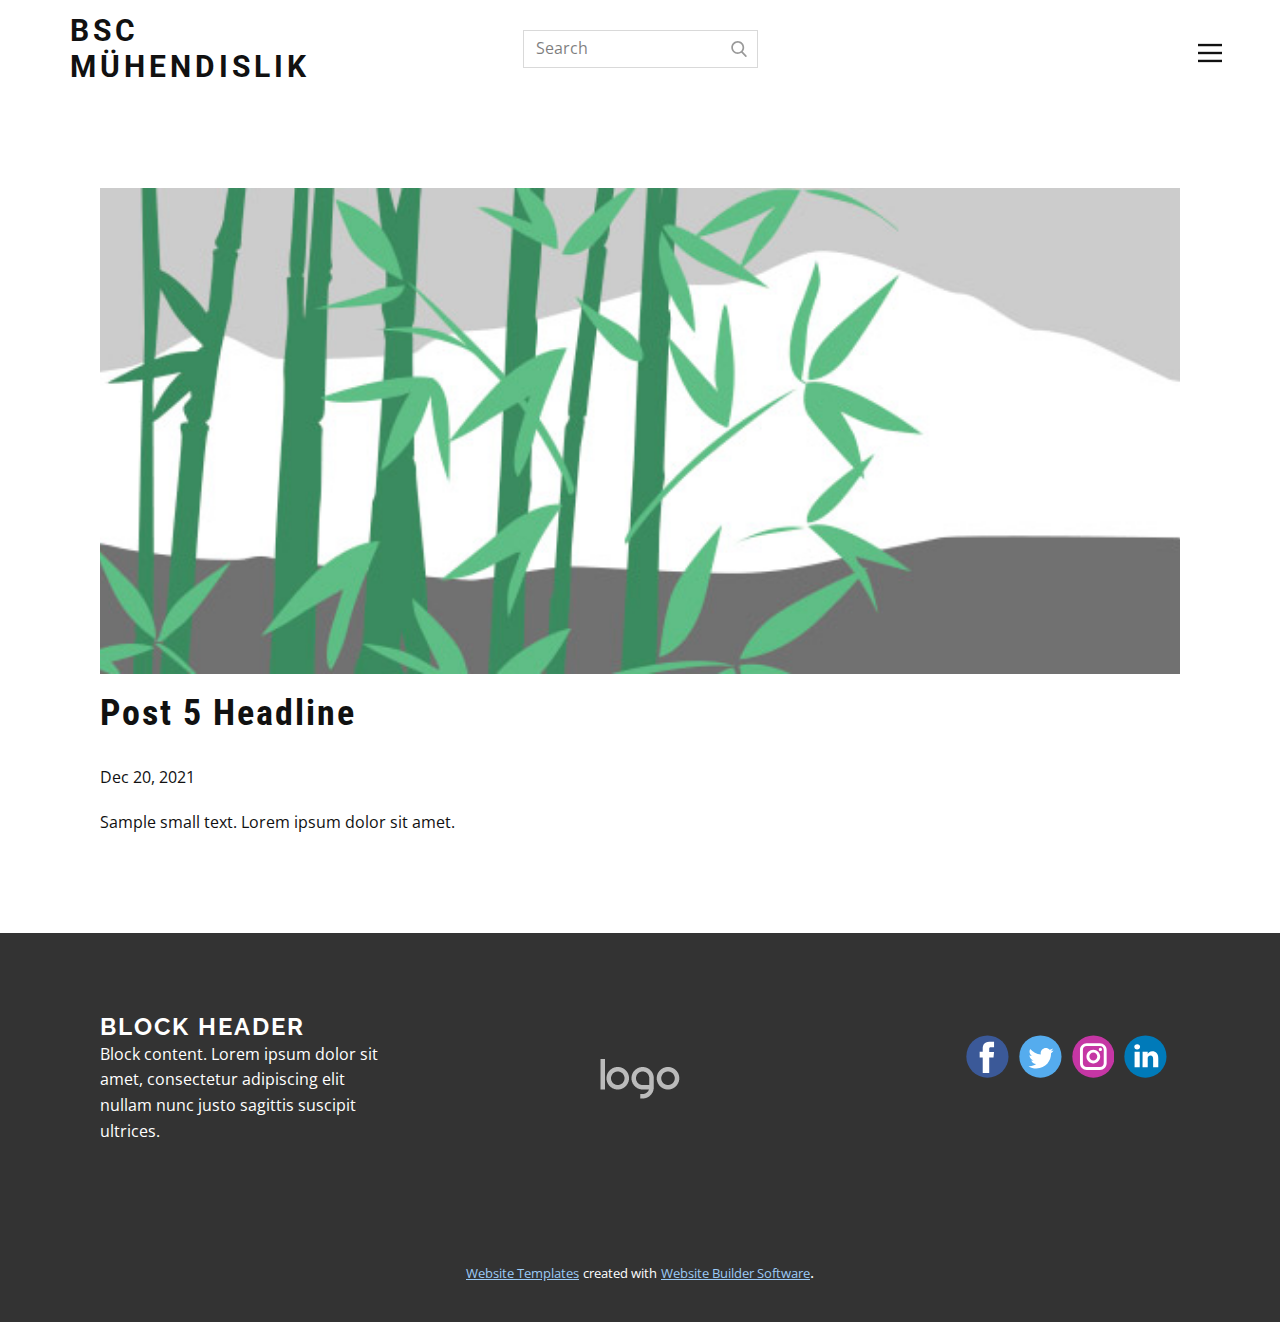
<file: blog/post-4.html>
<!doctype html>
<html style="font-size: 16px;"><head>
    <meta name="viewport" content="width=device-width, initial-scale=1.0">
    <meta charset="utf-8">
    <meta name="keywords" content="Post 1 Headline">
    <meta name="description" content="">
    <meta name="page_type" content="np-template-header-footer-from-plugin">
    <title>Post 5 Headline</title>
    <link rel="stylesheet" href="../nicepage.css" media="screen">
<link rel="stylesheet" href="../Post-Template.css" media="screen">
    <script class="u-script" type="text/javascript" src="../jquery.js" defer=""></script>
    <script class="u-script" type="text/javascript" src="../nicepage.js" defer=""></script>
    <meta name="generator" content="Nicepage 4.2.6, nicepage.com">
    <link id="u-theme-google-font" rel="stylesheet" href="https://fonts.googleapis.com/css?family=Roboto:100,100i,300,300i,400,400i,500,500i,700,700i,900,900i|Open+Sans:300,300i,400,400i,600,600i,700,700i,800,800i">
    <link id="u-page-google-font" rel="stylesheet" href="https://fonts.googleapis.com/css?family=Roboto+Condensed:300,300i,400,400i,700,700i|Raleway:100,100i,200,200i,300,300i,400,400i,500,500i,600,600i,700,700i,800,800i,900,900i">
    
    
    <script type="application/ld+json">{
		"@context": "http://schema.org",
		"@type": "Organization",
		"name": "",
		"logo": "images/default-logo.png",
		"sameAs": []
}</script>
    <meta name="theme-color" content="#1281e8">
  </head>
  <body class="u-body"><header class="u-align-center-xs u-clearfix u-header u-header" id="sec-9afa"><div class="u-clearfix u-sheet u-sheet-1">
        <h3 class="u-align-left u-headline u-text u-text-1">
          <a href="/">bsc mühendislik</a>
        </h3>
        <form action="#" method="get" class="u-border-1 u-border-grey-15 u-expanded-width-xs u-search u-search-right u-search-1">
          <button class="u-search-button" type="submit">
            <span class="u-search-icon u-spacing-10 u-text-grey-40">
              <svg class="u-svg-link" preserveAspectRatio="xMidYMin slice" viewBox="0 0 56.966 56.966" style=""><use xmlns:xlink="http://www.w3.org/1999/xlink" xlink:href="#svg-b04b"></use></svg>
              <svg xmlns="http://www.w3.org/2000/svg" xmlns:xlink="http://www.w3.org/1999/xlink" version="1.1" id="svg-b04b" x="0px" y="0px" viewBox="0 0 56.966 56.966" style="enable-background:new 0 0 56.966 56.966;" xml:space="preserve" class="u-svg-content"><path d="M55.146,51.887L41.588,37.786c3.486-4.144,5.396-9.358,5.396-14.786c0-12.682-10.318-23-23-23s-23,10.318-23,23  s10.318,23,23,23c4.761,0,9.298-1.436,13.177-4.162l13.661,14.208c0.571,0.593,1.339,0.92,2.162,0.92  c0.779,0,1.518-0.297,2.079-0.837C56.255,54.982,56.293,53.08,55.146,51.887z M23.984,6c9.374,0,17,7.626,17,17s-7.626,17-17,17  s-17-7.626-17-17S14.61,6,23.984,6z"></path><g></g><g></g><g></g><g></g><g></g><g></g><g></g><g></g><g></g><g></g><g></g><g></g><g></g><g></g><g></g></svg>
            </span>
          </button>
          <input class="u-search-input" type="search" name="search" value="" placeholder="Search">
        </form>
        <nav class="u-align-left u-menu u-menu-dropdown u-nav-spacing-25 u-offcanvas u-menu-1" data-responsive-from="XL">
          <div class="menu-collapse">
            <a class="u-button-style u-nav-link" href="#" style="padding: 4px; font-size: calc(1em + 8px);">
              <svg class="u-svg-link" preserveAspectRatio="xMidYMin slice" viewBox="0 0 302 302" style=""><use xmlns:xlink="http://www.w3.org/1999/xlink" xlink:href="#svg-7b92"></use></svg>
              <svg xmlns="http://www.w3.org/2000/svg" xmlns:xlink="http://www.w3.org/1999/xlink" version="1.1" id="svg-7b92" x="0px" y="0px" viewBox="0 0 302 302" style="enable-background:new 0 0 302 302;" xml:space="preserve" class="u-svg-content"><g><rect y="36" width="302" height="30"></rect><rect y="236" width="302" height="30"></rect><rect y="136" width="302" height="30"></rect>
</g><g></g><g></g><g></g><g></g><g></g><g></g><g></g><g></g><g></g><g></g><g></g><g></g><g></g><g></g><g></g></svg>
            </a>
          </div>
          <div class="u-nav-container">
            <ul class="u-nav u-unstyled u-nav-1"><li class="u-nav-item"><a class="u-button-style u-nav-link u-text-active-palette-1-base u-text-hover-palette-2-base" href="../Home.html" style="padding: 10px 20px;">Home</a>
</li><li class="u-nav-item"><a class="u-button-style u-nav-link u-text-active-palette-1-base u-text-hover-palette-2-base" href="../About.html" style="padding: 10px 20px;">About</a>
</li><li class="u-nav-item"><a class="u-button-style u-nav-link u-text-active-palette-1-base u-text-hover-palette-2-base" href="../Contact.html" style="padding: 10px 20px;">Contact</a>
</li></ul>
          </div>
          <div class="u-custom-menu u-nav-container-collapse">
            <div class="u-align-center u-black u-container-style u-inner-container-layout u-opacity u-opacity-95 u-sidenav">
              <div class="u-inner-container-layout u-sidenav-overflow">
                <div class="u-menu-close"></div>
                <ul class="u-align-center u-nav u-popupmenu-items u-unstyled u-nav-2"><li class="u-nav-item"><a class="u-button-style u-nav-link" href="../Home.html">Home</a>
</li><li class="u-nav-item"><a class="u-button-style u-nav-link" href="../About.html">About</a>
</li><li class="u-nav-item"><a class="u-button-style u-nav-link" href="../Contact.html">Contact</a>
</li><li class="u-nav-item"><a class="u-button-style u-nav-link" href="../Home.html">Home</a>
</li></ul>
              </div>
            </div>
            <div class="u-black u-menu-overlay u-opacity u-opacity-70"></div>
          </div>
        </nav>
      </div></header>
    <section class="u-align-center u-clearfix u-section-1" id="sec-d13d">
      <div class="u-clearfix u-sheet u-valign-middle-md u-valign-middle-sm u-valign-middle-xs u-sheet-1"><!--post_details--><!--post_details_options_json--><!--{"source":""}--><!--/post_details_options_json--><!--blog_post-->
        <div class="u-container-style u-expanded-width u-post-details u-post-details-1">
          <div class="u-container-layout u-valign-middle u-container-layout-1"><!--blog_post_image-->
            <img alt="" class="u-blog-control u-expanded-width u-image u-image-default u-image-1" src="[data-uri]"><!--/blog_post_image--><!--blog_post_header-->
            <h2 class="u-blog-control u-text u-text-1">Post 5 Headline</h2><!--/blog_post_header--><!--blog_post_metadata-->
            <div class="u-blog-control u-metadata u-metadata-1"><!--blog_post_metadata_date-->
              <span class="u-meta-date u-meta-icon">Dec 20, 2021</span><!--/blog_post_metadata_date--><!--blog_post_metadata_category-->
              <!--/blog_post_metadata_category--><!--blog_post_metadata_comments-->
              <!--/blog_post_metadata_comments-->
            </div><!--/blog_post_metadata--><!--blog_post_content-->
            <div class="u-align-justify u-blog-control u-post-content u-text u-text-2 fr-view">
  Sample small text. Lorem ipsum dolor sit amet.
  </div><!--/blog_post_content-->
          </div>
        </div><!--/blog_post--><!--/post_details-->
      </div>
    </section>
    
    
    <footer class="u-clearfix u-footer u-grey-80" id="sec-3bf8"><div class="u-clearfix u-sheet u-sheet-1">
        <div class="u-clearfix u-expanded-width u-gutter-30 u-layout-wrap u-layout-wrap-1">
          <div class="u-gutter-0 u-layout">
            <div class="u-layout-row">
              <div class="u-align-center-sm u-align-center-xs u-align-left-md u-align-left-xl u-container-style u-layout-cell u-left-cell u-size-20 u-size-20-md u-layout-cell-1">
                <div class="u-container-layout u-valign-middle u-container-layout-1"><!--position-->
                  <div data-position="" class="u-position"><!--block-->
                    <div class="u-block">
                      <div class="u-block-container u-clearfix"><!--block_header-->
                        <h5 class="u-block-header u-text"><!--block_header_content--> Block header <!--/block_header_content--></h5><!--/block_header--><!--block_content-->
                        <div class="u-block-content u-text"><!--block_content_content--> Block content. Lorem ipsum dolor sit amet, consectetur adipiscing elit nullam nunc justo sagittis suscipit ultrices. <!--/block_content_content--></div><!--/block_content-->
                      </div>
                    </div><!--/block-->
                  </div><!--/position-->
                </div>
              </div>
              <div class="u-align-center-sm u-align-right-md u-container-style u-layout-cell u-size-20 u-size-20-md u-layout-cell-2">
                <div class="u-container-layout u-valign-middle u-container-layout-2">
                  <a href="https://nicepage.com" class="u-image u-logo u-image-1" data-image-width="80" data-image-height="40">
                    <img src="../images/default-logo.png" class="u-logo-image u-logo-image-1">
                  </a>
                </div>
              </div>
              <div class="u-align-center-sm u-align-center-xs u-align-left-md u-align-right-lg u-align-right-xl u-container-style u-layout-cell u-right-cell u-size-20 u-size-20-md u-layout-cell-3">
                <div class="u-container-layout u-container-layout-3">
                  <div class="u-social-icons u-spacing-10 u-social-icons-1">
                    <a class="u-social-url" title="facebook" target="_blank" href=""><span class="u-icon u-social-facebook u-social-icon u-icon-1"><svg class="u-svg-link" preserveAspectRatio="xMidYMin slice" viewBox="0 0 112 112" style=""><use xmlns:xlink="http://www.w3.org/1999/xlink" xlink:href="#svg-7777"></use></svg><svg class="u-svg-content" viewBox="0 0 112 112" x="0" y="0" id="svg-7777"><circle fill="currentColor" cx="56.1" cy="56.1" r="55"></circle><path fill="#FFFFFF" d="M73.5,31.6h-9.1c-1.4,0-3.6,0.8-3.6,3.9v8.5h12.6L72,58.3H60.8v40.8H43.9V58.3h-8V43.9h8v-9.2
            c0-6.7,3.1-17,17-17h12.5v13.9H73.5z"></path></svg></span>
                    </a>
                    <a class="u-social-url" title="twitter" target="_blank" href=""><span class="u-icon u-social-icon u-social-twitter u-icon-2"><svg class="u-svg-link" preserveAspectRatio="xMidYMin slice" viewBox="0 0 112 112" style=""><use xmlns:xlink="http://www.w3.org/1999/xlink" xlink:href="#svg-d37d"></use></svg><svg class="u-svg-content" viewBox="0 0 112 112" x="0" y="0" id="svg-d37d"><circle fill="currentColor" class="st0" cx="56.1" cy="56.1" r="55"></circle><path fill="#FFFFFF" d="M83.8,47.3c0,0.6,0,1.2,0,1.7c0,17.7-13.5,38.2-38.2,38.2C38,87.2,31,85,25,81.2c1,0.1,2.1,0.2,3.2,0.2
            c6.3,0,12.1-2.1,16.7-5.7c-5.9-0.1-10.8-4-12.5-9.3c0.8,0.2,1.7,0.2,2.5,0.2c1.2,0,2.4-0.2,3.5-0.5c-6.1-1.2-10.8-6.7-10.8-13.1
            c0-0.1,0-0.1,0-0.2c1.8,1,3.9,1.6,6.1,1.7c-3.6-2.4-6-6.5-6-11.2c0-2.5,0.7-4.8,1.8-6.7c6.6,8.1,16.5,13.5,27.6,14
            c-0.2-1-0.3-2-0.3-3.1c0-7.4,6-13.4,13.4-13.4c3.9,0,7.3,1.6,9.8,4.2c3.1-0.6,5.9-1.7,8.5-3.3c-1,3.1-3.1,5.8-5.9,7.4
            c2.7-0.3,5.3-1,7.7-2.1C88.7,43,86.4,45.4,83.8,47.3z"></path></svg></span>
                    </a>
                    <a class="u-social-url" title="instagram" target="_blank" href=""><span class="u-icon u-social-icon u-social-instagram u-icon-3"><svg class="u-svg-link" preserveAspectRatio="xMidYMin slice" viewBox="0 0 112 112" style=""><use xmlns:xlink="http://www.w3.org/1999/xlink" xlink:href="#svg-b93f"></use></svg><svg class="u-svg-content" viewBox="0 0 112 112" x="0" y="0" id="svg-b93f"><circle fill="currentColor" cx="56.1" cy="56.1" r="55"></circle><path fill="#FFFFFF" d="M55.9,38.2c-9.9,0-17.9,8-17.9,17.9C38,66,46,74,55.9,74c9.9,0,17.9-8,17.9-17.9C73.8,46.2,65.8,38.2,55.9,38.2
            z M55.9,66.4c-5.7,0-10.3-4.6-10.3-10.3c-0.1-5.7,4.6-10.3,10.3-10.3c5.7,0,10.3,4.6,10.3,10.3C66.2,61.8,61.6,66.4,55.9,66.4z"></path><path fill="#FFFFFF" d="M74.3,33.5c-2.3,0-4.2,1.9-4.2,4.2s1.9,4.2,4.2,4.2s4.2-1.9,4.2-4.2S76.6,33.5,74.3,33.5z"></path><path fill="#FFFFFF" d="M73.1,21.3H38.6c-9.7,0-17.5,7.9-17.5,17.5v34.5c0,9.7,7.9,17.6,17.5,17.6h34.5c9.7,0,17.5-7.9,17.5-17.5V38.8
            C90.6,29.1,82.7,21.3,73.1,21.3z M83,73.3c0,5.5-4.5,9.9-9.9,9.9H38.6c-5.5,0-9.9-4.5-9.9-9.9V38.8c0-5.5,4.5-9.9,9.9-9.9h34.5
            c5.5,0,9.9,4.5,9.9,9.9V73.3z"></path></svg></span>
                    </a>
                    <a class="u-social-url" title="linkedin" target="_blank" href=""><span class="u-icon u-social-icon u-social-linkedin u-icon-4"><svg class="u-svg-link" preserveAspectRatio="xMidYMin slice" viewBox="0 0 112 112" style=""><use xmlns:xlink="http://www.w3.org/1999/xlink" xlink:href="#svg-e785"></use></svg><svg class="u-svg-content" viewBox="0 0 112 112" x="0" y="0" id="svg-e785"><circle fill="currentColor" cx="56.1" cy="56.1" r="55"></circle><path fill="#FFFFFF" d="M41.3,83.7H27.9V43.4h13.4V83.7z M34.6,37.9L34.6,37.9c-4.6,0-7.5-3.1-7.5-7c0-4,3-7,7.6-7s7.4,3,7.5,7
            C42.2,34.8,39.2,37.9,34.6,37.9z M89.6,83.7H76.2V62.2c0-5.4-1.9-9.1-6.8-9.1c-3.7,0-5.9,2.5-6.9,4.9c-0.4,0.9-0.4,2.1-0.4,3.3v22.5
            H48.7c0,0,0.2-36.5,0-40.3h13.4v5.7c1.8-2.7,5-6.7,12.1-6.7c8.8,0,15.4,5.8,15.4,18.1V83.7z"></path></svg></span>
                    </a>
                  </div>
                </div>
              </div>
            </div>
          </div>
        </div>
      </div></footer>
    <section class="u-backlink u-clearfix u-grey-80">
      <a class="u-link" href="https://nicepage.com/website-templates" target="_blank">
        <span>Website Templates</span>
      </a>
      <p class="u-text">
        <span>created with</span>
      </p>
      <a class="u-link" href="" target="_blank">
        <span>Website Builder Software</span>
      </a>. 
    </section>
  
</body></html>
</file>
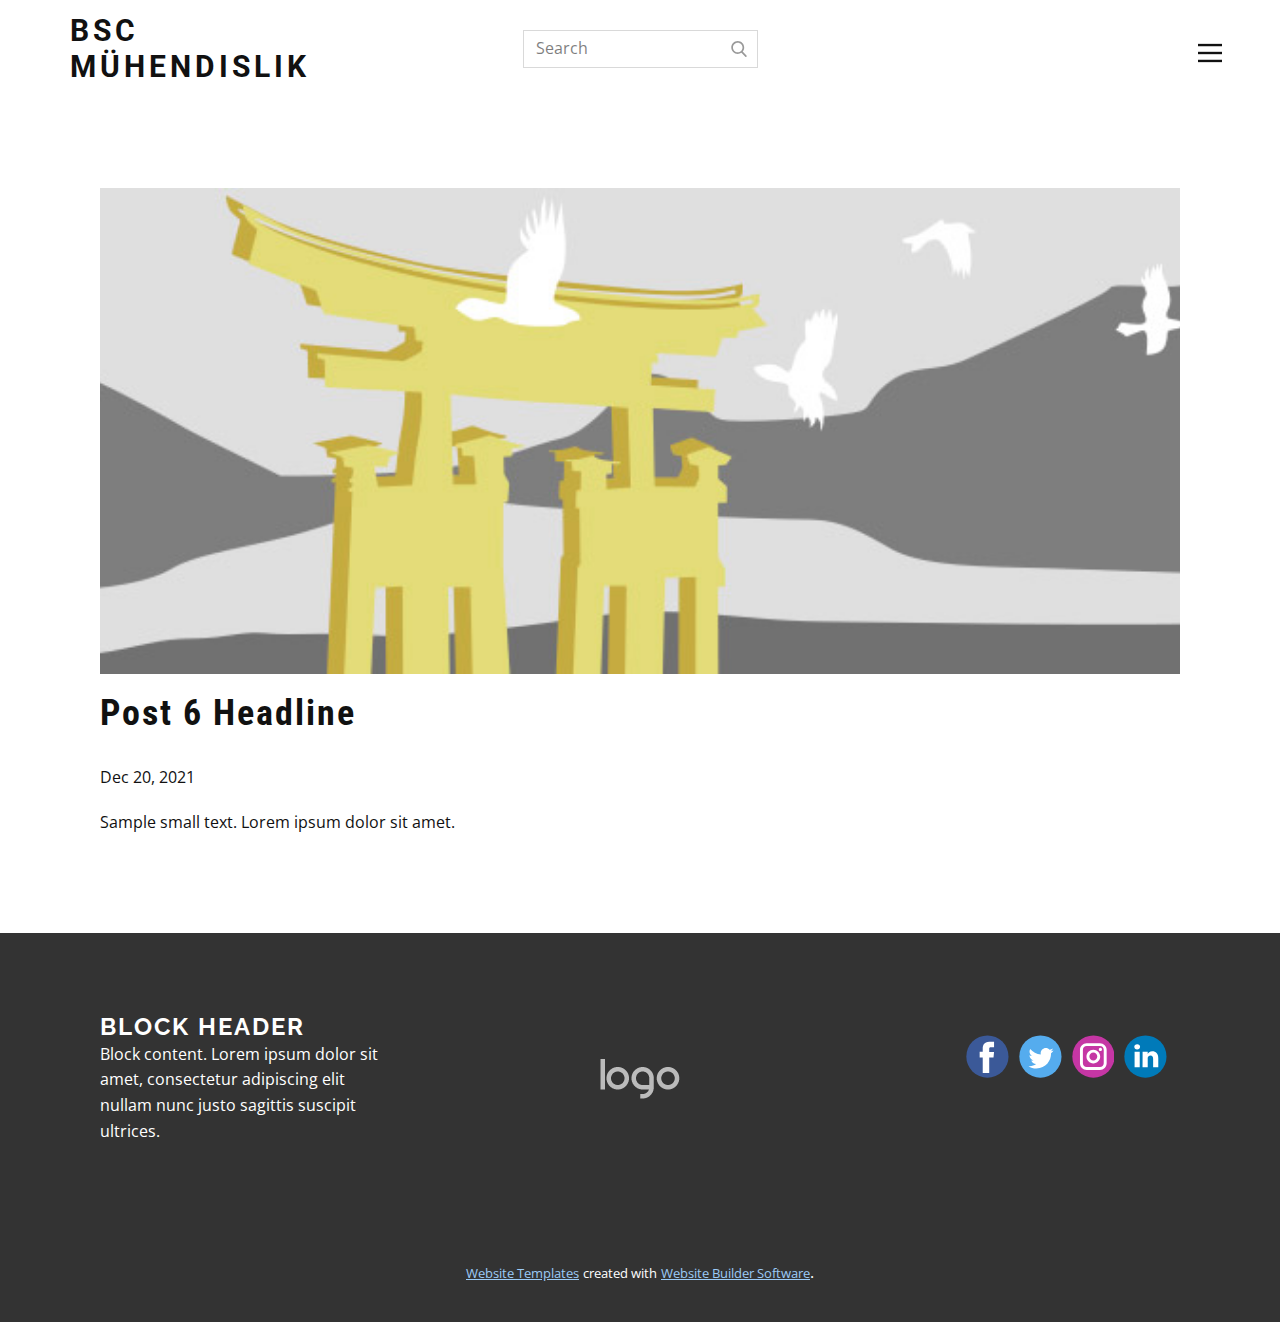
<file: blog/post-5.html>
<!doctype html>
<html style="font-size: 16px;"><head>
    <meta name="viewport" content="width=device-width, initial-scale=1.0">
    <meta charset="utf-8">
    <meta name="keywords" content="Post 1 Headline">
    <meta name="description" content="">
    <meta name="page_type" content="np-template-header-footer-from-plugin">
    <title>Post 6 Headline</title>
    <link rel="stylesheet" href="../nicepage.css" media="screen">
<link rel="stylesheet" href="../Post-Template.css" media="screen">
    <script class="u-script" type="text/javascript" src="../jquery.js" defer=""></script>
    <script class="u-script" type="text/javascript" src="../nicepage.js" defer=""></script>
    <meta name="generator" content="Nicepage 4.2.6, nicepage.com">
    <link id="u-theme-google-font" rel="stylesheet" href="https://fonts.googleapis.com/css?family=Roboto:100,100i,300,300i,400,400i,500,500i,700,700i,900,900i|Open+Sans:300,300i,400,400i,600,600i,700,700i,800,800i">
    <link id="u-page-google-font" rel="stylesheet" href="https://fonts.googleapis.com/css?family=Roboto+Condensed:300,300i,400,400i,700,700i|Raleway:100,100i,200,200i,300,300i,400,400i,500,500i,600,600i,700,700i,800,800i,900,900i">
    
    
    <script type="application/ld+json">{
		"@context": "http://schema.org",
		"@type": "Organization",
		"name": "",
		"logo": "images/default-logo.png",
		"sameAs": []
}</script>
    <meta name="theme-color" content="#1281e8">
  </head>
  <body class="u-body"><header class="u-align-center-xs u-clearfix u-header u-header" id="sec-9afa"><div class="u-clearfix u-sheet u-sheet-1">
        <h3 class="u-align-left u-headline u-text u-text-1">
          <a href="/">bsc mühendislik</a>
        </h3>
        <form action="#" method="get" class="u-border-1 u-border-grey-15 u-expanded-width-xs u-search u-search-right u-search-1">
          <button class="u-search-button" type="submit">
            <span class="u-search-icon u-spacing-10 u-text-grey-40">
              <svg class="u-svg-link" preserveAspectRatio="xMidYMin slice" viewBox="0 0 56.966 56.966" style=""><use xmlns:xlink="http://www.w3.org/1999/xlink" xlink:href="#svg-b04b"></use></svg>
              <svg xmlns="http://www.w3.org/2000/svg" xmlns:xlink="http://www.w3.org/1999/xlink" version="1.1" id="svg-b04b" x="0px" y="0px" viewBox="0 0 56.966 56.966" style="enable-background:new 0 0 56.966 56.966;" xml:space="preserve" class="u-svg-content"><path d="M55.146,51.887L41.588,37.786c3.486-4.144,5.396-9.358,5.396-14.786c0-12.682-10.318-23-23-23s-23,10.318-23,23  s10.318,23,23,23c4.761,0,9.298-1.436,13.177-4.162l13.661,14.208c0.571,0.593,1.339,0.92,2.162,0.92  c0.779,0,1.518-0.297,2.079-0.837C56.255,54.982,56.293,53.08,55.146,51.887z M23.984,6c9.374,0,17,7.626,17,17s-7.626,17-17,17  s-17-7.626-17-17S14.61,6,23.984,6z"></path><g></g><g></g><g></g><g></g><g></g><g></g><g></g><g></g><g></g><g></g><g></g><g></g><g></g><g></g><g></g></svg>
            </span>
          </button>
          <input class="u-search-input" type="search" name="search" value="" placeholder="Search">
        </form>
        <nav class="u-align-left u-menu u-menu-dropdown u-nav-spacing-25 u-offcanvas u-menu-1" data-responsive-from="XL">
          <div class="menu-collapse">
            <a class="u-button-style u-nav-link" href="#" style="padding: 4px; font-size: calc(1em + 8px);">
              <svg class="u-svg-link" preserveAspectRatio="xMidYMin slice" viewBox="0 0 302 302" style=""><use xmlns:xlink="http://www.w3.org/1999/xlink" xlink:href="#svg-7b92"></use></svg>
              <svg xmlns="http://www.w3.org/2000/svg" xmlns:xlink="http://www.w3.org/1999/xlink" version="1.1" id="svg-7b92" x="0px" y="0px" viewBox="0 0 302 302" style="enable-background:new 0 0 302 302;" xml:space="preserve" class="u-svg-content"><g><rect y="36" width="302" height="30"></rect><rect y="236" width="302" height="30"></rect><rect y="136" width="302" height="30"></rect>
</g><g></g><g></g><g></g><g></g><g></g><g></g><g></g><g></g><g></g><g></g><g></g><g></g><g></g><g></g><g></g></svg>
            </a>
          </div>
          <div class="u-nav-container">
            <ul class="u-nav u-unstyled u-nav-1"><li class="u-nav-item"><a class="u-button-style u-nav-link u-text-active-palette-1-base u-text-hover-palette-2-base" href="../Home.html" style="padding: 10px 20px;">Home</a>
</li><li class="u-nav-item"><a class="u-button-style u-nav-link u-text-active-palette-1-base u-text-hover-palette-2-base" href="../About.html" style="padding: 10px 20px;">About</a>
</li><li class="u-nav-item"><a class="u-button-style u-nav-link u-text-active-palette-1-base u-text-hover-palette-2-base" href="../Contact.html" style="padding: 10px 20px;">Contact</a>
</li></ul>
          </div>
          <div class="u-custom-menu u-nav-container-collapse">
            <div class="u-align-center u-black u-container-style u-inner-container-layout u-opacity u-opacity-95 u-sidenav">
              <div class="u-inner-container-layout u-sidenav-overflow">
                <div class="u-menu-close"></div>
                <ul class="u-align-center u-nav u-popupmenu-items u-unstyled u-nav-2"><li class="u-nav-item"><a class="u-button-style u-nav-link" href="../Home.html">Home</a>
</li><li class="u-nav-item"><a class="u-button-style u-nav-link" href="../About.html">About</a>
</li><li class="u-nav-item"><a class="u-button-style u-nav-link" href="../Contact.html">Contact</a>
</li><li class="u-nav-item"><a class="u-button-style u-nav-link" href="../Home.html">Home</a>
</li></ul>
              </div>
            </div>
            <div class="u-black u-menu-overlay u-opacity u-opacity-70"></div>
          </div>
        </nav>
      </div></header>
    <section class="u-align-center u-clearfix u-section-1" id="sec-d13d">
      <div class="u-clearfix u-sheet u-valign-middle-md u-valign-middle-sm u-valign-middle-xs u-sheet-1"><!--post_details--><!--post_details_options_json--><!--{"source":""}--><!--/post_details_options_json--><!--blog_post-->
        <div class="u-container-style u-expanded-width u-post-details u-post-details-1">
          <div class="u-container-layout u-valign-middle u-container-layout-1"><!--blog_post_image-->
            <img alt="" class="u-blog-control u-expanded-width u-image u-image-default u-image-1" src="[data-uri]"><!--/blog_post_image--><!--blog_post_header-->
            <h2 class="u-blog-control u-text u-text-1">Post 6 Headline</h2><!--/blog_post_header--><!--blog_post_metadata-->
            <div class="u-blog-control u-metadata u-metadata-1"><!--blog_post_metadata_date-->
              <span class="u-meta-date u-meta-icon">Dec 20, 2021</span><!--/blog_post_metadata_date--><!--blog_post_metadata_category-->
              <!--/blog_post_metadata_category--><!--blog_post_metadata_comments-->
              <!--/blog_post_metadata_comments-->
            </div><!--/blog_post_metadata--><!--blog_post_content-->
            <div class="u-align-justify u-blog-control u-post-content u-text u-text-2 fr-view">
  Sample small text. Lorem ipsum dolor sit amet.
  </div><!--/blog_post_content-->
          </div>
        </div><!--/blog_post--><!--/post_details-->
      </div>
    </section>
    
    
    <footer class="u-clearfix u-footer u-grey-80" id="sec-3bf8"><div class="u-clearfix u-sheet u-sheet-1">
        <div class="u-clearfix u-expanded-width u-gutter-30 u-layout-wrap u-layout-wrap-1">
          <div class="u-gutter-0 u-layout">
            <div class="u-layout-row">
              <div class="u-align-center-sm u-align-center-xs u-align-left-md u-align-left-xl u-container-style u-layout-cell u-left-cell u-size-20 u-size-20-md u-layout-cell-1">
                <div class="u-container-layout u-valign-middle u-container-layout-1"><!--position-->
                  <div data-position="" class="u-position"><!--block-->
                    <div class="u-block">
                      <div class="u-block-container u-clearfix"><!--block_header-->
                        <h5 class="u-block-header u-text"><!--block_header_content--> Block header <!--/block_header_content--></h5><!--/block_header--><!--block_content-->
                        <div class="u-block-content u-text"><!--block_content_content--> Block content. Lorem ipsum dolor sit amet, consectetur adipiscing elit nullam nunc justo sagittis suscipit ultrices. <!--/block_content_content--></div><!--/block_content-->
                      </div>
                    </div><!--/block-->
                  </div><!--/position-->
                </div>
              </div>
              <div class="u-align-center-sm u-align-right-md u-container-style u-layout-cell u-size-20 u-size-20-md u-layout-cell-2">
                <div class="u-container-layout u-valign-middle u-container-layout-2">
                  <a href="https://nicepage.com" class="u-image u-logo u-image-1" data-image-width="80" data-image-height="40">
                    <img src="../images/default-logo.png" class="u-logo-image u-logo-image-1">
                  </a>
                </div>
              </div>
              <div class="u-align-center-sm u-align-center-xs u-align-left-md u-align-right-lg u-align-right-xl u-container-style u-layout-cell u-right-cell u-size-20 u-size-20-md u-layout-cell-3">
                <div class="u-container-layout u-container-layout-3">
                  <div class="u-social-icons u-spacing-10 u-social-icons-1">
                    <a class="u-social-url" title="facebook" target="_blank" href=""><span class="u-icon u-social-facebook u-social-icon u-icon-1"><svg class="u-svg-link" preserveAspectRatio="xMidYMin slice" viewBox="0 0 112 112" style=""><use xmlns:xlink="http://www.w3.org/1999/xlink" xlink:href="#svg-7777"></use></svg><svg class="u-svg-content" viewBox="0 0 112 112" x="0" y="0" id="svg-7777"><circle fill="currentColor" cx="56.1" cy="56.1" r="55"></circle><path fill="#FFFFFF" d="M73.5,31.6h-9.1c-1.4,0-3.6,0.8-3.6,3.9v8.5h12.6L72,58.3H60.8v40.8H43.9V58.3h-8V43.9h8v-9.2
            c0-6.7,3.1-17,17-17h12.5v13.9H73.5z"></path></svg></span>
                    </a>
                    <a class="u-social-url" title="twitter" target="_blank" href=""><span class="u-icon u-social-icon u-social-twitter u-icon-2"><svg class="u-svg-link" preserveAspectRatio="xMidYMin slice" viewBox="0 0 112 112" style=""><use xmlns:xlink="http://www.w3.org/1999/xlink" xlink:href="#svg-d37d"></use></svg><svg class="u-svg-content" viewBox="0 0 112 112" x="0" y="0" id="svg-d37d"><circle fill="currentColor" class="st0" cx="56.1" cy="56.1" r="55"></circle><path fill="#FFFFFF" d="M83.8,47.3c0,0.6,0,1.2,0,1.7c0,17.7-13.5,38.2-38.2,38.2C38,87.2,31,85,25,81.2c1,0.1,2.1,0.2,3.2,0.2
            c6.3,0,12.1-2.1,16.7-5.7c-5.9-0.1-10.8-4-12.5-9.3c0.8,0.2,1.7,0.2,2.5,0.2c1.2,0,2.4-0.2,3.5-0.5c-6.1-1.2-10.8-6.7-10.8-13.1
            c0-0.1,0-0.1,0-0.2c1.8,1,3.9,1.6,6.1,1.7c-3.6-2.4-6-6.5-6-11.2c0-2.5,0.7-4.8,1.8-6.7c6.6,8.1,16.5,13.5,27.6,14
            c-0.2-1-0.3-2-0.3-3.1c0-7.4,6-13.4,13.4-13.4c3.9,0,7.3,1.6,9.8,4.2c3.1-0.6,5.9-1.7,8.5-3.3c-1,3.1-3.1,5.8-5.9,7.4
            c2.7-0.3,5.3-1,7.7-2.1C88.7,43,86.4,45.4,83.8,47.3z"></path></svg></span>
                    </a>
                    <a class="u-social-url" title="instagram" target="_blank" href=""><span class="u-icon u-social-icon u-social-instagram u-icon-3"><svg class="u-svg-link" preserveAspectRatio="xMidYMin slice" viewBox="0 0 112 112" style=""><use xmlns:xlink="http://www.w3.org/1999/xlink" xlink:href="#svg-b93f"></use></svg><svg class="u-svg-content" viewBox="0 0 112 112" x="0" y="0" id="svg-b93f"><circle fill="currentColor" cx="56.1" cy="56.1" r="55"></circle><path fill="#FFFFFF" d="M55.9,38.2c-9.9,0-17.9,8-17.9,17.9C38,66,46,74,55.9,74c9.9,0,17.9-8,17.9-17.9C73.8,46.2,65.8,38.2,55.9,38.2
            z M55.9,66.4c-5.7,0-10.3-4.6-10.3-10.3c-0.1-5.7,4.6-10.3,10.3-10.3c5.7,0,10.3,4.6,10.3,10.3C66.2,61.8,61.6,66.4,55.9,66.4z"></path><path fill="#FFFFFF" d="M74.3,33.5c-2.3,0-4.2,1.9-4.2,4.2s1.9,4.2,4.2,4.2s4.2-1.9,4.2-4.2S76.6,33.5,74.3,33.5z"></path><path fill="#FFFFFF" d="M73.1,21.3H38.6c-9.7,0-17.5,7.9-17.5,17.5v34.5c0,9.7,7.9,17.6,17.5,17.6h34.5c9.7,0,17.5-7.9,17.5-17.5V38.8
            C90.6,29.1,82.7,21.3,73.1,21.3z M83,73.3c0,5.5-4.5,9.9-9.9,9.9H38.6c-5.5,0-9.9-4.5-9.9-9.9V38.8c0-5.5,4.5-9.9,9.9-9.9h34.5
            c5.5,0,9.9,4.5,9.9,9.9V73.3z"></path></svg></span>
                    </a>
                    <a class="u-social-url" title="linkedin" target="_blank" href=""><span class="u-icon u-social-icon u-social-linkedin u-icon-4"><svg class="u-svg-link" preserveAspectRatio="xMidYMin slice" viewBox="0 0 112 112" style=""><use xmlns:xlink="http://www.w3.org/1999/xlink" xlink:href="#svg-e785"></use></svg><svg class="u-svg-content" viewBox="0 0 112 112" x="0" y="0" id="svg-e785"><circle fill="currentColor" cx="56.1" cy="56.1" r="55"></circle><path fill="#FFFFFF" d="M41.3,83.7H27.9V43.4h13.4V83.7z M34.6,37.9L34.6,37.9c-4.6,0-7.5-3.1-7.5-7c0-4,3-7,7.6-7s7.4,3,7.5,7
            C42.2,34.8,39.2,37.9,34.6,37.9z M89.6,83.7H76.2V62.2c0-5.4-1.9-9.1-6.8-9.1c-3.7,0-5.9,2.5-6.9,4.9c-0.4,0.9-0.4,2.1-0.4,3.3v22.5
            H48.7c0,0,0.2-36.5,0-40.3h13.4v5.7c1.8-2.7,5-6.7,12.1-6.7c8.8,0,15.4,5.8,15.4,18.1V83.7z"></path></svg></span>
                    </a>
                  </div>
                </div>
              </div>
            </div>
          </div>
        </div>
      </div></footer>
    <section class="u-backlink u-clearfix u-grey-80">
      <a class="u-link" href="https://nicepage.com/website-templates" target="_blank">
        <span>Website Templates</span>
      </a>
      <p class="u-text">
        <span>created with</span>
      </p>
      <a class="u-link" href="" target="_blank">
        <span>Website Builder Software</span>
      </a>. 
    </section>
  
</body></html>
</file>
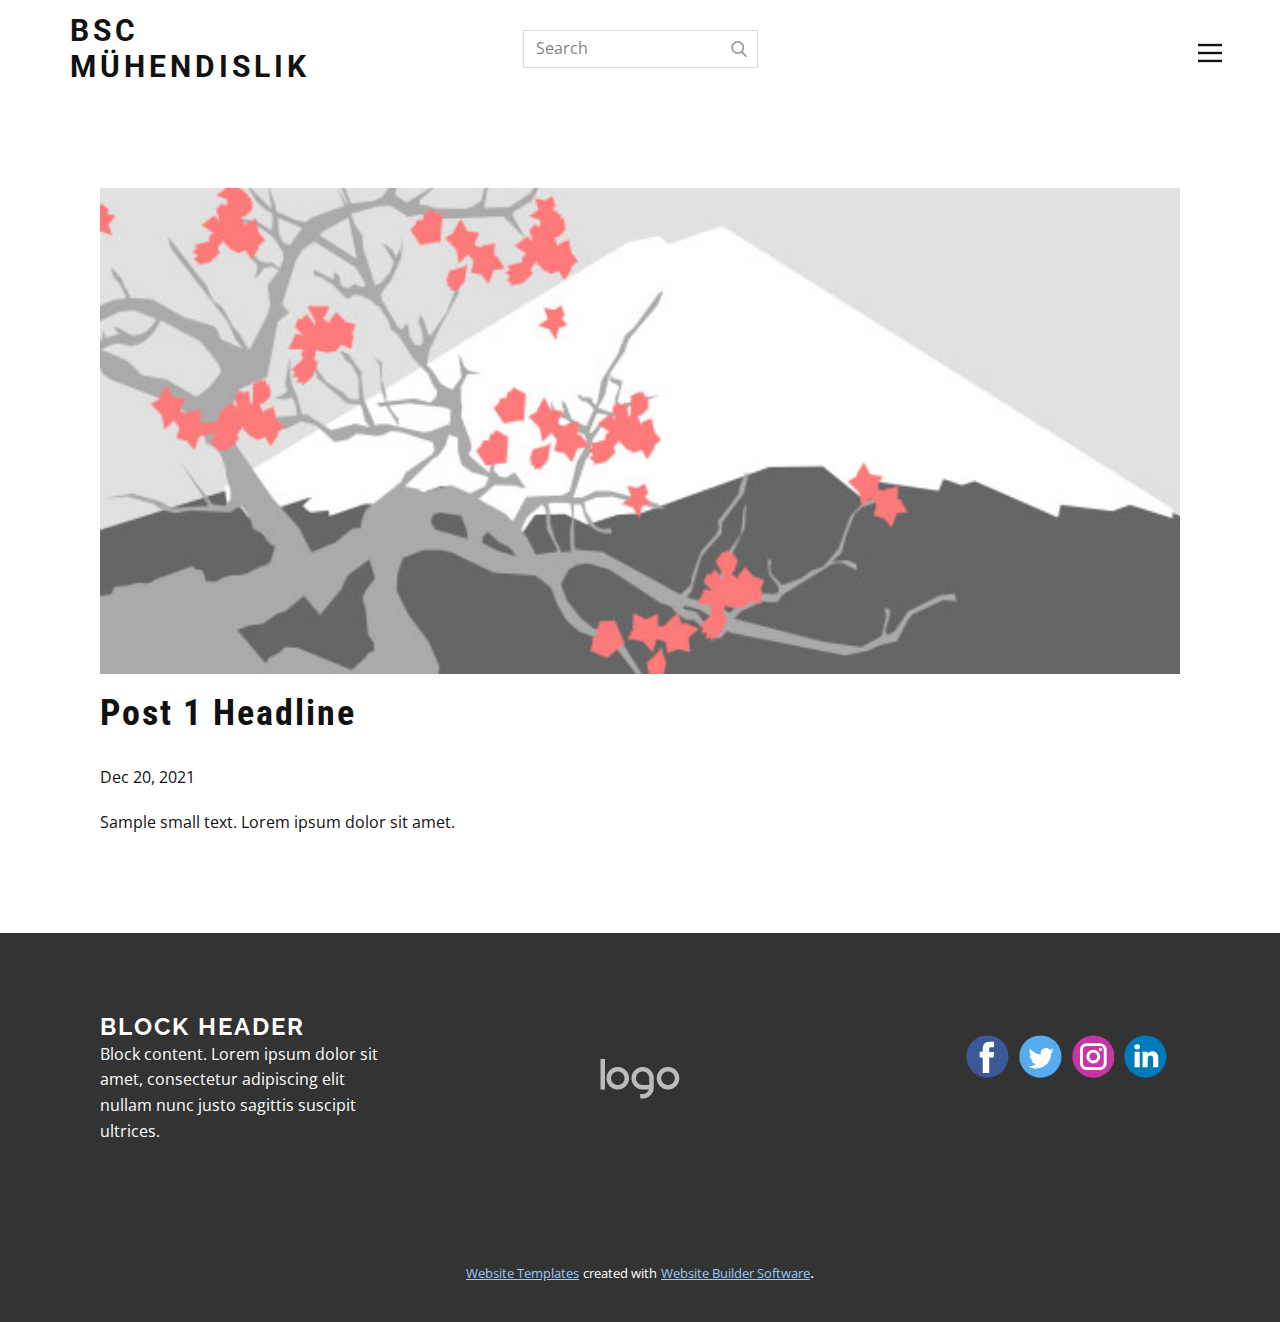
<file: blog/post.html>
<!doctype html>
<html style="font-size: 16px;"><head>
    <meta name="viewport" content="width=device-width, initial-scale=1.0">
    <meta charset="utf-8">
    <meta name="keywords" content="Post 1 Headline">
    <meta name="description" content="">
    <meta name="page_type" content="np-template-header-footer-from-plugin">
    <title>Post 1 Headline</title>
    <link rel="stylesheet" href="../nicepage.css" media="screen">
<link rel="stylesheet" href="../Post-Template.css" media="screen">
    <script class="u-script" type="text/javascript" src="../jquery.js" defer=""></script>
    <script class="u-script" type="text/javascript" src="../nicepage.js" defer=""></script>
    <meta name="generator" content="Nicepage 4.2.6, nicepage.com">
    <link id="u-theme-google-font" rel="stylesheet" href="https://fonts.googleapis.com/css?family=Roboto:100,100i,300,300i,400,400i,500,500i,700,700i,900,900i|Open+Sans:300,300i,400,400i,600,600i,700,700i,800,800i">
    <link id="u-page-google-font" rel="stylesheet" href="https://fonts.googleapis.com/css?family=Roboto+Condensed:300,300i,400,400i,700,700i|Raleway:100,100i,200,200i,300,300i,400,400i,500,500i,600,600i,700,700i,800,800i,900,900i">
    
    
    <script type="application/ld+json">{
		"@context": "http://schema.org",
		"@type": "Organization",
		"name": "",
		"logo": "images/default-logo.png",
		"sameAs": []
}</script>
    <meta name="theme-color" content="#1281e8">
  </head>
  <body class="u-body"><header class="u-align-center-xs u-clearfix u-header u-header" id="sec-9afa"><div class="u-clearfix u-sheet u-sheet-1">
        <h3 class="u-align-left u-headline u-text u-text-1">
          <a href="/">bsc mühendislik</a>
        </h3>
        <form action="#" method="get" class="u-border-1 u-border-grey-15 u-expanded-width-xs u-search u-search-right u-search-1">
          <button class="u-search-button" type="submit">
            <span class="u-search-icon u-spacing-10 u-text-grey-40">
              <svg class="u-svg-link" preserveAspectRatio="xMidYMin slice" viewBox="0 0 56.966 56.966" style=""><use xmlns:xlink="http://www.w3.org/1999/xlink" xlink:href="#svg-b04b"></use></svg>
              <svg xmlns="http://www.w3.org/2000/svg" xmlns:xlink="http://www.w3.org/1999/xlink" version="1.1" id="svg-b04b" x="0px" y="0px" viewBox="0 0 56.966 56.966" style="enable-background:new 0 0 56.966 56.966;" xml:space="preserve" class="u-svg-content"><path d="M55.146,51.887L41.588,37.786c3.486-4.144,5.396-9.358,5.396-14.786c0-12.682-10.318-23-23-23s-23,10.318-23,23  s10.318,23,23,23c4.761,0,9.298-1.436,13.177-4.162l13.661,14.208c0.571,0.593,1.339,0.92,2.162,0.92  c0.779,0,1.518-0.297,2.079-0.837C56.255,54.982,56.293,53.08,55.146,51.887z M23.984,6c9.374,0,17,7.626,17,17s-7.626,17-17,17  s-17-7.626-17-17S14.61,6,23.984,6z"></path><g></g><g></g><g></g><g></g><g></g><g></g><g></g><g></g><g></g><g></g><g></g><g></g><g></g><g></g><g></g></svg>
            </span>
          </button>
          <input class="u-search-input" type="search" name="search" value="" placeholder="Search">
        </form>
        <nav class="u-align-left u-menu u-menu-dropdown u-nav-spacing-25 u-offcanvas u-menu-1" data-responsive-from="XL">
          <div class="menu-collapse">
            <a class="u-button-style u-nav-link" href="#" style="padding: 4px; font-size: calc(1em + 8px);">
              <svg class="u-svg-link" preserveAspectRatio="xMidYMin slice" viewBox="0 0 302 302" style=""><use xmlns:xlink="http://www.w3.org/1999/xlink" xlink:href="#svg-7b92"></use></svg>
              <svg xmlns="http://www.w3.org/2000/svg" xmlns:xlink="http://www.w3.org/1999/xlink" version="1.1" id="svg-7b92" x="0px" y="0px" viewBox="0 0 302 302" style="enable-background:new 0 0 302 302;" xml:space="preserve" class="u-svg-content"><g><rect y="36" width="302" height="30"></rect><rect y="236" width="302" height="30"></rect><rect y="136" width="302" height="30"></rect>
</g><g></g><g></g><g></g><g></g><g></g><g></g><g></g><g></g><g></g><g></g><g></g><g></g><g></g><g></g><g></g></svg>
            </a>
          </div>
          <div class="u-nav-container">
            <ul class="u-nav u-unstyled u-nav-1"><li class="u-nav-item"><a class="u-button-style u-nav-link u-text-active-palette-1-base u-text-hover-palette-2-base" href="../Home.html" style="padding: 10px 20px;">Home</a>
</li><li class="u-nav-item"><a class="u-button-style u-nav-link u-text-active-palette-1-base u-text-hover-palette-2-base" href="../About.html" style="padding: 10px 20px;">About</a>
</li><li class="u-nav-item"><a class="u-button-style u-nav-link u-text-active-palette-1-base u-text-hover-palette-2-base" href="../Contact.html" style="padding: 10px 20px;">Contact</a>
</li></ul>
          </div>
          <div class="u-custom-menu u-nav-container-collapse">
            <div class="u-align-center u-black u-container-style u-inner-container-layout u-opacity u-opacity-95 u-sidenav">
              <div class="u-inner-container-layout u-sidenav-overflow">
                <div class="u-menu-close"></div>
                <ul class="u-align-center u-nav u-popupmenu-items u-unstyled u-nav-2"><li class="u-nav-item"><a class="u-button-style u-nav-link" href="../Home.html">Home</a>
</li><li class="u-nav-item"><a class="u-button-style u-nav-link" href="../About.html">About</a>
</li><li class="u-nav-item"><a class="u-button-style u-nav-link" href="../Contact.html">Contact</a>
</li><li class="u-nav-item"><a class="u-button-style u-nav-link" href="../Home.html">Home</a>
</li></ul>
              </div>
            </div>
            <div class="u-black u-menu-overlay u-opacity u-opacity-70"></div>
          </div>
        </nav>
      </div></header>
    <section class="u-align-center u-clearfix u-section-1" id="sec-d13d">
      <div class="u-clearfix u-sheet u-valign-middle-md u-valign-middle-sm u-valign-middle-xs u-sheet-1"><!--post_details--><!--post_details_options_json--><!--{"source":""}--><!--/post_details_options_json--><!--blog_post-->
        <div class="u-container-style u-expanded-width u-post-details u-post-details-1">
          <div class="u-container-layout u-valign-middle u-container-layout-1"><!--blog_post_image-->
            <img alt="" class="u-blog-control u-expanded-width u-image u-image-default u-image-1" src="[data-uri]"><!--/blog_post_image--><!--blog_post_header-->
            <h2 class="u-blog-control u-text u-text-1">Post 1 Headline</h2><!--/blog_post_header--><!--blog_post_metadata-->
            <div class="u-blog-control u-metadata u-metadata-1"><!--blog_post_metadata_date-->
              <span class="u-meta-date u-meta-icon">Dec 20, 2021</span><!--/blog_post_metadata_date--><!--blog_post_metadata_category-->
              <!--/blog_post_metadata_category--><!--blog_post_metadata_comments-->
              <!--/blog_post_metadata_comments-->
            </div><!--/blog_post_metadata--><!--blog_post_content-->
            <div class="u-align-justify u-blog-control u-post-content u-text u-text-2 fr-view">
  Sample small text. Lorem ipsum dolor sit amet.
  </div><!--/blog_post_content-->
          </div>
        </div><!--/blog_post--><!--/post_details-->
      </div>
    </section>
    
    
    <footer class="u-clearfix u-footer u-grey-80" id="sec-3bf8"><div class="u-clearfix u-sheet u-sheet-1">
        <div class="u-clearfix u-expanded-width u-gutter-30 u-layout-wrap u-layout-wrap-1">
          <div class="u-gutter-0 u-layout">
            <div class="u-layout-row">
              <div class="u-align-center-sm u-align-center-xs u-align-left-md u-align-left-xl u-container-style u-layout-cell u-left-cell u-size-20 u-size-20-md u-layout-cell-1">
                <div class="u-container-layout u-valign-middle u-container-layout-1"><!--position-->
                  <div data-position="" class="u-position"><!--block-->
                    <div class="u-block">
                      <div class="u-block-container u-clearfix"><!--block_header-->
                        <h5 class="u-block-header u-text"><!--block_header_content--> Block header <!--/block_header_content--></h5><!--/block_header--><!--block_content-->
                        <div class="u-block-content u-text"><!--block_content_content--> Block content. Lorem ipsum dolor sit amet, consectetur adipiscing elit nullam nunc justo sagittis suscipit ultrices. <!--/block_content_content--></div><!--/block_content-->
                      </div>
                    </div><!--/block-->
                  </div><!--/position-->
                </div>
              </div>
              <div class="u-align-center-sm u-align-right-md u-container-style u-layout-cell u-size-20 u-size-20-md u-layout-cell-2">
                <div class="u-container-layout u-valign-middle u-container-layout-2">
                  <a href="https://nicepage.com" class="u-image u-logo u-image-1" data-image-width="80" data-image-height="40">
                    <img src="../images/default-logo.png" class="u-logo-image u-logo-image-1">
                  </a>
                </div>
              </div>
              <div class="u-align-center-sm u-align-center-xs u-align-left-md u-align-right-lg u-align-right-xl u-container-style u-layout-cell u-right-cell u-size-20 u-size-20-md u-layout-cell-3">
                <div class="u-container-layout u-container-layout-3">
                  <div class="u-social-icons u-spacing-10 u-social-icons-1">
                    <a class="u-social-url" title="facebook" target="_blank" href=""><span class="u-icon u-social-facebook u-social-icon u-icon-1"><svg class="u-svg-link" preserveAspectRatio="xMidYMin slice" viewBox="0 0 112 112" style=""><use xmlns:xlink="http://www.w3.org/1999/xlink" xlink:href="#svg-7777"></use></svg><svg class="u-svg-content" viewBox="0 0 112 112" x="0" y="0" id="svg-7777"><circle fill="currentColor" cx="56.1" cy="56.1" r="55"></circle><path fill="#FFFFFF" d="M73.5,31.6h-9.1c-1.4,0-3.6,0.8-3.6,3.9v8.5h12.6L72,58.3H60.8v40.8H43.9V58.3h-8V43.9h8v-9.2
            c0-6.7,3.1-17,17-17h12.5v13.9H73.5z"></path></svg></span>
                    </a>
                    <a class="u-social-url" title="twitter" target="_blank" href=""><span class="u-icon u-social-icon u-social-twitter u-icon-2"><svg class="u-svg-link" preserveAspectRatio="xMidYMin slice" viewBox="0 0 112 112" style=""><use xmlns:xlink="http://www.w3.org/1999/xlink" xlink:href="#svg-d37d"></use></svg><svg class="u-svg-content" viewBox="0 0 112 112" x="0" y="0" id="svg-d37d"><circle fill="currentColor" class="st0" cx="56.1" cy="56.1" r="55"></circle><path fill="#FFFFFF" d="M83.8,47.3c0,0.6,0,1.2,0,1.7c0,17.7-13.5,38.2-38.2,38.2C38,87.2,31,85,25,81.2c1,0.1,2.1,0.2,3.2,0.2
            c6.3,0,12.1-2.1,16.7-5.7c-5.9-0.1-10.8-4-12.5-9.3c0.8,0.2,1.7,0.2,2.5,0.2c1.2,0,2.4-0.2,3.5-0.5c-6.1-1.2-10.8-6.7-10.8-13.1
            c0-0.1,0-0.1,0-0.2c1.8,1,3.9,1.6,6.1,1.7c-3.6-2.4-6-6.5-6-11.2c0-2.5,0.7-4.8,1.8-6.7c6.6,8.1,16.5,13.5,27.6,14
            c-0.2-1-0.3-2-0.3-3.1c0-7.4,6-13.4,13.4-13.4c3.9,0,7.3,1.6,9.8,4.2c3.1-0.6,5.9-1.7,8.5-3.3c-1,3.1-3.1,5.8-5.9,7.4
            c2.7-0.3,5.3-1,7.7-2.1C88.7,43,86.4,45.4,83.8,47.3z"></path></svg></span>
                    </a>
                    <a class="u-social-url" title="instagram" target="_blank" href=""><span class="u-icon u-social-icon u-social-instagram u-icon-3"><svg class="u-svg-link" preserveAspectRatio="xMidYMin slice" viewBox="0 0 112 112" style=""><use xmlns:xlink="http://www.w3.org/1999/xlink" xlink:href="#svg-b93f"></use></svg><svg class="u-svg-content" viewBox="0 0 112 112" x="0" y="0" id="svg-b93f"><circle fill="currentColor" cx="56.1" cy="56.1" r="55"></circle><path fill="#FFFFFF" d="M55.9,38.2c-9.9,0-17.9,8-17.9,17.9C38,66,46,74,55.9,74c9.9,0,17.9-8,17.9-17.9C73.8,46.2,65.8,38.2,55.9,38.2
            z M55.9,66.4c-5.7,0-10.3-4.6-10.3-10.3c-0.1-5.7,4.6-10.3,10.3-10.3c5.7,0,10.3,4.6,10.3,10.3C66.2,61.8,61.6,66.4,55.9,66.4z"></path><path fill="#FFFFFF" d="M74.3,33.5c-2.3,0-4.2,1.9-4.2,4.2s1.9,4.2,4.2,4.2s4.2-1.9,4.2-4.2S76.6,33.5,74.3,33.5z"></path><path fill="#FFFFFF" d="M73.1,21.3H38.6c-9.7,0-17.5,7.9-17.5,17.5v34.5c0,9.7,7.9,17.6,17.5,17.6h34.5c9.7,0,17.5-7.9,17.5-17.5V38.8
            C90.6,29.1,82.7,21.3,73.1,21.3z M83,73.3c0,5.5-4.5,9.9-9.9,9.9H38.6c-5.5,0-9.9-4.5-9.9-9.9V38.8c0-5.5,4.5-9.9,9.9-9.9h34.5
            c5.5,0,9.9,4.5,9.9,9.9V73.3z"></path></svg></span>
                    </a>
                    <a class="u-social-url" title="linkedin" target="_blank" href=""><span class="u-icon u-social-icon u-social-linkedin u-icon-4"><svg class="u-svg-link" preserveAspectRatio="xMidYMin slice" viewBox="0 0 112 112" style=""><use xmlns:xlink="http://www.w3.org/1999/xlink" xlink:href="#svg-e785"></use></svg><svg class="u-svg-content" viewBox="0 0 112 112" x="0" y="0" id="svg-e785"><circle fill="currentColor" cx="56.1" cy="56.1" r="55"></circle><path fill="#FFFFFF" d="M41.3,83.7H27.9V43.4h13.4V83.7z M34.6,37.9L34.6,37.9c-4.6,0-7.5-3.1-7.5-7c0-4,3-7,7.6-7s7.4,3,7.5,7
            C42.2,34.8,39.2,37.9,34.6,37.9z M89.6,83.7H76.2V62.2c0-5.4-1.9-9.1-6.8-9.1c-3.7,0-5.9,2.5-6.9,4.9c-0.4,0.9-0.4,2.1-0.4,3.3v22.5
            H48.7c0,0,0.2-36.5,0-40.3h13.4v5.7c1.8-2.7,5-6.7,12.1-6.7c8.8,0,15.4,5.8,15.4,18.1V83.7z"></path></svg></span>
                    </a>
                  </div>
                </div>
              </div>
            </div>
          </div>
        </div>
      </div></footer>
    <section class="u-backlink u-clearfix u-grey-80">
      <a class="u-link" href="https://nicepage.com/website-templates" target="_blank">
        <span>Website Templates</span>
      </a>
      <p class="u-text">
        <span>created with</span>
      </p>
      <a class="u-link" href="" target="_blank">
        <span>Website Builder Software</span>
      </a>. 
    </section>
  
</body></html>
</file>
